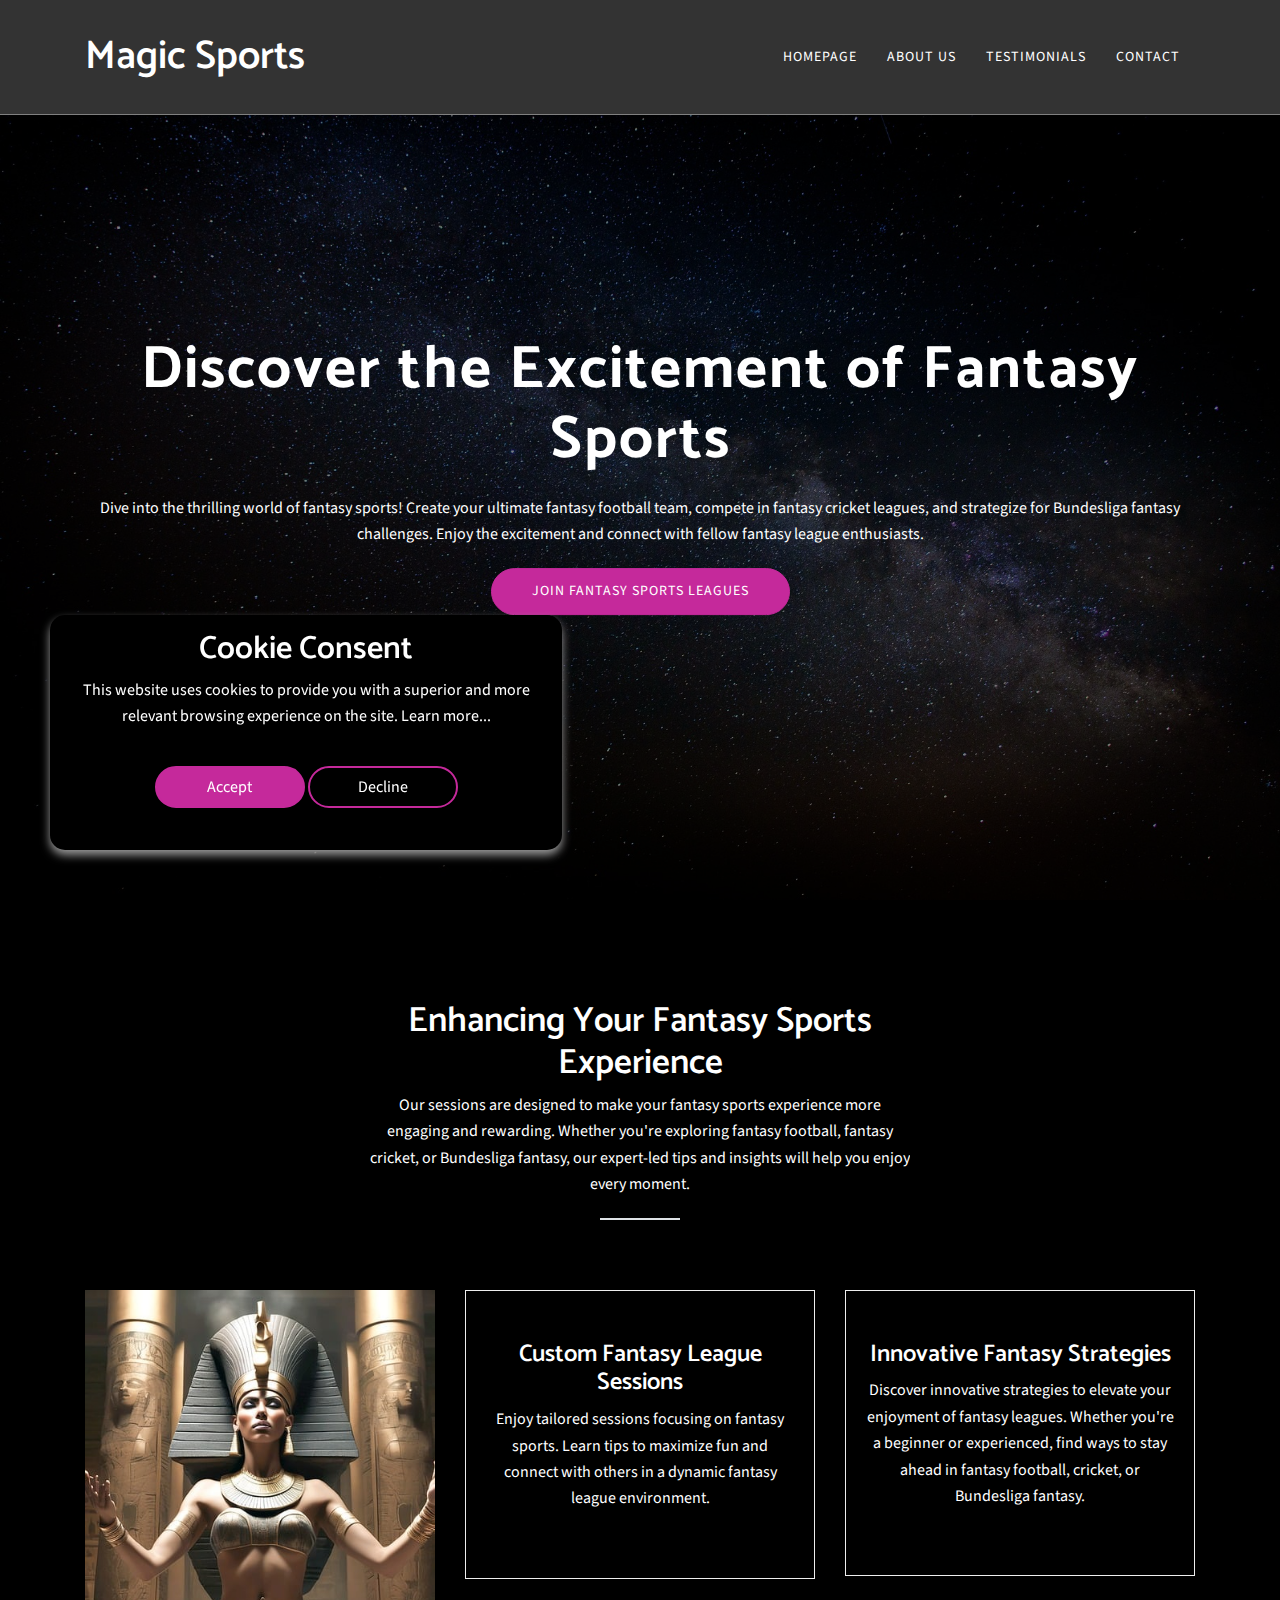
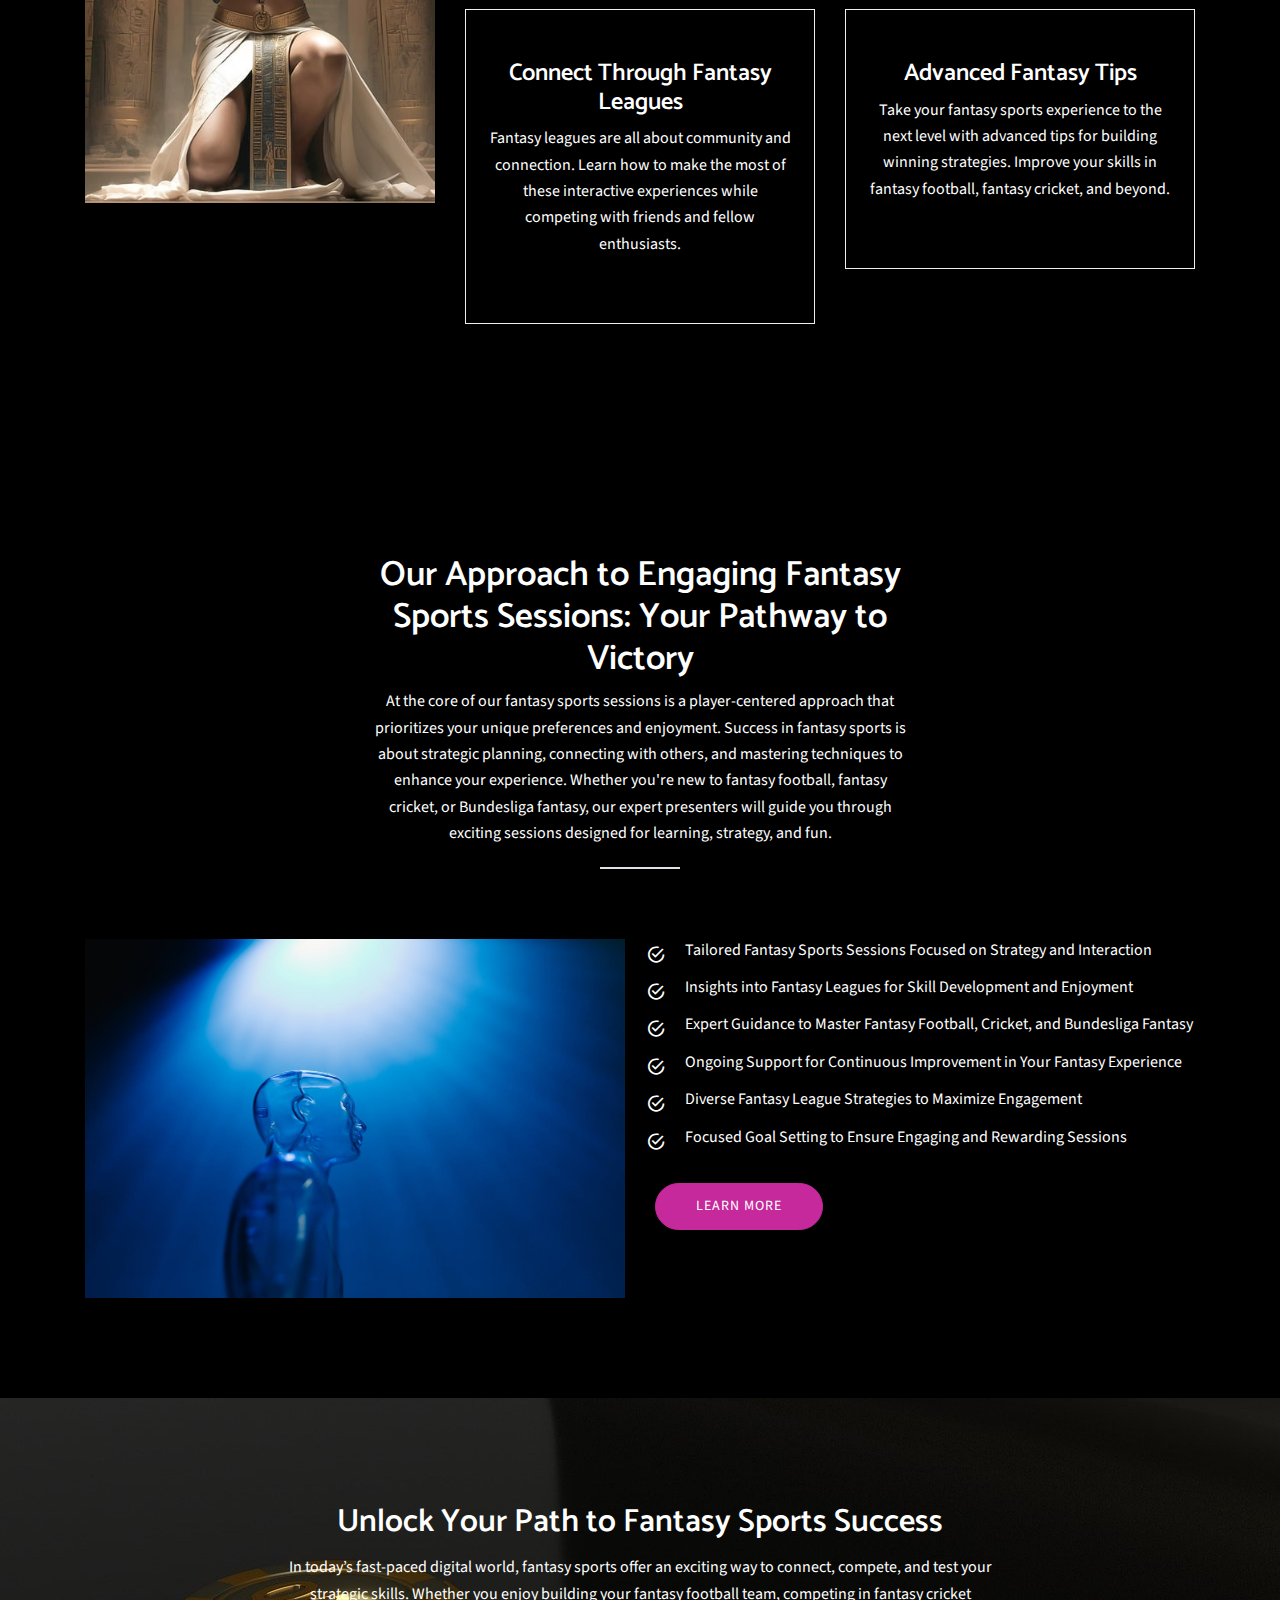
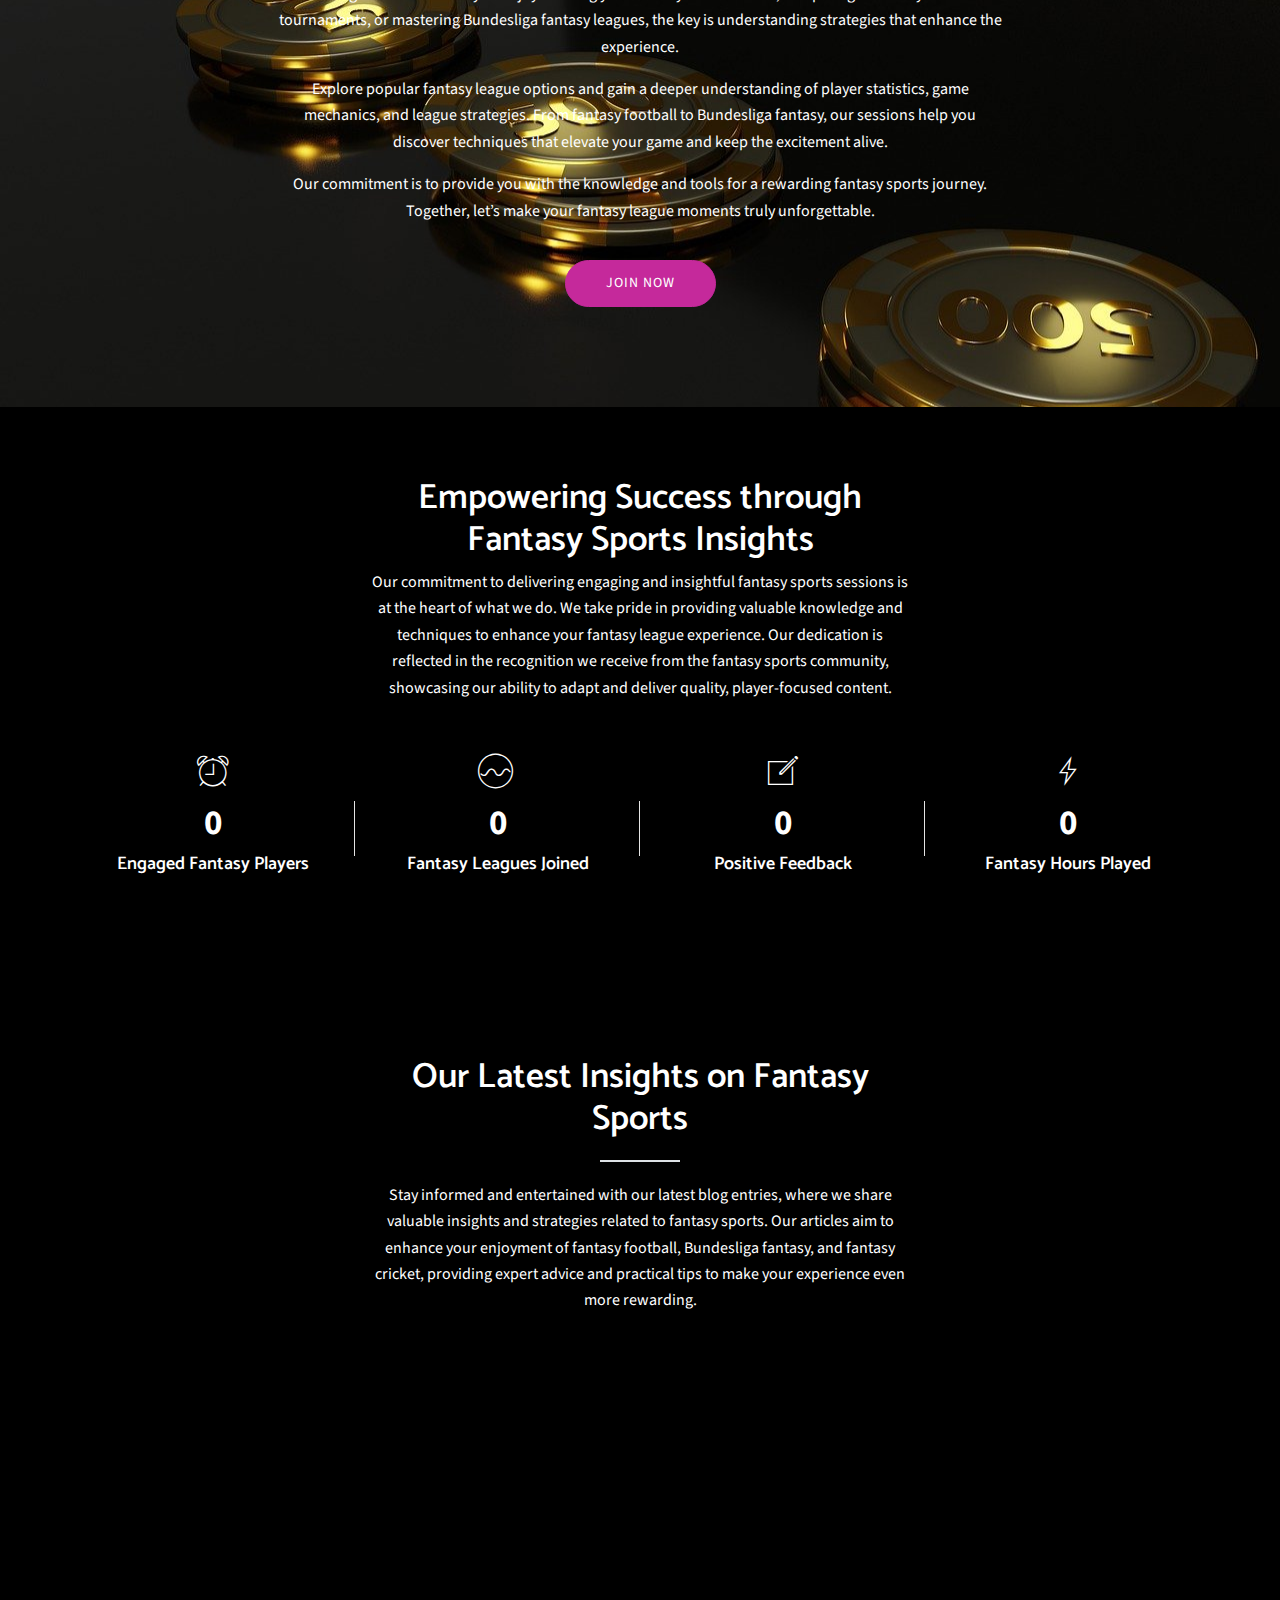
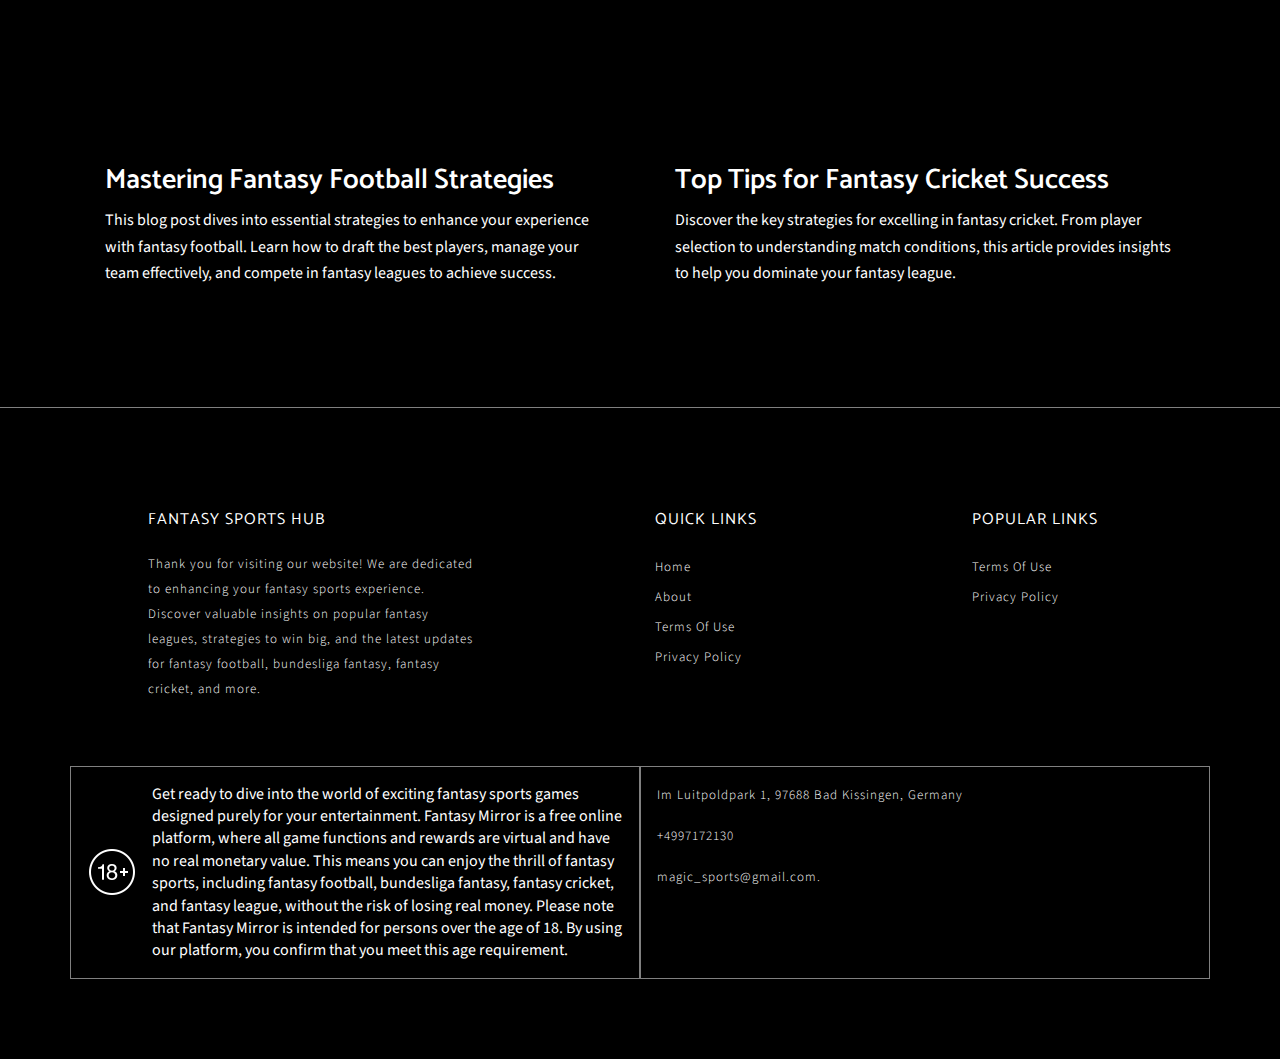
<file: index.html>
<!DOCTYPE html>

<html lang="en">
    <head>
        <!-- Basic Page Needs
  ================================================== -->
        <meta charset="utf-8" />
        <title>Magic Sports</title>

        <!-- Mobile Specific Metas
  ================================================== -->
        <meta http-equiv="X-UA-Compatible" content="IE=edge" />
        <meta
            name="description"
            content="One page parallax responsive HTML Template"
        />
        <meta
            name="viewport"
            content="width=device-width, initial-scale=1.0, maximum-scale=5.0"
        />
        <meta name="author" content="Themefisher" />
        <meta name="generator" content="Themefisher Bingo HTML Template v1.0" />

        <!-- Favicon -->
        <link
            rel="shortcut icon"
            type="image/x-icon"
            href="images/favicon.png"
        />

        <!-- CSS
  ================================================== -->
        <!-- Themefisher Icon font -->
        <link rel="stylesheet" href="plugins/themefisher-font/style.css" />
        <!-- bootstrap.min css -->
        <link rel="stylesheet" href="plugins/bootstrap/bootstrap.min.css" />
        <!-- Lightbox.min css -->
        <link rel="stylesheet" href="plugins/lightbox2/css/lightbox.min.css" />
        <!-- animation css -->
        <link rel="stylesheet" href="plugins/animate/animate.css" />
        <!-- Slick Carousel -->
        <link rel="stylesheet" href="plugins/slick/slick.css" />
        <!-- Main Stylesheet -->
        <link rel="stylesheet" href="css/style.css" />
    </head>
    <body id="body">
        <!--
  Start Preloader
  ==================================== -->
        <div id="preloader">
            <div class="preloader">
                <span></span>
                <span></span>
                <span></span>
                <span></span>
                <span></span>
                <span></span>
            </div>
        </div>
        <!--
  End Preloader
  ==================================== -->

        <!--
Fixed Navigation
==================================== -->
        <header class="navigation fixed-top">
            <div class="container">
                <!-- main nav -->
                <nav class="navbar navbar-expand-lg navbar-light px-0">
                    <!-- logo -->
                    <a class="navbar-brand logo" href="index.html">
                        <h1 style="margin-bottom: 0px; color: #c5299bff">
                            Magic Sports
                        </h1>
                    </a>
                    <!-- /logo -->
                    <button
                        class="navbar-toggler"
                        type="button"
                        data-toggle="collapse"
                        data-target="#navigation"
                        aria-controls="navigation"
                        aria-expanded="false"
                        aria-label="Toggle navigation"
                    >
                        <span class="navbar-toggler-icon"></span>
                    </button>

                    <div class="collapse navbar-collapse" id="navigation">
                        <ul class="navbar-nav ml-auto text-center">
                            <li class="nav-item">
                                <a class="nav-link" href="index.html"
                                    >Homepage</a
                                >
                            </li>

                            <li class="nav-item">
                                <a class="nav-link" href="about.html"
                                    >About Us</a
                                >
                            </li>

                            <li class="nav-item">
                                <a class="nav-link" href="testimonials.html"
                                    >Testimonials</a
                                >
                            </li>
                            <li class="nav-item">
                                <a class="nav-link" href="contact.html"
                                    >Contact</a
                                >
                            </li>
                        </ul>
                    </div>
                </nav>
                <!-- /main nav -->
            </div>
        </header>
        <!--
End Fixed Navigation
==================================== -->

        <div class="hero-slider">
            <div
                class="slider-item th-fullpage hero-area"
                style="background-image: url(images/slider/slider-bg-1.jpg)"
            >
                <div class="container">
                    <div class="row">
                        <div class="col-md-12 text-center">
                            <h1
                                data-duration-in=".3"
                                data-animation-in="fadeInUp"
                                data-delay-in=".1"
                            >
                                Discover the Excitement of Fantasy Sports
                            </h1>
                            <p
                                data-duration-in=".3"
                                data-animation-in="fadeInUp"
                                data-delay-in=".5"
                            >
                                Dive into the thrilling world of fantasy sports!
                                Create your ultimate fantasy football team,
                                compete in fantasy cricket leagues, and
                                strategize for Bundesliga fantasy challenges.
                                Enjoy the excitement and connect with fellow
                                fantasy league enthusiasts.
                            </p>
                            <a
                                data-duration-in=".3"
                                data-animation-in="fadeInUp"
                                data-delay-in=".8"
                                class="btn btn-main"
                                href="service.html"
                                >Join Fantasy Sports Leagues</a
                            >
                        </div>
                    </div>
                </div>
            </div>
            <div
                class="slider-item th-fullpage hero-area"
                style="background-image: url(images/slider/slider-bg-2.jpg)"
            >
                <div class="container">
                    <div class="row">
                        <div class="col-md-12 text-center">
                            <h1
                                data-duration-in=".3"
                                data-animation-in="fadeInDown"
                                data-delay-in=".1"
                            >
                                Master the Art of Fantasy Leagues
                            </h1>
                            <p
                                data-duration-in=".3"
                                data-animation-in="fadeInDown"
                                data-delay-in=".5"
                            >
                                Learn strategies to enhance your experience in
                                fantasy sports. Whether you're building a
                                fantasy football squad, competing in fantasy
                                cricket tournaments, or exploring Bundesliga
                                fantasy leagues, our expert tips will help you
                                dominate the game.
                            </p>
                            <a
                                data-duration-in=".3"
                                data-animation-in="fadeInDown"
                                data-delay-in=".8"
                                class="btn btn-main"
                                href="about.html"
                                >Start Your Fantasy Journey</a
                            >
                        </div>
                    </div>
                </div>
            </div>
        </div>

        <!--
Start About Section
====================================
-->
        <section class="service-2 section">
            <div class="container">
                <div class="row justify-content-center">
                    <div class="col-lg-6">
                        <!-- section title -->
                        <div class="title text-center">
                            <h2>Enhancing Your Fantasy Sports Experience</h2>
                            <p>
                                Our sessions are designed to make your fantasy
                                sports experience more engaging and rewarding.
                                Whether you're exploring fantasy football,
                                fantasy cricket, or Bundesliga fantasy, our
                                expert-led tips and insights will help you enjoy
                                every moment.
                            </p>
                            <div class="border"></div>
                        </div>
                        <!-- /section title -->
                    </div>
                </div>
                <div class="row">
                    <div class="col-md-4 text-center d-none d-md-block">
                        <img
                            loading="lazy"
                            src="images/about/member.jpg"
                            class="img-fluid inline-block"
                            alt=""
                        />
                    </div>
                    <div class="col-md-8">
                        <div class="row text-center">
                            <div class="col-md-6 col-sm-6">
                                <div class="service-item">
                                    <h4>Custom Fantasy League Sessions</h4>
                                    <p>
                                        Enjoy tailored sessions focusing on
                                        fantasy sports. Learn tips to maximize
                                        fun and connect with others in a dynamic
                                        fantasy league environment.
                                    </p>
                                </div>
                            </div>
                            <!-- END COL -->
                            <div class="col-md-6 col-sm-6">
                                <div class="service-item">
                                    <h4>Innovative Fantasy Strategies</h4>
                                    <p>
                                        Discover innovative strategies to
                                        elevate your enjoyment of fantasy
                                        leagues. Whether you're a beginner or
                                        experienced, find ways to stay ahead in
                                        fantasy football, cricket, or Bundesliga
                                        fantasy.
                                    </p>
                                </div>
                            </div>
                            <!-- END COL -->
                            <div class="col-md-6 col-sm-6">
                                <div class="service-item">
                                    <h4>Connect Through Fantasy Leagues</h4>
                                    <p>
                                        Fantasy leagues are all about community
                                        and connection. Learn how to make the
                                        most of these interactive experiences
                                        while competing with friends and fellow
                                        enthusiasts.
                                    </p>
                                </div>
                            </div>
                            <!-- END COL -->
                            <div class="col-md-6 col-sm-6">
                                <div class="service-item">
                                    <h4>Advanced Fantasy Tips</h4>
                                    <p>
                                        Take your fantasy sports experience to
                                        the next level with advanced tips for
                                        building winning strategies. Improve
                                        your skills in fantasy football, fantasy
                                        cricket, and beyond.
                                    </p>
                                </div>
                            </div>
                            <!-- END COL -->
                        </div>
                    </div>
                </div>
                <!-- End row -->
            </div>
            <!-- End container -->
        </section>
        <!-- End section -->

        <section class="about-2 section" id="about">
            <div class="container">
                <div class="row justify-content-center">
                    <!-- section title -->
                    <div class="col-lg-6">
                        <div class="title text-center">
                            <h2>
                                Our Approach to Engaging Fantasy Sports
                                Sessions: Your Pathway to Victory
                            </h2>
                            <p>
                                At the core of our fantasy sports sessions is a
                                player-centered approach that prioritizes your
                                unique preferences and enjoyment. Success in
                                fantasy sports is about strategic planning,
                                connecting with others, and mastering techniques
                                to enhance your experience. Whether you're new
                                to fantasy football, fantasy cricket, or
                                Bundesliga fantasy, our expert presenters will
                                guide you through exciting sessions designed for
                                learning, strategy, and fun.
                            </p>
                            <div class="border"></div>
                        </div>
                    </div>
                    <!-- /section title -->
                </div>

                <div class="row">
                    <div class="col-md-6 mb-4 mb-md-0">
                        <img
                            loading="lazy"
                            src="images/about/approach.jpg"
                            class="img-fluid"
                            alt=""
                        />
                    </div>
                    <div class="col-md-6">
                        <ul class="checklist">
                            <li>
                                Tailored Fantasy Sports Sessions Focused on
                                Strategy and Interaction
                            </li>
                            <li>
                                Insights into Fantasy Leagues for Skill
                                Development and Enjoyment
                            </li>
                            <li>
                                Expert Guidance to Master Fantasy Football,
                                Cricket, and Bundesliga Fantasy
                            </li>
                            <li>
                                Ongoing Support for Continuous Improvement in
                                Your Fantasy Experience
                            </li>
                            <li>
                                Diverse Fantasy League Strategies to Maximize
                                Engagement
                            </li>
                            <li>
                                Focused Goal Setting to Ensure Engaging and
                                Rewarding Sessions
                            </li>
                        </ul>
                        <a href="about.html" class="btn btn-main mt-20"
                            >Learn More</a
                        >
                    </div>
                </div>
                <!-- End row -->
            </div>
            <!-- End container -->
        </section>
        <!-- End section -->

        <!--
        Start Call To Action
        ==================================== -->
        <section class="call-to-action section">
            <div class="container">
                <div class="row justify-content-center">
                    <div class="col-xl-8 col-lg-8 text-center">
                        <h2>Unlock Your Path to Fantasy Sports Success</h2>
                        <p>
                            In today’s fast-paced digital world, fantasy sports
                            offer an exciting way to connect, compete, and test
                            your strategic skills. Whether you enjoy building
                            your fantasy football team, competing in fantasy
                            cricket tournaments, or mastering Bundesliga fantasy
                            leagues, the key is understanding strategies that
                            enhance the experience.
                        </p>
                        <p>
                            Explore popular fantasy league options and gain a
                            deeper understanding of player statistics, game
                            mechanics, and league strategies. From fantasy
                            football to Bundesliga fantasy, our sessions help
                            you discover techniques that elevate your game and
                            keep the excitement alive.
                        </p>
                        <p>
                            Our commitment is to provide you with the knowledge
                            and tools for a rewarding fantasy sports journey.
                            Together, let’s make your fantasy league moments
                            truly unforgettable.
                        </p>
                        <a href="contact.html" class="btn btn-main">Join Now</a>
                    </div>
                </div>
                <!-- End row -->
            </div>
            <!-- End container -->
        </section>
        <!-- End section -->

        <!--
Start Counter Section
====================================
-->
        <section class="counter-wrapper section-sm">
            <div class="container">
                <div class="row justify-content-center">
                    <div class="col-xl-6 col-lg-8 text-center">
                        <div class="title">
                            <h2>
                                Empowering Success through Fantasy Sports
                                Insights
                            </h2>
                            <p>
                                Our commitment to delivering engaging and
                                insightful fantasy sports sessions is at the
                                heart of what we do. We take pride in providing
                                valuable knowledge and techniques to enhance
                                your fantasy league experience. Our dedication
                                is reflected in the recognition we receive from
                                the fantasy sports community, showcasing our
                                ability to adapt and deliver quality,
                                player-focused content.
                            </p>
                        </div>
                    </div>
                </div>
                <div class="row">
                    <!-- first count item -->
                    <div class="col-md-3 col-sm-6 col-xs-6 text-center">
                        <div class="counters-item">
                            <i class="tf-ion-ios-alarm-outline"></i>
                            <div>
                                <span class="counter" data-count="2000">0</span>
                            </div>
                            <h3>Engaged Fantasy Players</h3>
                        </div>
                    </div>
                    <!-- end first count item -->

                    <!-- second count item -->
                    <div class="col-md-3 col-sm-6 col-xs-6 text-center">
                        <div class="counters-item">
                            <i class="tf-ion-ios-analytics-outline"></i>
                            <div>
                                <span class="counter" data-count="150">0</span>
                            </div>
                            <h3>Fantasy Leagues Joined</h3>
                        </div>
                    </div>
                    <!-- end second count item -->

                    <!-- third count item -->
                    <div class="col-md-3 col-sm-6 col-xs-6 text-center">
                        <div class="counters-item">
                            <i class="tf-ion-ios-compose-outline"></i>
                            <div>
                                <span class="counter" data-count="500">0</span>
                            </div>
                            <h3>Positive Feedback</h3>
                        </div>
                    </div>
                    <!-- end third count item -->

                    <!-- fourth count item -->
                    <div class="col-md-3 col-sm-6 col-xs-6 text-center">
                        <div class="counters-item kill-border">
                            <i class="tf-ion-ios-bolt-outline"></i>
                            <div>
                                <span class="counter" data-count="3000">0</span>
                            </div>
                            <h3>Fantasy Hours Played</h3>
                        </div>
                    </div>
                    <!-- end fourth count item -->
                </div>
                <!-- end row -->
            </div>
            <!-- end container -->
        </section>
        <!-- end section -->

        <!--
Start Blog Section
===========================================
-->
        <section class="blog" id="blog">
            <div class="container">
                <div class="row justify-content-center">
                    <!-- section title -->
                    <div class="col-xl-6 col-lg-8">
                        <div class="title text-center">
                            <h2>
                                Our Latest Insights
                                <span class="color">on Fantasy Sports</span>
                            </h2>
                            <div class="border"></div>
                            <p>
                                Stay informed and entertained with our latest
                                blog entries, where we share valuable insights
                                and strategies related to fantasy sports. Our
                                articles aim to enhance your enjoyment of
                                fantasy football, Bundesliga fantasy, and
                                fantasy cricket, providing expert advice and
                                practical tips to make your experience even more
                                rewarding.
                            </p>
                        </div>
                    </div>
                    <!-- /section title -->
                </div>

                <div class="row">
                    <!-- single blog post -->
                    <article class="col-lg-6 col-md-6">
                        <div class="post-item">
                            <div class="media-wrapper">
                                <img
                                    loading="lazy"
                                    src="images/blog/post-1.jpg"
                                    alt="fantasy sports strategies cover image"
                                    class="img-fluid"
                                />
                            </div>

                            <div class="content">
                                <h3>
                                    <a>Mastering Fantasy Football Strategies</a>
                                </h3>
                                <p>
                                    This blog post dives into essential
                                    strategies to enhance your experience with
                                    fantasy football. Learn how to draft the
                                    best players, manage your team effectively,
                                    and compete in fantasy leagues to achieve
                                    success.
                                </p>
                            </div>
                        </div>
                    </article>
                    <!-- /single blog post -->

                    <!-- single blog post -->
                    <article class="col-lg-6 col-md-6">
                        <div class="post-item">
                            <div class="media-wrapper">
                                <img
                                    loading="lazy"
                                    src="images/blog/post-2.jpg"
                                    alt="fantasy cricket tips cover image"
                                    class="img-fluid"
                                />
                            </div>

                            <div class="content">
                                <h3>
                                    <a>Top Tips for Fantasy Cricket Success</a>
                                </h3>
                                <p>
                                    Discover the key strategies for excelling in
                                    fantasy cricket. From player selection to
                                    understanding match conditions, this article
                                    provides insights to help you dominate your
                                    fantasy league.
                                </p>
                            </div>
                        </div>
                    </article>
                    <!-- end single blog post -->
                </div>
                <!-- end row -->
            </div>
            <!-- end container -->
        </section>
        <!-- end section -->

        <footer id="footer" class="bg-one">
            <div class="top-footer">
                <div class="container">
                    <div class="row justify-content-around">
                        <div class="col-lg-4 col-md-6 mb-5 mb-lg-0">
                            <h3>Fantasy Sports Hub</h3>
                            <p>
                                Thank you for visiting our website! We are
                                dedicated to enhancing your fantasy sports
                                experience. Discover valuable insights on
                                popular fantasy leagues, strategies to win big,
                                and the latest updates for fantasy football,
                                bundesliga fantasy, fantasy cricket, and more.
                            </p>
                        </div>
                        <!-- End of .col-sm-3 -->

                        <div class="col-lg-2 col-md-6 mb-5 mb-md-0">
                            <ul>
                                <li>
                                    <h3>Quick Links</h3>
                                </li>
                                <li><a href="index.html">Home</a></li>
                                <li><a href="about.html">About</a></li>
                                <li>
                                    <a href="terms-of-use.html">Terms Of Use</a>
                                </li>
                                <li>
                                    <a href="privacy-policy.html"
                                        >Privacy Policy</a
                                    >
                                </li>
                            </ul>
                        </div>
                        <!-- End of .col-sm-3 -->

                        <div class="col-lg-2 col-md-6 mb-5 mb-md-0">
                            <ul>
                                <li>
                                    <h3>Popular Links</h3>
                                </li>
                                <li>
                                    <a href="terms-of-use.html">Terms Of Use</a>
                                </li>
                                <li>
                                    <a href="privacy-policy.html"
                                        >Privacy Policy</a
                                    >
                                </li>
                            </ul>
                        </div>
                        <!-- End of .col-sm-3 -->

                        <div
                            class="col-lg-6 col-md-6 mb-5 mt-5 mb-md-0 text-left p-3"
                            style="
                                border: 1px solid gray;
                                display: flex;
                                align-items: center;
                                column-gap: 15px;
                            "
                        >
                            <img src="images/age-icon.png" alt="" />
                            <span>
                                Get ready to dive into the world of exciting
                                fantasy sports games designed purely for your
                                entertainment. Fantasy Mirror is a free online
                                platform, where all game functions and rewards
                                are virtual and have no real monetary value.
                                This means you can enjoy the thrill of fantasy
                                sports, including fantasy football, bundesliga
                                fantasy, fantasy cricket, and fantasy league,
                                without the risk of losing real money. Please
                                note that Fantasy Mirror is intended for persons
                                over the age of 18. By using our platform, you
                                confirm that you meet this age requirement.
                            </span>
                        </div>
                        <!-- End of .col-sm-3 -->
                        <div
                            class="col-lg-6 col-md-6 mb-5 mt-5 mb-md-0 text-left p-3"
                            style="
                                border: 1px solid gray;
                                display: flex;
                                flex-direction: column;
                                column-gap: 15px;
                            "
                        >
                            <p>
                                Im Luitpoldpark 1, 97688 Bad Kissingen, Germany
                            </p>
                            <p>+4997172130</p>
                            <p>magic_sports@gmail.com.</p>
                        </div>
                        <!-- End of .col-sm-3 -->
                    </div>
                </div>
                <!-- end container -->
            </div>
        </footer>
        <!-- end footer -->

        <!-- Cookie banner -->
        <div class="cookie-wrapper show">
            <div>
                <i class="bx bx-cookie"></i>
                <h2 style="text-align: center">Cookie Consent</h2>
            </div>

            <div class="data">
                <p>
                    This website uses cookies to provide you with a superior and
                    more relevant browsing experience on the site.
                    <a href="privacy-policy.html">Learn more...</a>
                </p>
            </div>

            <div class="buttons">
                <button class="cookie-button" id="acceptBtn">Accept</button>
                <button class="cookie-button" id="declineBtn">Decline</button>
            </div>
        </div>
        <!-- End Cookie banner -->

        <!-- end Footer Area
========================================== -->
        <!-- 
    Essential Scripts
    =====================================-->

        <!-- Main jQuery -->
        <script src="plugins/jquery/jquery.min.js"></script>

        <!-- Bootstrap4 -->
        <script src="plugins/bootstrap/bootstrap.min.js"></script>
        <!-- Parallax -->
        <script src="plugins/parallax/jquery.parallax-1.1.3.js"></script>
        <!-- lightbox -->
        <script src="plugins/lightbox2/js/lightbox.min.js"></script>
        <!-- Owl Carousel -->
        <script src="plugins/slick/slick.min.js"></script>
        <!-- filter -->
        <script src="plugins/filterizr/jquery.filterizr.min.js"></script>
        <!-- Smooth Scroll js -->
        <script src="plugins/smooth-scroll/smooth-scroll.min.js"></script>

        <!-- Custom js -->
        <script src="js/script.js"></script>
        <script src="js/cookiebanner.js"></script>
    </body>
</html>
</file>
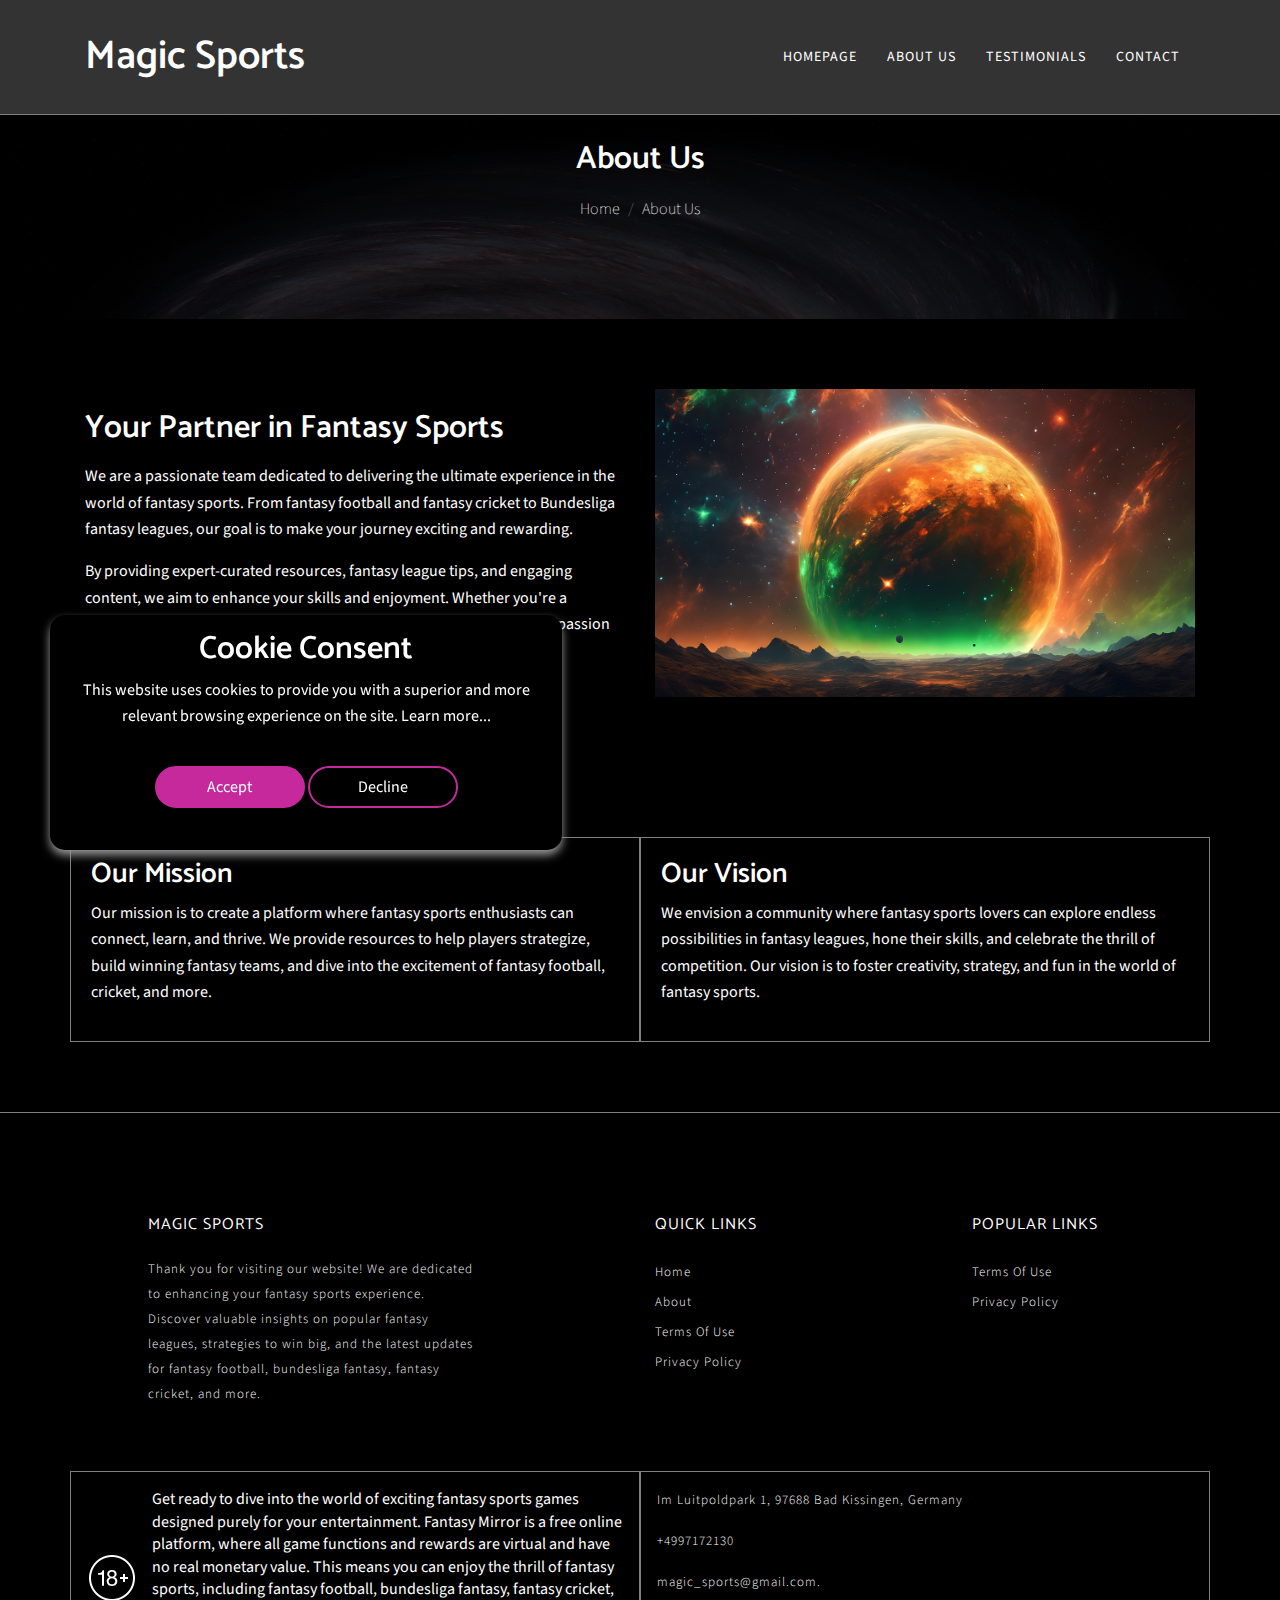
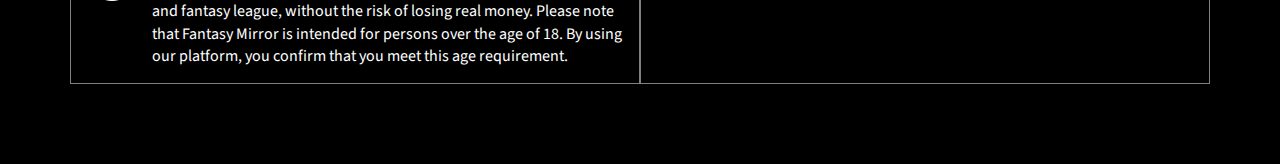
<file: about.html>
<!DOCTYPE html>

<html lang="en">
    <head>
        <!-- Basic Page Needs
  ================================================== -->
        <meta charset="utf-8" />
        <title>Magic Sports</title>

        <!-- Mobile Specific Metas
  ================================================== -->
        <meta http-equiv="X-UA-Compatible" content="IE=edge" />
        <meta
            name="description"
            content="One page parallax responsive HTML Template"
        />
        <meta
            name="viewport"
            content="width=device-width, initial-scale=1.0, maximum-scale=5.0"
        />
        <meta name="author" content="Themefisher" />
        <meta name="generator" content="Themefisher Bingo HTML Template v1.0" />

        <!-- Favicon -->
        <link
            rel="shortcut icon"
            type="image/x-icon"
            href="images/favicon.png"
        />

        <!-- CSS
  ================================================== -->
        <!-- Themefisher Icon font -->
        <link rel="stylesheet" href="plugins/themefisher-font/style.css" />
        <!-- bootstrap.min css -->
        <link rel="stylesheet" href="plugins/bootstrap/bootstrap.min.css" />
        <!-- Lightbox.min css -->
        <link rel="stylesheet" href="plugins/lightbox2/css/lightbox.min.css" />
        <!-- animation css -->
        <link rel="stylesheet" href="plugins/animate/animate.css" />
        <!-- Slick Carousel -->
        <link rel="stylesheet" href="plugins/slick/slick.css" />
        <!-- Main Stylesheet -->
        <link rel="stylesheet" href="css/style.css" />
    </head>
    <body id="body">
        <!--
  Start Preloader
  ==================================== -->
        <div id="preloader">
            <div class="preloader">
                <span></span>
                <span></span>
                <span></span>
                <span></span>
                <span></span>
                <span></span>
            </div>
        </div>
        <!--
  End Preloader
  ==================================== -->

        <!--
Fixed Navigation
==================================== -->
        <header class="navigation fixed-top">
            <div class="container">
                <!-- main nav -->
                <nav class="navbar navbar-expand-lg navbar-light px-0">
                    <!-- logo -->
                    <a class="navbar-brand logo" href="index.html">
                        <h1 style="margin-bottom: 0px; color: #c5299bff">
                            Magic Sports
                        </h1>
                    </a>
                    <!-- /logo -->
                    <button
                        class="navbar-toggler"
                        type="button"
                        data-toggle="collapse"
                        data-target="#navigation"
                        aria-controls="navigation"
                        aria-expanded="false"
                        aria-label="Toggle navigation"
                    >
                        <span class="navbar-toggler-icon"></span>
                    </button>

                    <div class="collapse navbar-collapse" id="navigation">
                        <ul class="navbar-nav ml-auto text-center">
                            <li class="nav-item">
                                <a class="nav-link" href="index.html"
                                    >Homepage</a
                                >
                            </li>

                            <li class="nav-item">
                                <a class="nav-link" href="about.html"
                                    >About Us</a
                                >
                            </li>

                            <li class="nav-item">
                                <a class="nav-link" href="testimonials.html"
                                    >Testimonials</a
                                >
                            </li>
                            <li class="nav-item">
                                <a class="nav-link" href="contact.html"
                                    >Contact</a
                                >
                            </li>
                        </ul>
                    </div>
                </nav>
                <!-- /main nav -->
            </div>
        </header>
        <!--
End Fixed Navigation
==================================== -->

        <section class="single-page-header">
            <div class="container">
                <div class="row">
                    <div class="col-md-12">
                        <h2>About Us</h2>
                        <ol
                            class="breadcrumb header-bradcrumb justify-content-center"
                        >
                            <li class="breadcrumb-item">
                                <a href="index.html" class="text-white">Home</a>
                            </li>
                            <li
                                class="breadcrumb-item active"
                                aria-current="page"
                            >
                                About Us
                            </li>
                        </ol>
                    </div>
                </div>
            </div>
        </section>

        <section class="about-shot-info section-sm">
            <div class="container">
                <div class="row">
                    <div class="col-lg-6 mt-20">
                        <h2 class="mb-3">Your Partner in Fantasy Sports</h2>
                        <p>
                            We are a passionate team dedicated to delivering the
                            ultimate experience in the world of fantasy sports.
                            From fantasy football and fantasy cricket to
                            Bundesliga fantasy leagues, our goal is to make your
                            journey exciting and rewarding.
                        </p>
                        <p>
                            By providing expert-curated resources, fantasy
                            league tips, and engaging content, we aim to enhance
                            your skills and enjoyment. Whether you're a seasoned
                            player or new to fantasy sports, we are here to
                            support your passion every step of the way.
                        </p>
                    </div>
                    <div class="col-lg-6 mt-4 mt-lg-0">
                        <img
                            loading="lazy"
                            class="img-fluid"
                            src="images/company/company-image.jpg"
                            alt="Fantasy Sports Session"
                        />
                    </div>
                </div>
            </div>
        </section>

        <section class="company-mission section-sm bg-gray">
            <div class="container">
                <div class="row">
                    <div
                        class="col-md-6"
                        style="padding: 20px; border: 1px solid gray"
                    >
                        <h3>Our Mission</h3>
                        <p>
                            Our mission is to create a platform where fantasy
                            sports enthusiasts can connect, learn, and thrive.
                            We provide resources to help players strategize,
                            build winning fantasy teams, and dive into the
                            excitement of fantasy football, cricket, and more.
                        </p>
                    </div>
                    <div
                        class="col-md-6 mt-5 mt-md-0"
                        style="padding: 20px; border: 1px solid gray"
                    >
                        <h3>Our Vision</h3>
                        <p>
                            We envision a community where fantasy sports lovers
                            can explore endless possibilities in fantasy
                            leagues, hone their skills, and celebrate the thrill
                            of competition. Our vision is to foster creativity,
                            strategy, and fun in the world of fantasy sports.
                        </p>
                    </div>
                </div>
            </div>
        </section>

        <footer id="footer" class="bg-one">
            <div class="top-footer">
                <div class="container">
                    <div class="row justify-content-around">
                        <div class="col-lg-4 col-md-6 mb-5 mb-lg-0">
                            <h3>Magic Sports</h3>
                            <p>
                                Thank you for visiting our website! We are
                                dedicated to enhancing your fantasy sports
                                experience. Discover valuable insights on
                                popular fantasy leagues, strategies to win big,
                                and the latest updates for fantasy football,
                                bundesliga fantasy, fantasy cricket, and more.
                            </p>
                        </div>
                        <!-- End of .col-sm-3 -->

                        <div class="col-lg-2 col-md-6 mb-5 mb-md-0">
                            <ul>
                                <li>
                                    <h3>Quick Links</h3>
                                </li>
                                <li><a href="index.html">Home</a></li>
                                <li><a href="about.html">About</a></li>
                                <li>
                                    <a href="terms-of-use.html">Terms Of Use</a>
                                </li>
                                <li>
                                    <a href="privacy-policy.html"
                                        >Privacy Policy</a
                                    >
                                </li>
                            </ul>
                        </div>
                        <!-- End of .col-sm-3 -->

                        <div class="col-lg-2 col-md-6 mb-5 mb-md-0">
                            <ul>
                                <li>
                                    <h3>Popular Links</h3>
                                </li>
                                <li>
                                    <a href="terms-of-use.html">Terms Of Use</a>
                                </li>
                                <li>
                                    <a href="privacy-policy.html"
                                        >Privacy Policy</a
                                    >
                                </li>
                            </ul>
                        </div>
                        <!-- End of .col-sm-3 -->

                        <div
                            class="col-lg-6 col-md-6 mb-5 mt-5 mb-md-0 text-left p-3"
                            style="
                                border: 1px solid gray;
                                display: flex;
                                align-items: center;
                                column-gap: 15px;
                            "
                        >
                            <img src="images/age-icon.png" alt="" />
                            <span>
                                Get ready to dive into the world of exciting
                                fantasy sports games designed purely for your
                                entertainment. Fantasy Mirror is a free online
                                platform, where all game functions and rewards
                                are virtual and have no real monetary value.
                                This means you can enjoy the thrill of fantasy
                                sports, including fantasy football, bundesliga
                                fantasy, fantasy cricket, and fantasy league,
                                without the risk of losing real money. Please
                                note that Fantasy Mirror is intended for persons
                                over the age of 18. By using our platform, you
                                confirm that you meet this age requirement.
                            </span>
                        </div>
                        <!-- End of .col-sm-3 -->
                        <div
                            class="col-lg-6 col-md-6 mb-5 mt-5 mb-md-0 text-left p-3"
                            style="
                                border: 1px solid gray;
                                display: flex;
                                flex-direction: column;
                                column-gap: 15px;
                            "
                        >
                            <p>
                                Im Luitpoldpark 1, 97688 Bad Kissingen, Germany
                            </p>
                            <p>+4997172130</p>
                            <p>magic_sports@gmail.com.</p>
                        </div>
                        <!-- End of .col-sm-3 -->
                    </div>
                </div>
                <!-- end container -->
            </div>
        </footer>
        <!-- end footer -->

        <!-- Cookie banner -->
        <div class="cookie-wrapper show">
            <div>
                <i class="bx bx-cookie"></i>
                <h2 style="text-align: center">Cookie Consent</h2>
            </div>

            <div class="data">
                <p>
                    This website uses cookies to provide you with a superior and
                    more relevant browsing experience on the site.
                    <a href="privacy-policy.html">Learn more...</a>
                </p>
            </div>

            <div class="buttons">
                <button class="cookie-button" id="acceptBtn">Accept</button>
                <button class="cookie-button" id="declineBtn">Decline</button>
            </div>
        </div>
        <!-- End Cookie banner -->

        <!-- end Footer Area
========================================== -->
        <!-- 
    Essential Scripts
    =====================================-->

        <!-- Main jQuery -->
        <script src="plugins/jquery/jquery.min.js"></script>

        <!-- Bootstrap4 -->
        <script src="plugins/bootstrap/bootstrap.min.js"></script>
        <!-- Parallax -->
        <script src="plugins/parallax/jquery.parallax-1.1.3.js"></script>
        <!-- lightbox -->
        <script src="plugins/lightbox2/js/lightbox.min.js"></script>
        <!-- Owl Carousel -->
        <script src="plugins/slick/slick.min.js"></script>
        <!-- filter -->
        <script src="plugins/filterizr/jquery.filterizr.min.js"></script>
        <!-- Smooth Scroll js -->
        <script src="plugins/smooth-scroll/smooth-scroll.min.js"></script>

        <!-- Custom js -->
        <script src="js/script.js"></script>
        <script src="js/cookiebanner.js"></script>
    </body>
</html>
</file>
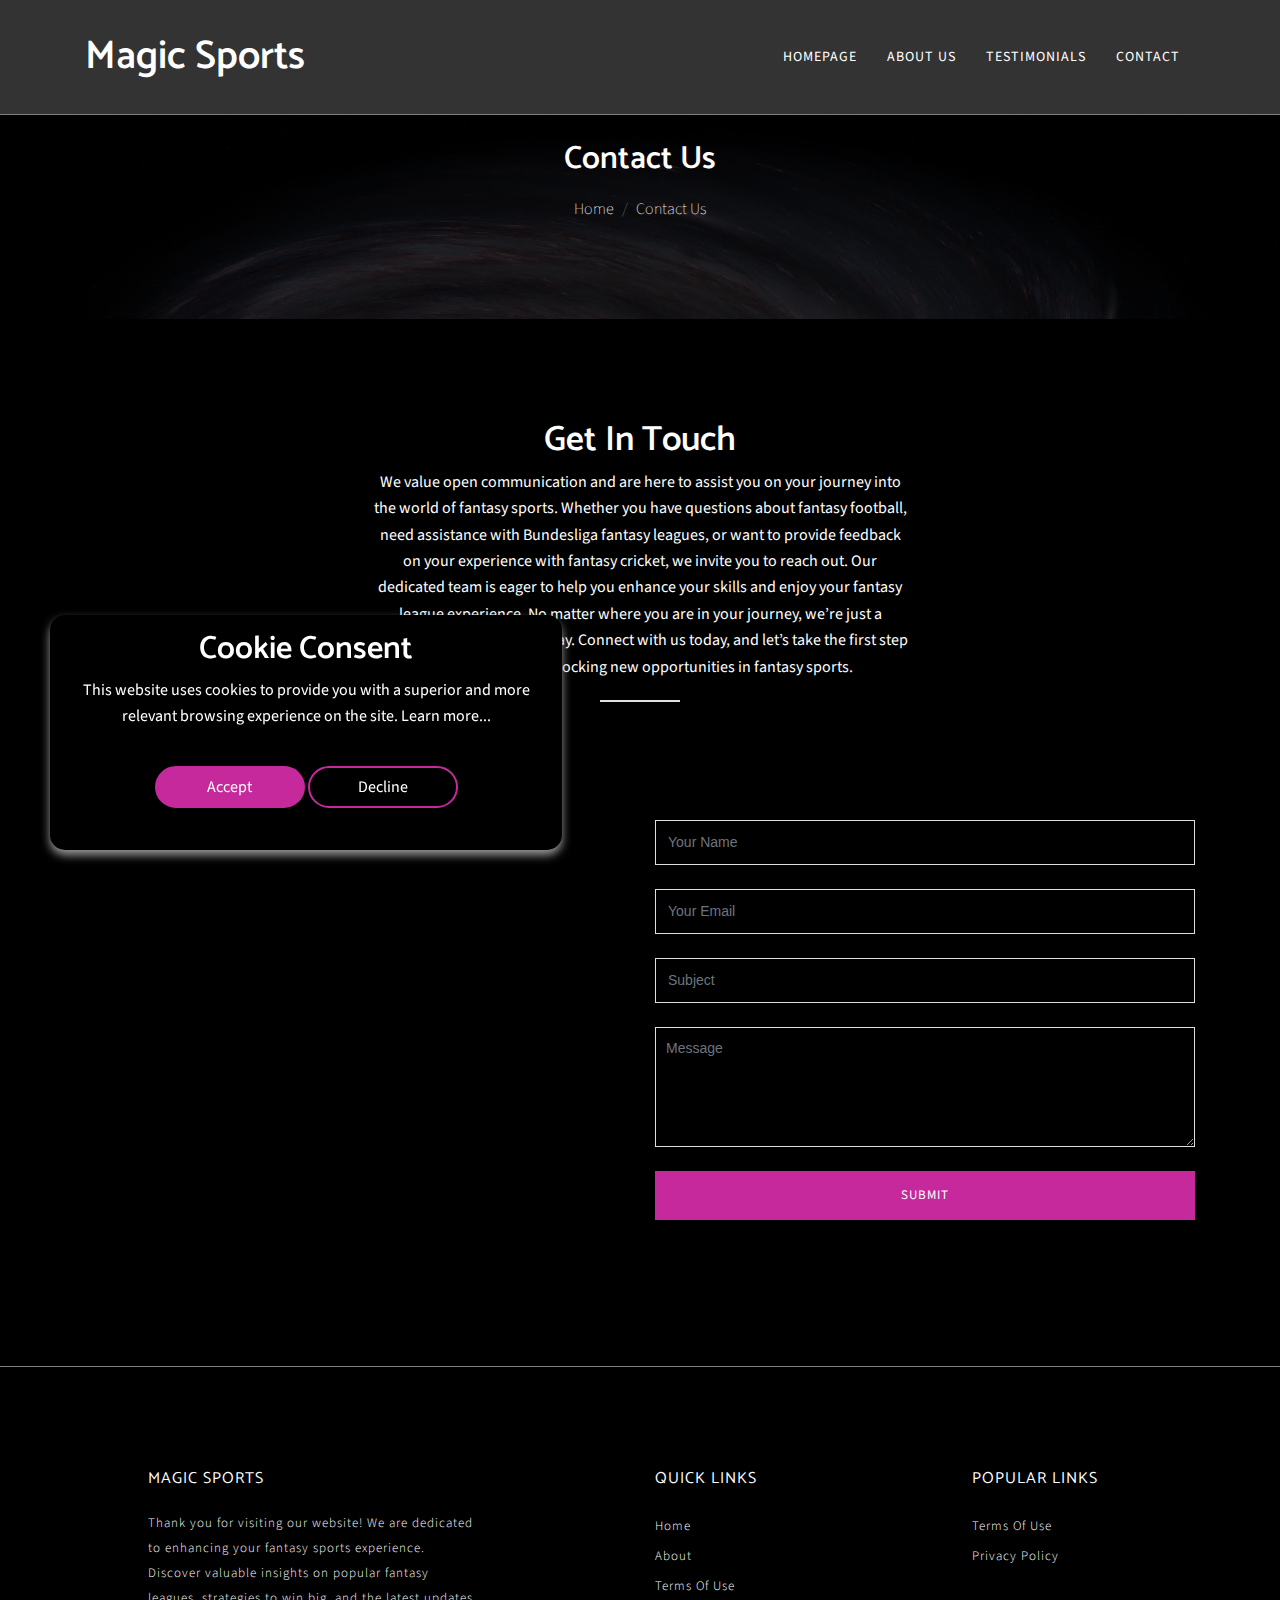
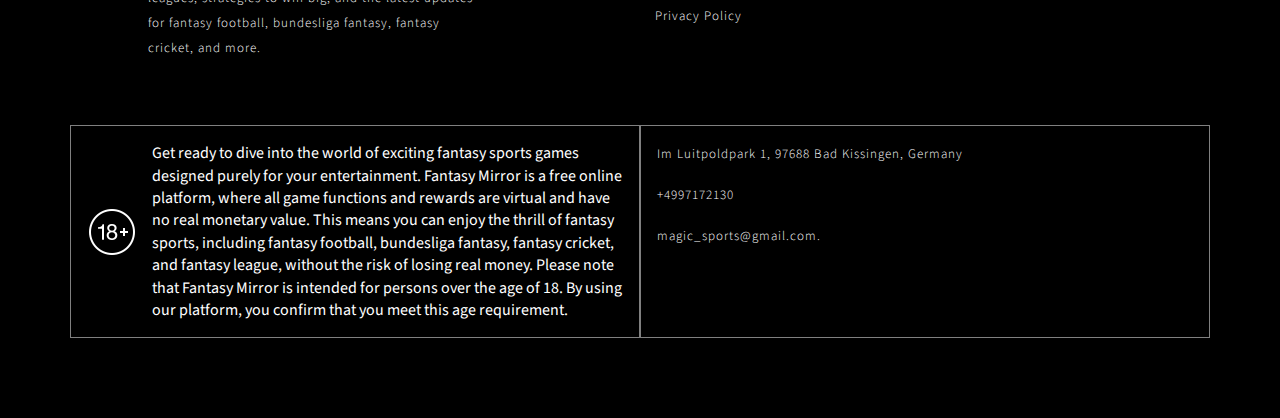
<file: contact.html>
<!DOCTYPE html>

<html lang="en">
    <head>
        <!-- Basic Page Needs
  ================================================== -->
        <meta charset="utf-8" />
        <title>Magic Sports</title>

        <!-- Mobile Specific Metas
  ================================================== -->
        <meta http-equiv="X-UA-Compatible" content="IE=edge" />
        <meta
            name="description"
            content="One page parallax responsive HTML Template"
        />
        <meta
            name="viewport"
            content="width=device-width, initial-scale=1.0, maximum-scale=5.0"
        />
        <meta name="author" content="Themefisher" />
        <meta name="generator" content="Themefisher Bingo HTML Template v1.0" />

        <!-- Favicon -->
        <link
            rel="shortcut icon"
            type="image/x-icon"
            href="images/favicon.png"
        />

        <!-- CSS
  ================================================== -->
        <!-- Themefisher Icon font -->
        <link rel="stylesheet" href="plugins/themefisher-font/style.css" />
        <!-- bootstrap.min css -->
        <link rel="stylesheet" href="plugins/bootstrap/bootstrap.min.css" />
        <!-- Lightbox.min css -->
        <link rel="stylesheet" href="plugins/lightbox2/css/lightbox.min.css" />
        <!-- animation css -->
        <link rel="stylesheet" href="plugins/animate/animate.css" />
        <!-- Slick Carousel -->
        <link rel="stylesheet" href="plugins/slick/slick.css" />
        <!-- Main Stylesheet -->
        <link rel="stylesheet" href="css/style.css" />
    </head>
    <body id="body">
        <!--
  Start Preloader
  ==================================== -->
        <div id="preloader">
            <div class="preloader">
                <span></span>
                <span></span>
                <span></span>
                <span></span>
                <span></span>
                <span></span>
            </div>
        </div>
        <!--
  End Preloader
  ==================================== -->

        <!--
Fixed Navigation
==================================== -->
        <header class="navigation fixed-top">
            <div class="container">
                <!-- main nav -->
                <nav class="navbar navbar-expand-lg navbar-light px-0">
                    <!-- logo -->
                    <a class="navbar-brand logo" href="index.html">
                        <h1 style="margin-bottom: 0px; color: #c5299bff">
                            Magic Sports
                        </h1>
                    </a>
                    <!-- /logo -->
                    <button
                        class="navbar-toggler"
                        type="button"
                        data-toggle="collapse"
                        data-target="#navigation"
                        aria-controls="navigation"
                        aria-expanded="false"
                        aria-label="Toggle navigation"
                    >
                        <span class="navbar-toggler-icon"></span>
                    </button>

                    <div class="collapse navbar-collapse" id="navigation">
                        <ul class="navbar-nav ml-auto text-center">
                            <li class="nav-item">
                                <a class="nav-link" href="index.html"
                                    >Homepage</a
                                >
                            </li>

                            <li class="nav-item">
                                <a class="nav-link" href="about.html"
                                    >About Us</a
                                >
                            </li>

                            <li class="nav-item">
                                <a class="nav-link" href="testimonials.html"
                                    >Testimonials</a
                                >
                            </li>
                            <li class="nav-item">
                                <a class="nav-link" href="contact.html"
                                    >Contact</a
                                >
                            </li>
                        </ul>
                    </div>
                </nav>
                <!-- /main nav -->
            </div>
        </header>
        <!--
End Fixed Navigation
==================================== -->

        <section class="single-page-header">
            <div class="container">
                <div class="row">
                    <div class="col-md-12">
                        <h2>Contact Us</h2>
                        <ol
                            class="breadcrumb header-bradcrumb justify-content-center"
                        >
                            <li class="breadcrumb-item">
                                <a href="index.html" class="text-white">Home</a>
                            </li>
                            <li
                                class="breadcrumb-item active"
                                aria-current="page"
                            >
                                Contact Us
                            </li>
                        </ol>
                    </div>
                </div>
            </div>
        </section>

        <!--Start Contact Us
=========================================== -->
        <section class="contact-us" id="contact">
            <div class="container">
                <div class="row justify-content-center">
                    <!-- section title -->
                    <div class="col-xl-6 col-lg-8">
                        <div class="title text-center">
                            <h2>Get In Touch</h2>
                            <p>
                                We value open communication and are here to
                                assist you on your journey into the world of
                                fantasy sports. Whether you have questions about
                                fantasy football, need assistance with
                                Bundesliga fantasy leagues, or want to provide
                                feedback on your experience with fantasy
                                cricket, we invite you to reach out. Our
                                dedicated team is eager to help you enhance your
                                skills and enjoy your fantasy league experience.
                                No matter where you are in your journey, we’re
                                just a message or a phone call away. Connect
                                with us today, and let’s take the first step
                                together toward unlocking new opportunities in
                                fantasy sports.
                            </p>
                            <div class="border"></div>
                        </div>
                    </div>
                    <!-- /section title -->
                </div>
                <div class="row">
                    <!-- Contact Details -->
                    <div class="contact-form col-md-6 mt-5">
                        <iframe
                            src="https://www.google.com/maps/embed?pb=!1m18!1m12!1m3!1d5902.172513267848!2d10.073193074235775!3d50.19343608429213!2m3!1f0!2f0!3f0!3m2!1i1024!2i768!4f13.1!3m3!1m2!1s0x47a2e326ba0edb59%3A0x8a0efb84ec68050d!2sCasino%20Bad%20Kissingen!5e0!3m2!1suk!2sua!4v1737220836124!5m2!1suk!2sua"
                            width="100%"
                            height="450"
                            style="border: 0"
                            allowfullscreen=""
                            loading="lazy"
                            referrerpolicy="no-referrer-when-downgrade"
                        ></iframe>
                    </div>

                    <!-- Contact Form -->
                    <div class="contact-form col-md-6 mt-5">
                        <form id="contact-form" method="post" role="form">
                            <div class="form-group mb-4">
                                <input
                                    type="text"
                                    placeholder="Your Name"
                                    class="form-control"
                                    name="name"
                                    id="name"
                                    required
                                />
                            </div>

                            <div class="form-group mb-4">
                                <input
                                    type="email"
                                    placeholder="Your Email"
                                    class="form-control"
                                    name="email"
                                    id="email"
                                    required
                                />
                                <div
                                    id="result"
                                    style="
                                        color: red !important;
                                        font-size: 12px;
                                    "
                                ></div>
                            </div>

                            <div class="form-group mb-4">
                                <input
                                    type="text"
                                    placeholder="Subject"
                                    class="form-control"
                                    name="subject"
                                    id="subject"
                                    required
                                />
                            </div>

                            <div class="form-group mb-4">
                                <textarea
                                    rows="6"
                                    placeholder="Message"
                                    class="form-control"
                                    name="message"
                                    id="message"
                                    required
                                ></textarea>
                            </div>
                            <div id="cf-submit">
                                <input
                                    type="submit"
                                    id="contact-submit"
                                    class="btn btn-transparent"
                                    value="Submit"
                                    onclick="sendForm()"
                                />
                            </div>
                        </form>
                    </div>
                    <!-- ./End Contact Form -->
                </div>
                <!-- end row -->
            </div>
            <!-- end container -->
        </section>
        <!-- end section -->

        <footer id="footer" class="bg-one">
            <div class="top-footer">
                <div class="container">
                    <div class="row justify-content-around">
                        <div class="col-lg-4 col-md-6 mb-5 mb-lg-0">
                            <h3>Magic Sports</h3>
                            <p>
                                Thank you for visiting our website! We are
                                dedicated to enhancing your fantasy sports
                                experience. Discover valuable insights on
                                popular fantasy leagues, strategies to win big,
                                and the latest updates for fantasy football,
                                bundesliga fantasy, fantasy cricket, and more.
                            </p>
                        </div>
                        <!-- End of .col-sm-3 -->

                        <div class="col-lg-2 col-md-6 mb-5 mb-md-0">
                            <ul>
                                <li>
                                    <h3>Quick Links</h3>
                                </li>
                                <li><a href="index.html">Home</a></li>
                                <li><a href="about.html">About</a></li>
                                <li>
                                    <a href="terms-of-use.html">Terms Of Use</a>
                                </li>
                                <li>
                                    <a href="privacy-policy.html"
                                        >Privacy Policy</a
                                    >
                                </li>
                            </ul>
                        </div>
                        <!-- End of .col-sm-3 -->

                        <div class="col-lg-2 col-md-6 mb-5 mb-md-0">
                            <ul>
                                <li>
                                    <h3>Popular Links</h3>
                                </li>
                                <li>
                                    <a href="terms-of-use.html">Terms Of Use</a>
                                </li>
                                <li>
                                    <a href="privacy-policy.html"
                                        >Privacy Policy</a
                                    >
                                </li>
                            </ul>
                        </div>
                        <!-- End of .col-sm-3 -->

                        <div
                            class="col-lg-6 col-md-6 mb-5 mt-5 mb-md-0 text-left p-3"
                            style="
                                border: 1px solid gray;
                                display: flex;
                                align-items: center;
                                column-gap: 15px;
                            "
                        >
                            <img src="images/age-icon.png" alt="" />
                            <span>
                                Get ready to dive into the world of exciting
                                fantasy sports games designed purely for your
                                entertainment. Fantasy Mirror is a free online
                                platform, where all game functions and rewards
                                are virtual and have no real monetary value.
                                This means you can enjoy the thrill of fantasy
                                sports, including fantasy football, bundesliga
                                fantasy, fantasy cricket, and fantasy league,
                                without the risk of losing real money. Please
                                note that Fantasy Mirror is intended for persons
                                over the age of 18. By using our platform, you
                                confirm that you meet this age requirement.
                            </span>
                        </div>
                        <!-- End of .col-sm-3 -->
                        <div
                            class="col-lg-6 col-md-6 mb-5 mt-5 mb-md-0 text-left p-3"
                            style="
                                border: 1px solid gray;
                                display: flex;
                                flex-direction: column;
                                column-gap: 15px;
                            "
                        >
                            <p>
                                Im Luitpoldpark 1, 97688 Bad Kissingen, Germany
                            </p>
                            <p>+4997172130</p>
                            <p>magic_sports@gmail.com.</p>
                        </div>
                        <!-- End of .col-sm-3 -->
                    </div>
                </div>
                <!-- end container -->
            </div>
        </footer>
        <!-- end footer -->

        <!-- Cookie banner -->
        <div class="cookie-wrapper show">
            <div>
                <i class="bx bx-cookie"></i>
                <h2 style="text-align: center">Cookie Consent</h2>
            </div>

            <div class="data">
                <p>
                    This website uses cookies to provide you with a superior and
                    more relevant browsing experience on the site.
                    <a href="privacy-policy.html">Learn more...</a>
                </p>
            </div>

            <div class="buttons">
                <button class="cookie-button" id="acceptBtn">Accept</button>
                <button class="cookie-button" id="declineBtn">Decline</button>
            </div>
        </div>
        <!-- End Cookie banner -->

        <!-- end Footer Area
========================================== -->
        <!-- 
    Essential Scripts
    =====================================-->
        <!-- Main jQuery -->
        <script src="plugins/jquery/jquery.min.js"></script>

        <!-- Bootstrap4 -->
        <script src="plugins/bootstrap/bootstrap.min.js"></script>
        <!-- Parallax -->
        <script src="plugins/parallax/jquery.parallax-1.1.3.js"></script>
        <!-- lightbox -->
        <script src="plugins/lightbox2/js/lightbox.min.js"></script>
        <!-- Owl Carousel -->
        <script src="plugins/slick/slick.min.js"></script>
        <!-- filter -->
        <script src="plugins/filterizr/jquery.filterizr.min.js"></script>
        <!-- Smooth Scroll js -->
        <script src="plugins/smooth-scroll/smooth-scroll.min.js"></script>

        <!-- Custom js -->
        <script src="js/script.js"></script>
        <script src="js/cookiebanner.js"></script>
        <script src="js/contact-form.js"></script>
    </body>
</html>
</file>
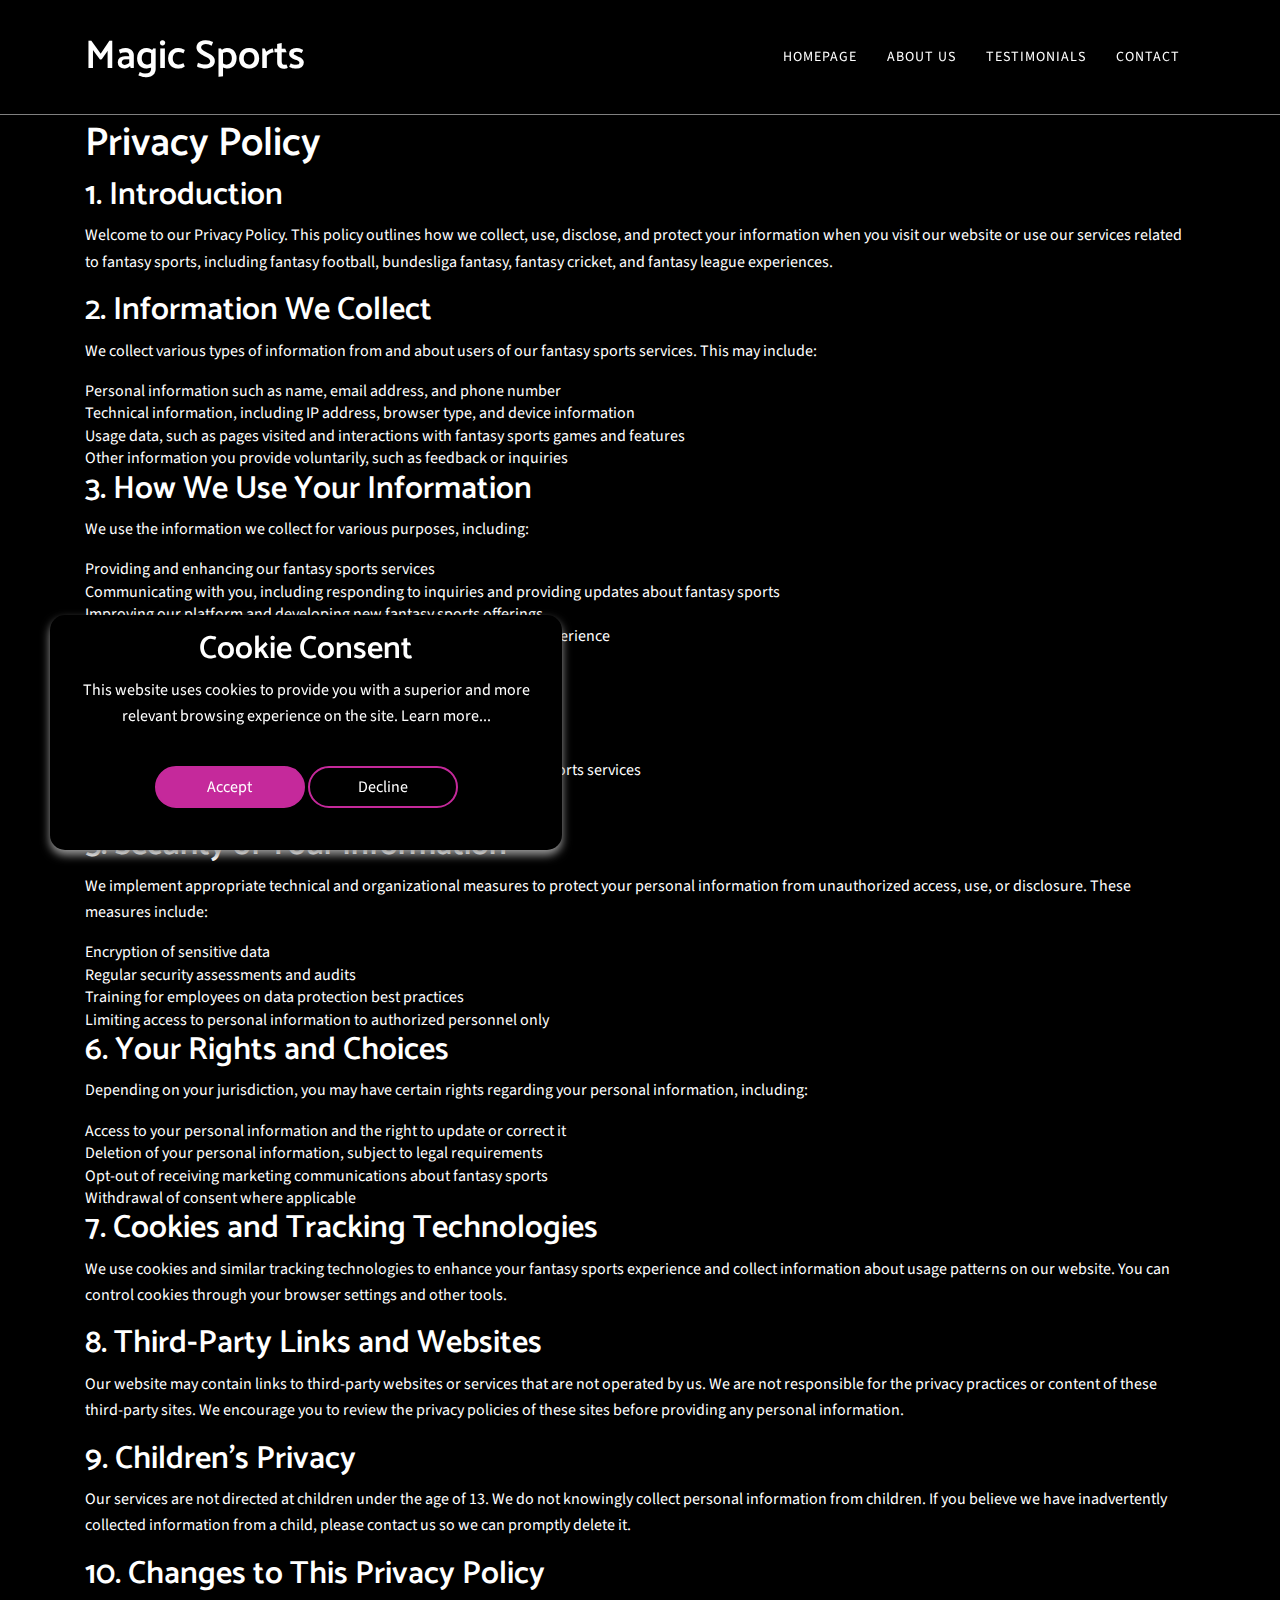
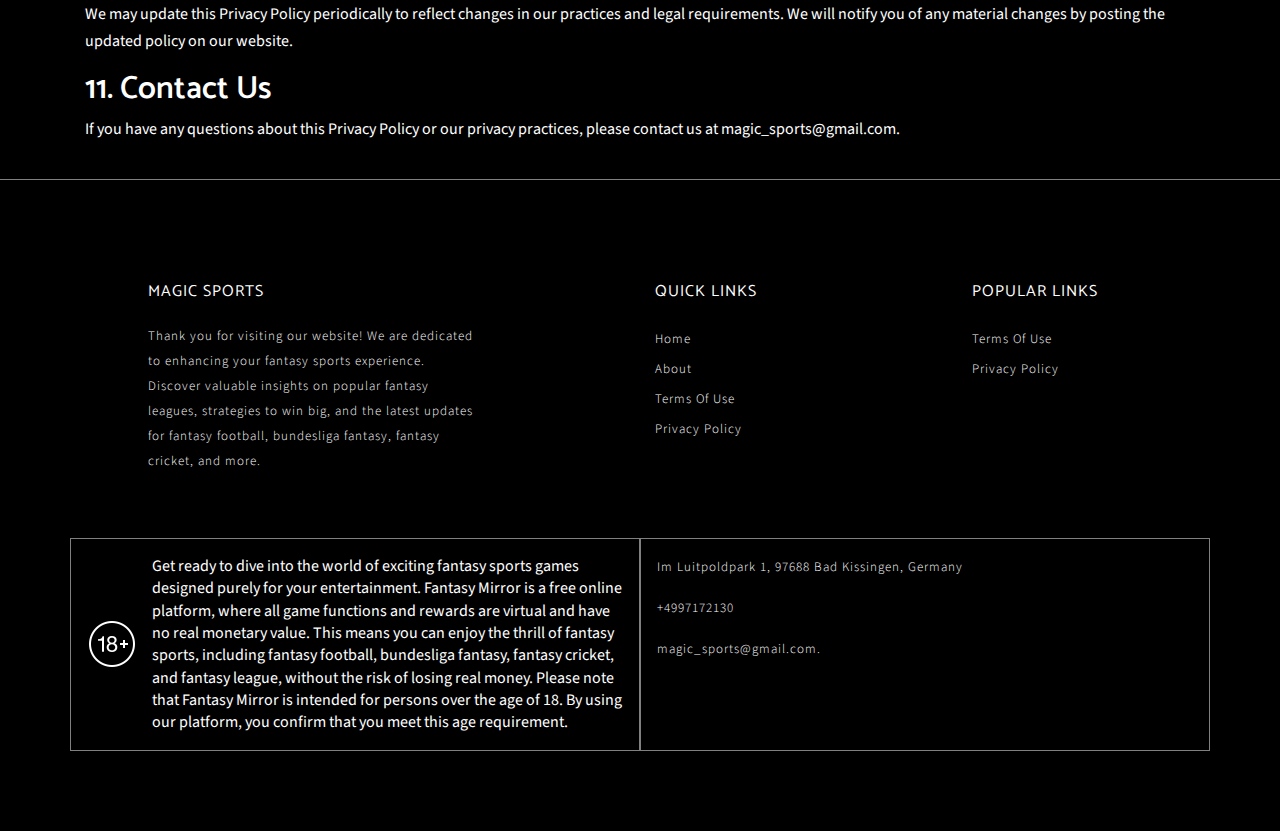
<file: privacy-policy.html>
<!DOCTYPE html>

<html lang="en">
    <head>
        <!-- Basic Page Needs
  ================================================== -->
        <meta charset="utf-8" />
        <title>Magic Sports</title>

        <!-- Mobile Specific Metas
  ================================================== -->
        <meta http-equiv="X-UA-Compatible" content="IE=edge" />
        <meta
            name="description"
            content="One page parallax responsive HTML Template"
        />
        <meta
            name="viewport"
            content="width=device-width, initial-scale=1.0, maximum-scale=5.0"
        />
        <meta name="author" content="Themefisher" />
        <meta name="generator" content="Themefisher Bingo HTML Template v1.0" />

        <!-- Favicon -->
        <link
            rel="shortcut icon"
            type="image/x-icon"
            href="images/favicon.png"
        />

        <!-- CSS
  ================================================== -->
        <!-- Themefisher Icon font -->
        <link rel="stylesheet" href="plugins/themefisher-font/style.css" />
        <!-- bootstrap.min css -->
        <link rel="stylesheet" href="plugins/bootstrap/bootstrap.min.css" />
        <!-- Lightbox.min css -->
        <link rel="stylesheet" href="plugins/lightbox2/css/lightbox.min.css" />
        <!-- animation css -->
        <link rel="stylesheet" href="plugins/animate/animate.css" />
        <!-- Slick Carousel -->
        <link rel="stylesheet" href="plugins/slick/slick.css" />
        <!-- Main Stylesheet -->
        <link rel="stylesheet" href="css/style.css" />
    </head>
    <body id="body">
        <!--
  Start Preloader
  ==================================== -->
        <div id="preloader">
            <div class="preloader">
                <span></span>
                <span></span>
                <span></span>
                <span></span>
                <span></span>
                <span></span>
            </div>
        </div>
        <!--
  End Preloader
  ==================================== -->

        <!--
Fixed Navigation
==================================== -->
        <header class="navigation fixed-top sticky-header">
            <div class="container">
                <!-- main nav -->
                <nav class="navbar navbar-expand-lg navbar-light px-0">
                    <!-- logo -->
                    <a class="navbar-brand logo" href="index.html">
                        <h1 style="margin-bottom: 0px; color: #c5299bff">
                            Magic Sports
                        </h1>
                    </a>
                    <!-- /logo -->
                    <button
                        class="navbar-toggler"
                        type="button"
                        data-toggle="collapse"
                        data-target="#navigation"
                        aria-controls="navigation"
                        aria-expanded="false"
                        aria-label="Toggle navigation"
                    >
                        <span class="navbar-toggler-icon"></span>
                    </button>

                    <div class="collapse navbar-collapse" id="navigation">
                        <ul class="navbar-nav ml-auto text-center">
                            <li class="nav-item">
                                <a class="nav-link" href="index.html"
                                    >Homepage</a
                                >
                            </li>

                            <li class="nav-item">
                                <a class="nav-link" href="about.html"
                                    >About Us</a
                                >
                            </li>

                            <li class="nav-item">
                                <a class="nav-link" href="testimonials.html"
                                    >Testimonials</a
                                >
                            </li>
                            <li class="nav-item">
                                <a class="nav-link" href="contact.html"
                                    >Contact</a
                                >
                            </li>
                        </ul>
                    </div>
                </nav>
                <!-- /main nav -->
            </div>
        </header>
        <!--
End Fixed Navigation
==================================== -->
        <main>
            <article
                class="container additional-wrapper"
                style="margin-top: 100px"
            >
                <div class="page__content" style="padding: 20px 0px">
                    <h1>Privacy Policy</h1>

                    <h2>1. Introduction</h2>
                    <p>
                        Welcome to our Privacy Policy. This policy outlines how
                        we collect, use, disclose, and protect your information
                        when you visit our website or use our services related
                        to fantasy sports, including fantasy football,
                        bundesliga fantasy, fantasy cricket, and fantasy league
                        experiences.
                    </p>

                    <h2>2. Information We Collect</h2>
                    <p>
                        We collect various types of information from and about
                        users of our fantasy sports services. This may include:
                    </p>
                    <ul>
                        <li>
                            Personal information such as name, email address,
                            and phone number
                        </li>
                        <li>
                            Technical information, including IP address, browser
                            type, and device information
                        </li>
                        <li>
                            Usage data, such as pages visited and interactions
                            with fantasy sports games and features
                        </li>
                        <li>
                            Other information you provide voluntarily, such as
                            feedback or inquiries
                        </li>
                    </ul>

                    <h2>3. How We Use Your Information</h2>
                    <p>
                        We use the information we collect for various purposes,
                        including:
                    </p>
                    <ul>
                        <li>
                            Providing and enhancing our fantasy sports services
                        </li>
                        <li>
                            Communicating with you, including responding to
                            inquiries and providing updates about fantasy sports
                        </li>
                        <li>
                            Improving our platform and developing new fantasy
                            sports offerings
                        </li>
                        <li>
                            Analyzing trends and user behavior to optimize your
                            fantasy sports experience
                        </li>
                        <li>
                            Complying with applicable legal and regulatory
                            requirements
                        </li>
                    </ul>

                    <h2>4. Disclosure of Your Information</h2>
                    <p>We may disclose your information to:</p>
                    <ul>
                        <li>
                            Third-party service providers who assist us in
                            delivering our fantasy sports services
                        </li>
                        <li>Regulatory authorities as required by law</li>
                        <li>
                            Other parties with your consent or as permitted by
                            applicable law
                        </li>
                    </ul>

                    <h2>5. Security of Your Information</h2>
                    <p>
                        We implement appropriate technical and organizational
                        measures to protect your personal information from
                        unauthorized access, use, or disclosure. These measures
                        include:
                    </p>
                    <ul>
                        <li>Encryption of sensitive data</li>
                        <li>Regular security assessments and audits</li>
                        <li>
                            Training for employees on data protection best
                            practices
                        </li>
                        <li>
                            Limiting access to personal information to
                            authorized personnel only
                        </li>
                    </ul>

                    <h2>6. Your Rights and Choices</h2>
                    <p>
                        Depending on your jurisdiction, you may have certain
                        rights regarding your personal information, including:
                    </p>
                    <ul>
                        <li>
                            Access to your personal information and the right to
                            update or correct it
                        </li>
                        <li>
                            Deletion of your personal information, subject to
                            legal requirements
                        </li>
                        <li>
                            Opt-out of receiving marketing communications about
                            fantasy sports
                        </li>
                        <li>Withdrawal of consent where applicable</li>
                    </ul>

                    <h2>7. Cookies and Tracking Technologies</h2>
                    <p>
                        We use cookies and similar tracking technologies to
                        enhance your fantasy sports experience and collect
                        information about usage patterns on our website. You can
                        control cookies through your browser settings and other
                        tools.
                    </p>

                    <h2>8. Third-Party Links and Websites</h2>
                    <p>
                        Our website may contain links to third-party websites or
                        services that are not operated by us. We are not
                        responsible for the privacy practices or content of
                        these third-party sites. We encourage you to review the
                        privacy policies of these sites before providing any
                        personal information.
                    </p>

                    <h2>9. Children's Privacy</h2>
                    <p>
                        Our services are not directed at children under the age
                        of 13. We do not knowingly collect personal information
                        from children. If you believe we have inadvertently
                        collected information from a child, please contact us so
                        we can promptly delete it.
                    </p>

                    <h2>10. Changes to This Privacy Policy</h2>
                    <p>
                        We may update this Privacy Policy periodically to
                        reflect changes in our practices and legal requirements.
                        We will notify you of any material changes by posting
                        the updated policy on our website.
                    </p>

                    <h2>11. Contact Us</h2>
                    <p>
                        If you have any questions about this Privacy Policy or
                        our privacy practices, please contact us at
                        <a href="mailto:magic_sports@gmail.com"
                            >magic_sports@gmail.com</a
                        >.
                    </p>
                </div>
            </article>
        </main>

        <footer id="footer" class="bg-one">
            <div class="top-footer">
                <div class="container">
                    <div class="row justify-content-around">
                        <div class="col-lg-4 col-md-6 mb-5 mb-lg-0">
                            <h3>Magic Sports</h3>
                            <p>
                                Thank you for visiting our website! We are
                                dedicated to enhancing your fantasy sports
                                experience. Discover valuable insights on
                                popular fantasy leagues, strategies to win big,
                                and the latest updates for fantasy football,
                                bundesliga fantasy, fantasy cricket, and more.
                            </p>
                        </div>
                        <!-- End of .col-sm-3 -->

                        <div class="col-lg-2 col-md-6 mb-5 mb-md-0">
                            <ul>
                                <li>
                                    <h3>Quick Links</h3>
                                </li>
                                <li><a href="index.html">Home</a></li>
                                <li><a href="about.html">About</a></li>
                                <li>
                                    <a href="terms-of-use.html">Terms Of Use</a>
                                </li>
                                <li>
                                    <a href="privacy-policy.html"
                                        >Privacy Policy</a
                                    >
                                </li>
                            </ul>
                        </div>
                        <!-- End of .col-sm-3 -->

                        <div class="col-lg-2 col-md-6 mb-5 mb-md-0">
                            <ul>
                                <li>
                                    <h3>Popular Links</h3>
                                </li>
                                <li>
                                    <a href="terms-of-use.html">Terms Of Use</a>
                                </li>
                                <li>
                                    <a href="privacy-policy.html"
                                        >Privacy Policy</a
                                    >
                                </li>
                            </ul>
                        </div>
                        <!-- End of .col-sm-3 -->

                        <div
                            class="col-lg-6 col-md-6 mb-5 mt-5 mb-md-0 text-left p-3"
                            style="
                                border: 1px solid gray;
                                display: flex;
                                align-items: center;
                                column-gap: 15px;
                            "
                        >
                            <img src="images/age-icon.png" alt="" />
                            <span>
                                Get ready to dive into the world of exciting
                                fantasy sports games designed purely for your
                                entertainment. Fantasy Mirror is a free online
                                platform, where all game functions and rewards
                                are virtual and have no real monetary value.
                                This means you can enjoy the thrill of fantasy
                                sports, including fantasy football, bundesliga
                                fantasy, fantasy cricket, and fantasy league,
                                without the risk of losing real money. Please
                                note that Fantasy Mirror is intended for persons
                                over the age of 18. By using our platform, you
                                confirm that you meet this age requirement.
                            </span>
                        </div>
                        <!-- End of .col-sm-3 -->
                        <div
                            class="col-lg-6 col-md-6 mb-5 mt-5 mb-md-0 text-left p-3"
                            style="
                                border: 1px solid gray;
                                display: flex;
                                flex-direction: column;
                                column-gap: 15px;
                            "
                        >
                            <p>
                                Im Luitpoldpark 1, 97688 Bad Kissingen, Germany
                            </p>
                            <p>+4997172130</p>
                            <p>magic_sports@gmail.com.</p>
                        </div>
                        <!-- End of .col-sm-3 -->
                    </div>
                </div>
                <!-- end container -->
            </div>
        </footer>
        <!-- end footer -->

        <!-- Cookie banner -->
        <div class="cookie-wrapper show">
            <div>
                <i class="bx bx-cookie"></i>
                <h2 style="text-align: center">Cookie Consent</h2>
            </div>

            <div class="data">
                <p>
                    This website uses cookies to provide you with a superior and
                    more relevant browsing experience on the site.
                    <a href="privacy-policy.html">Learn more...</a>
                </p>
            </div>

            <div class="buttons">
                <button class="cookie-button" id="acceptBtn">Accept</button>
                <button class="cookie-button" id="declineBtn">Decline</button>
            </div>
        </div>
        <!-- End Cookie banner -->

        <!-- end Footer Area
========================================== -->
        <!-- 
    Essential Scripts
    =====================================-->
        <!-- Main jQuery -->
        <script src="plugins/jquery/jquery.min.js"></script>

        <!-- Bootstrap4 -->
        <script src="plugins/bootstrap/bootstrap.min.js"></script>
        <!-- Parallax -->
        <script src="plugins/parallax/jquery.parallax-1.1.3.js"></script>
        <!-- lightbox -->
        <script src="plugins/lightbox2/js/lightbox.min.js"></script>
        <!-- Owl Carousel -->
        <script src="plugins/slick/slick.min.js"></script>
        <!-- filter -->
        <script src="plugins/filterizr/jquery.filterizr.min.js"></script>
        <!-- Smooth Scroll js -->
        <script src="plugins/smooth-scroll/smooth-scroll.min.js"></script>

        <!-- Custom js -->
        <script src="js/script.js"></script>
        <script src="js/cookiebanner.js"></script>
    </body>
</html>
</file>
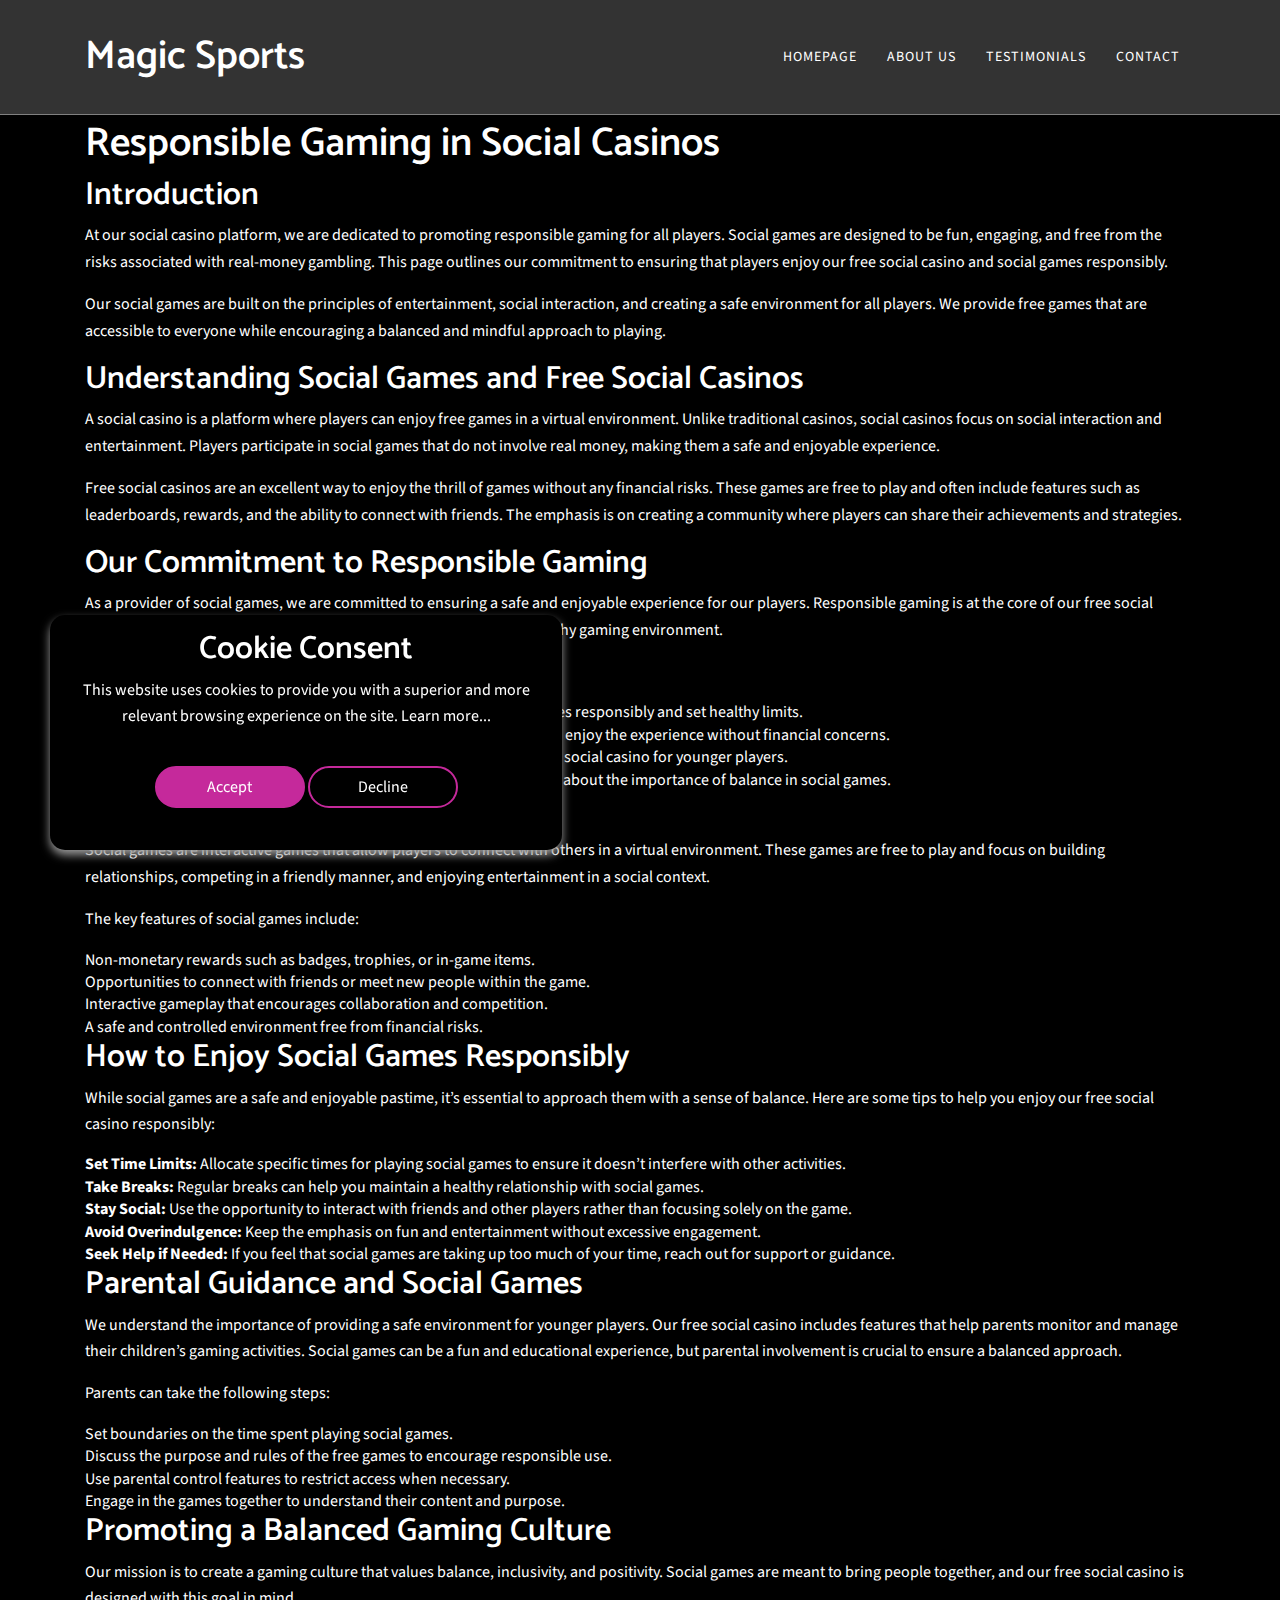
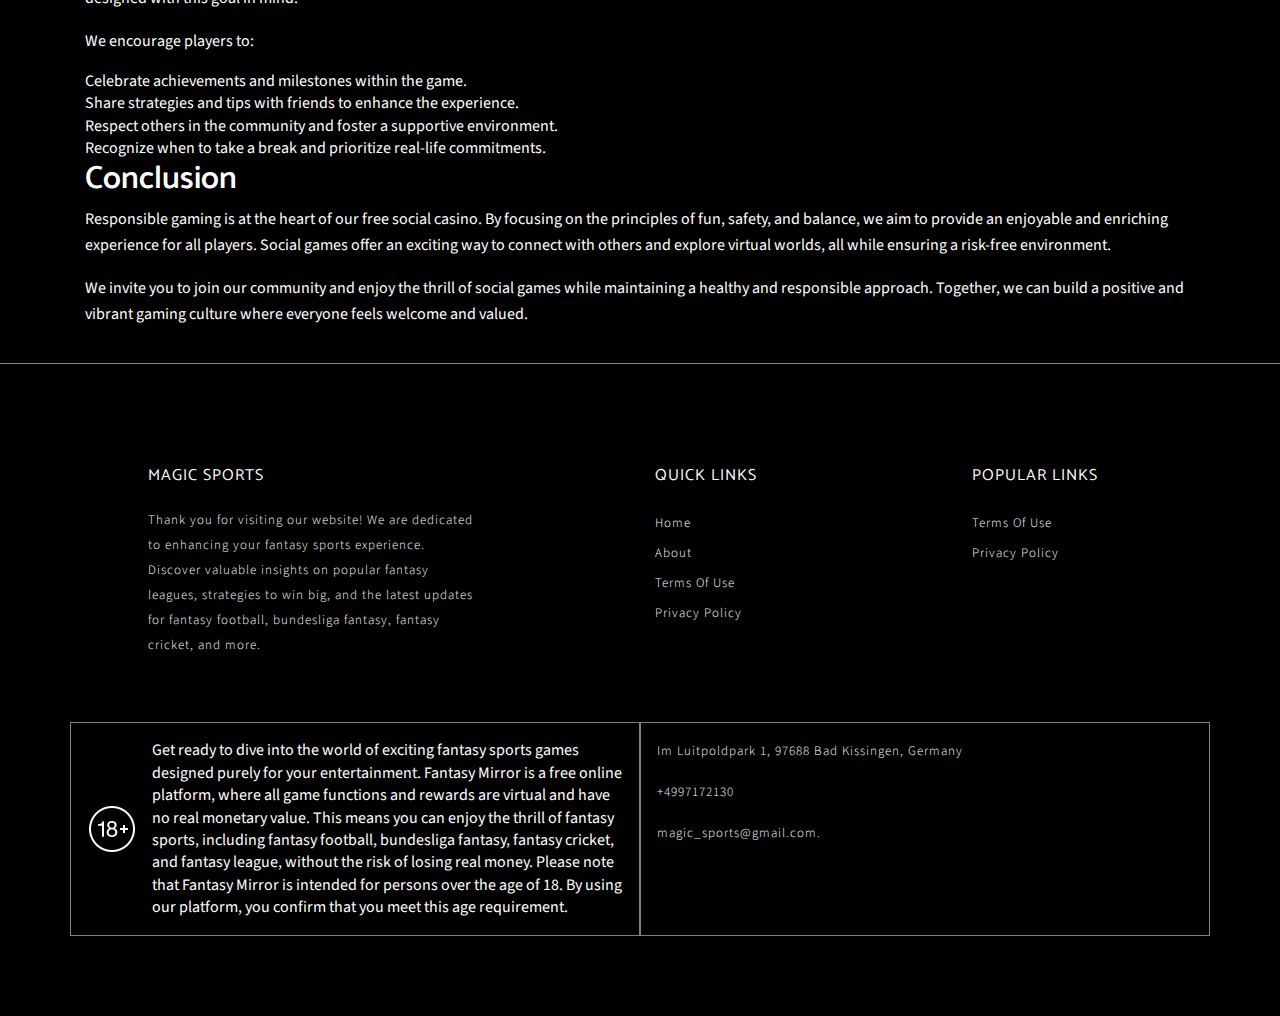
<file: responsible-gaming.html>
<!DOCTYPE html>

<html lang="en">
    <head>
        <!-- Basic Page Needs
  ================================================== -->
        <meta charset="utf-8" />
        <title>Magic Sports</title>

        <!-- Mobile Specific Metas
  ================================================== -->
        <meta http-equiv="X-UA-Compatible" content="IE=edge" />
        <meta
            name="description"
            content="One page parallax responsive HTML Template"
        />
        <meta
            name="viewport"
            content="width=device-width, initial-scale=1.0, maximum-scale=5.0"
        />
        <meta name="author" content="Themefisher" />
        <meta name="generator" content="Themefisher Bingo HTML Template v1.0" />

        <!-- Favicon -->
        <link
            rel="shortcut icon"
            type="image/x-icon"
            href="images/favicon.png"
        />

        <!-- CSS
  ================================================== -->
        <!-- Themefisher Icon font -->
        <link rel="stylesheet" href="plugins/themefisher-font/style.css" />
        <!-- bootstrap.min css -->
        <link rel="stylesheet" href="plugins/bootstrap/bootstrap.min.css" />
        <!-- Lightbox.min css -->
        <link rel="stylesheet" href="plugins/lightbox2/css/lightbox.min.css" />
        <!-- animation css -->
        <link rel="stylesheet" href="plugins/animate/animate.css" />
        <!-- Slick Carousel -->
        <link rel="stylesheet" href="plugins/slick/slick.css" />
        <!-- Main Stylesheet -->
        <link rel="stylesheet" href="css/style.css" />
    </head>
    <body id="body">
        <!--
  Start Preloader
  ==================================== -->
        <div id="preloader">
            <div class="preloader">
                <span></span>
                <span></span>
                <span></span>
                <span></span>
                <span></span>
                <span></span>
            </div>
        </div>
        <!--
  End Preloader
  ==================================== -->

        <!--
Fixed Navigation
==================================== -->
        <header class="navigation fixed-top">
            <div class="container">
                <!-- main nav -->
                <nav class="navbar navbar-expand-lg navbar-light px-0">
                    <!-- logo -->
                    <a class="navbar-brand logo" href="index.html">
                        <h1 style="margin-bottom: 0px; color: #c5299bff">
                            Magic Sports
                        </h1>
                    </a>
                    <!-- /logo -->
                    <button
                        class="navbar-toggler"
                        type="button"
                        data-toggle="collapse"
                        data-target="#navigation"
                        aria-controls="navigation"
                        aria-expanded="false"
                        aria-label="Toggle navigation"
                    >
                        <span class="navbar-toggler-icon"></span>
                    </button>

                    <div class="collapse navbar-collapse" id="navigation">
                        <ul class="navbar-nav ml-auto text-center">
                            <li class="nav-item">
                                <a class="nav-link" href="index.html"
                                    >Homepage</a
                                >
                            </li>

                            <li class="nav-item">
                                <a class="nav-link" href="about.html"
                                    >About Us</a
                                >
                            </li>

                            <li class="nav-item">
                                <a class="nav-link" href="testimonials.html"
                                    >Testimonials</a
                                >
                            </li>
                            <li class="nav-item">
                                <a class="nav-link" href="contact.html"
                                    >Contact</a
                                >
                            </li>
                        </ul>
                    </div>
                </nav>
                <!-- /main nav -->
            </div>
        </header>
        <!--
End Fixed Navigation
==================================== -->
        <main>
            <article
                class="container additional-wrapper"
                style="margin-top: 100px"
            >
                <div class="page__content" style="padding: 20px 0px">
                    <h1>Responsible Gaming in Social Casinos</h1>
                    <h2>Introduction</h2>
                    <p>
                        At our social casino platform, we are dedicated to
                        promoting responsible gaming for all players. Social
                        games are designed to be fun, engaging, and free from
                        the risks associated with real-money gambling. This page
                        outlines our commitment to ensuring that players enjoy
                        our free social casino and social games responsibly.
                    </p>
                    <p>
                        Our social games are built on the principles of
                        entertainment, social interaction, and creating a safe
                        environment for all players. We provide free games that
                        are accessible to everyone while encouraging a balanced
                        and mindful approach to playing.
                    </p>

                    <h2>Understanding Social Games and Free Social Casinos</h2>
                    <p>
                        A social casino is a platform where players can enjoy
                        free games in a virtual environment. Unlike traditional
                        casinos, social casinos focus on social interaction and
                        entertainment. Players participate in social games that
                        do not involve real money, making them a safe and
                        enjoyable experience.
                    </p>
                    <p>
                        Free social casinos are an excellent way to enjoy the
                        thrill of games without any financial risks. These games
                        are free to play and often include features such as
                        leaderboards, rewards, and the ability to connect with
                        friends. The emphasis is on creating a community where
                        players can share their achievements and strategies.
                    </p>

                    <h2>Our Commitment to Responsible Gaming</h2>
                    <p>
                        As a provider of social games, we are committed to
                        ensuring a safe and enjoyable experience for our
                        players. Responsible gaming is at the core of our free
                        social casino, and we have implemented several measures
                        to promote a healthy gaming environment.
                    </p>
                    <p>
                        Here are some of the steps we take to encourage
                        responsible gaming:
                    </p>
                    <ul>
                        <li>
                            <strong>Clear Guidelines:</strong> We provide
                            guidelines on how to play our social games
                            responsibly and set healthy limits.
                        </li>
                        <li>
                            <strong>Free Play Only:</strong> All our games are
                            free games, ensuring that players can enjoy the
                            experience without financial concerns.
                        </li>
                        <li>
                            <strong>Parental Controls:</strong> We offer tools
                            to help parents manage access to our social casino
                            for younger players.
                        </li>
                        <li>
                            <strong>Awareness Campaigns:</strong> We regularly
                            run campaigns to educate players about the
                            importance of balance in social games.
                        </li>
                    </ul>

                    <h2>What Are Social Games?</h2>
                    <p>
                        Social games are interactive games that allow players to
                        connect with others in a virtual environment. These
                        games are free to play and focus on building
                        relationships, competing in a friendly manner, and
                        enjoying entertainment in a social context.
                    </p>
                    <p>The key features of social games include:</p>
                    <ul>
                        <li>
                            Non-monetary rewards such as badges, trophies, or
                            in-game items.
                        </li>
                        <li>
                            Opportunities to connect with friends or meet new
                            people within the game.
                        </li>
                        <li>
                            Interactive gameplay that encourages collaboration
                            and competition.
                        </li>
                        <li>
                            A safe and controlled environment free from
                            financial risks.
                        </li>
                    </ul>

                    <h2>How to Enjoy Social Games Responsibly</h2>
                    <p>
                        While social games are a safe and enjoyable pastime,
                        it’s essential to approach them with a sense of balance.
                        Here are some tips to help you enjoy our free social
                        casino responsibly:
                    </p>
                    <ol>
                        <li>
                            <strong>Set Time Limits:</strong> Allocate specific
                            times for playing social games to ensure it doesn’t
                            interfere with other activities.
                        </li>
                        <li>
                            <strong>Take Breaks:</strong> Regular breaks can
                            help you maintain a healthy relationship with social
                            games.
                        </li>
                        <li>
                            <strong>Stay Social:</strong> Use the opportunity to
                            interact with friends and other players rather than
                            focusing solely on the game.
                        </li>
                        <li>
                            <strong>Avoid Overindulgence:</strong> Keep the
                            emphasis on fun and entertainment without excessive
                            engagement.
                        </li>
                        <li>
                            <strong>Seek Help if Needed:</strong> If you feel
                            that social games are taking up too much of your
                            time, reach out for support or guidance.
                        </li>
                    </ol>

                    <h2>Parental Guidance and Social Games</h2>
                    <p>
                        We understand the importance of providing a safe
                        environment for younger players. Our free social casino
                        includes features that help parents monitor and manage
                        their children’s gaming activities. Social games can be
                        a fun and educational experience, but parental
                        involvement is crucial to ensure a balanced approach.
                    </p>
                    <p>Parents can take the following steps:</p>
                    <ul>
                        <li>
                            Set boundaries on the time spent playing social
                            games.
                        </li>
                        <li>
                            Discuss the purpose and rules of the free games to
                            encourage responsible use.
                        </li>
                        <li>
                            Use parental control features to restrict access
                            when necessary.
                        </li>
                        <li>
                            Engage in the games together to understand their
                            content and purpose.
                        </li>
                    </ul>

                    <h2>Promoting a Balanced Gaming Culture</h2>
                    <p>
                        Our mission is to create a gaming culture that values
                        balance, inclusivity, and positivity. Social games are
                        meant to bring people together, and our free social
                        casino is designed with this goal in mind.
                    </p>
                    <p>We encourage players to:</p>
                    <ul>
                        <li>
                            Celebrate achievements and milestones within the
                            game.
                        </li>
                        <li>
                            Share strategies and tips with friends to enhance
                            the experience.
                        </li>
                        <li>
                            Respect others in the community and foster a
                            supportive environment.
                        </li>
                        <li>
                            Recognize when to take a break and prioritize
                            real-life commitments.
                        </li>
                    </ul>

                    <h2>Conclusion</h2>
                    <p>
                        Responsible gaming is at the heart of our free social
                        casino. By focusing on the principles of fun, safety,
                        and balance, we aim to provide an enjoyable and
                        enriching experience for all players. Social games offer
                        an exciting way to connect with others and explore
                        virtual worlds, all while ensuring a risk-free
                        environment.
                    </p>
                    <p>
                        We invite you to join our community and enjoy the thrill
                        of social games while maintaining a healthy and
                        responsible approach. Together, we can build a positive
                        and vibrant gaming culture where everyone feels welcome
                        and valued.
                    </p>
                </div>
            </article>
        </main>

        <footer id="footer" class="bg-one">
            <div class="top-footer">
                <div class="container">
                    <div class="row justify-content-around">
                        <div class="col-lg-4 col-md-6 mb-5 mb-lg-0">
                            <h3>Magic Sports</h3>
                            <p>
                                Thank you for visiting our website! We are
                                dedicated to enhancing your fantasy sports
                                experience. Discover valuable insights on
                                popular fantasy leagues, strategies to win big,
                                and the latest updates for fantasy football,
                                bundesliga fantasy, fantasy cricket, and more.
                            </p>
                        </div>
                        <!-- End of .col-sm-3 -->

                        <div class="col-lg-2 col-md-6 mb-5 mb-md-0">
                            <ul>
                                <li>
                                    <h3>Quick Links</h3>
                                </li>
                                <li><a href="index.html">Home</a></li>
                                <li><a href="about.html">About</a></li>
                                <li>
                                    <a href="terms-of-use.html">Terms Of Use</a>
                                </li>
                                <li>
                                    <a href="privacy-policy.html"
                                        >Privacy Policy</a
                                    >
                                </li>
                            </ul>
                        </div>
                        <!-- End of .col-sm-3 -->

                        <div class="col-lg-2 col-md-6 mb-5 mb-md-0">
                            <ul>
                                <li>
                                    <h3>Popular Links</h3>
                                </li>
                                <li>
                                    <a href="terms-of-use.html">Terms Of Use</a>
                                </li>
                                <li>
                                    <a href="privacy-policy.html"
                                        >Privacy Policy</a
                                    >
                                </li>
                            </ul>
                        </div>
                        <!-- End of .col-sm-3 -->

                        <div
                            class="col-lg-6 col-md-6 mb-5 mt-5 mb-md-0 text-left p-3"
                            style="
                                border: 1px solid gray;
                                display: flex;
                                align-items: center;
                                column-gap: 15px;
                            "
                        >
                            <img src="images/age-icon.png" alt="" />
                            <span>
                                Get ready to dive into the world of exciting
                                fantasy sports games designed purely for your
                                entertainment. Fantasy Mirror is a free online
                                platform, where all game functions and rewards
                                are virtual and have no real monetary value.
                                This means you can enjoy the thrill of fantasy
                                sports, including fantasy football, bundesliga
                                fantasy, fantasy cricket, and fantasy league,
                                without the risk of losing real money. Please
                                note that Fantasy Mirror is intended for persons
                                over the age of 18. By using our platform, you
                                confirm that you meet this age requirement.
                            </span>
                        </div>
                        <!-- End of .col-sm-3 -->
                        <div
                            class="col-lg-6 col-md-6 mb-5 mt-5 mb-md-0 text-left p-3"
                            style="
                                border: 1px solid gray;
                                display: flex;
                                flex-direction: column;
                                column-gap: 15px;
                            "
                        >
                            <p>
                                Im Luitpoldpark 1, 97688 Bad Kissingen, Germany
                            </p>
                            <p>+4997172130</p>
                            <p>magic_sports@gmail.com.</p>
                        </div>
                        <!-- End of .col-sm-3 -->
                    </div>
                </div>
                <!-- end container -->
            </div>
        </footer>
        <!-- end footer -->

        <!-- Cookie banner -->
        <div class="cookie-wrapper show">
            <div>
                <i class="bx bx-cookie"></i>
                <h2 style="text-align: center">Cookie Consent</h2>
            </div>

            <div class="data">
                <p>
                    This website uses cookies to provide you with a superior and
                    more relevant browsing experience on the site.
                    <a href="privacy-policy.html">Learn more...</a>
                </p>
            </div>

            <div class="buttons">
                <button class="cookie-button" id="acceptBtn">Accept</button>
                <button class="cookie-button" id="declineBtn">Decline</button>
            </div>
        </div>
        <!-- End Cookie banner -->

        <!-- end Footer Area
========================================== -->
        <!-- 
    Essential Scripts
    =====================================-->

        <!-- Main jQuery -->
        <script src="plugins/jquery/jquery.min.js"></script>

        <!-- Bootstrap4 -->
        <script src="plugins/bootstrap/bootstrap.min.js"></script>
        <!-- Parallax -->
        <script src="plugins/parallax/jquery.parallax-1.1.3.js"></script>
        <!-- lightbox -->
        <script src="plugins/lightbox2/js/lightbox.min.js"></script>
        <!-- Owl Carousel -->
        <script src="plugins/slick/slick.min.js"></script>
        <!-- filter -->
        <script src="plugins/filterizr/jquery.filterizr.min.js"></script>
        <!-- Smooth Scroll js -->
        <script src="plugins/smooth-scroll/smooth-scroll.min.js"></script>

        <!-- Custom js -->
        <script src="js/script.js"></script>
        <script src="js/cookiebanner.js"></script>
    </body>
</html>
</file>
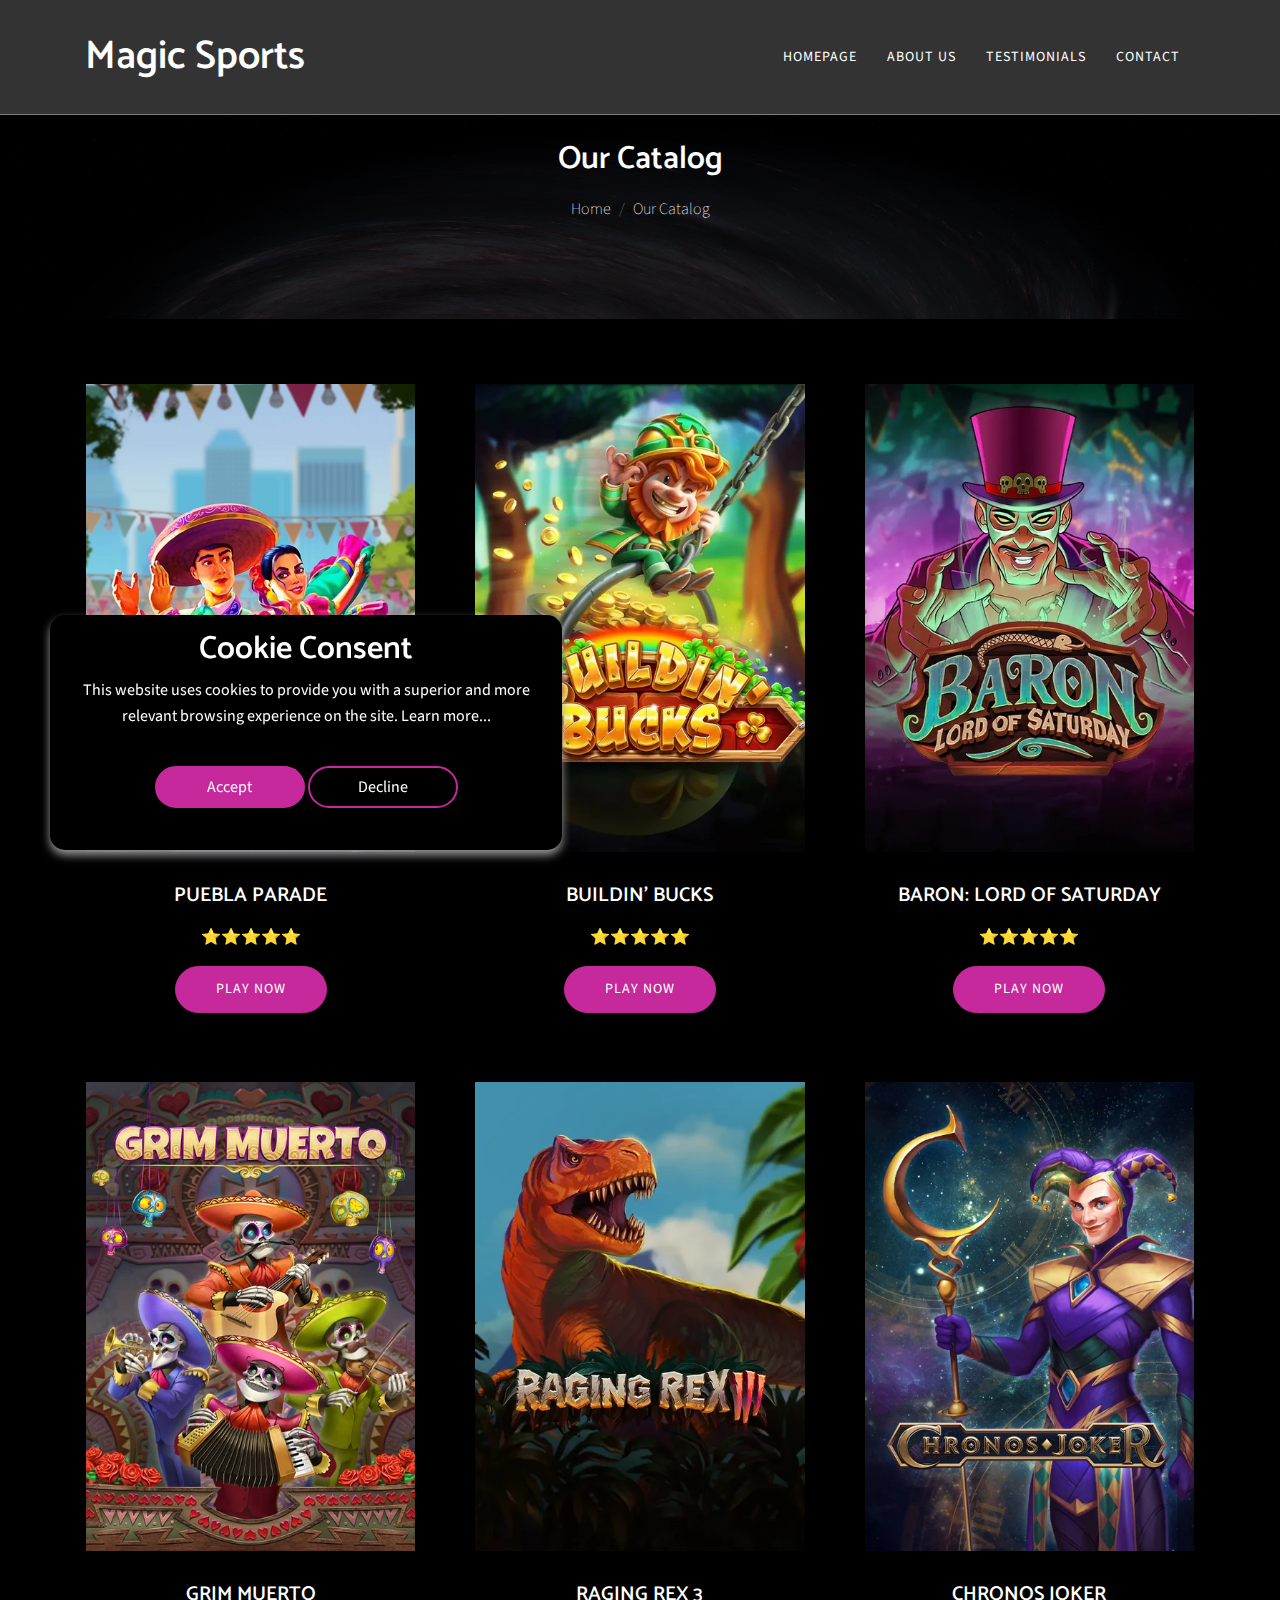
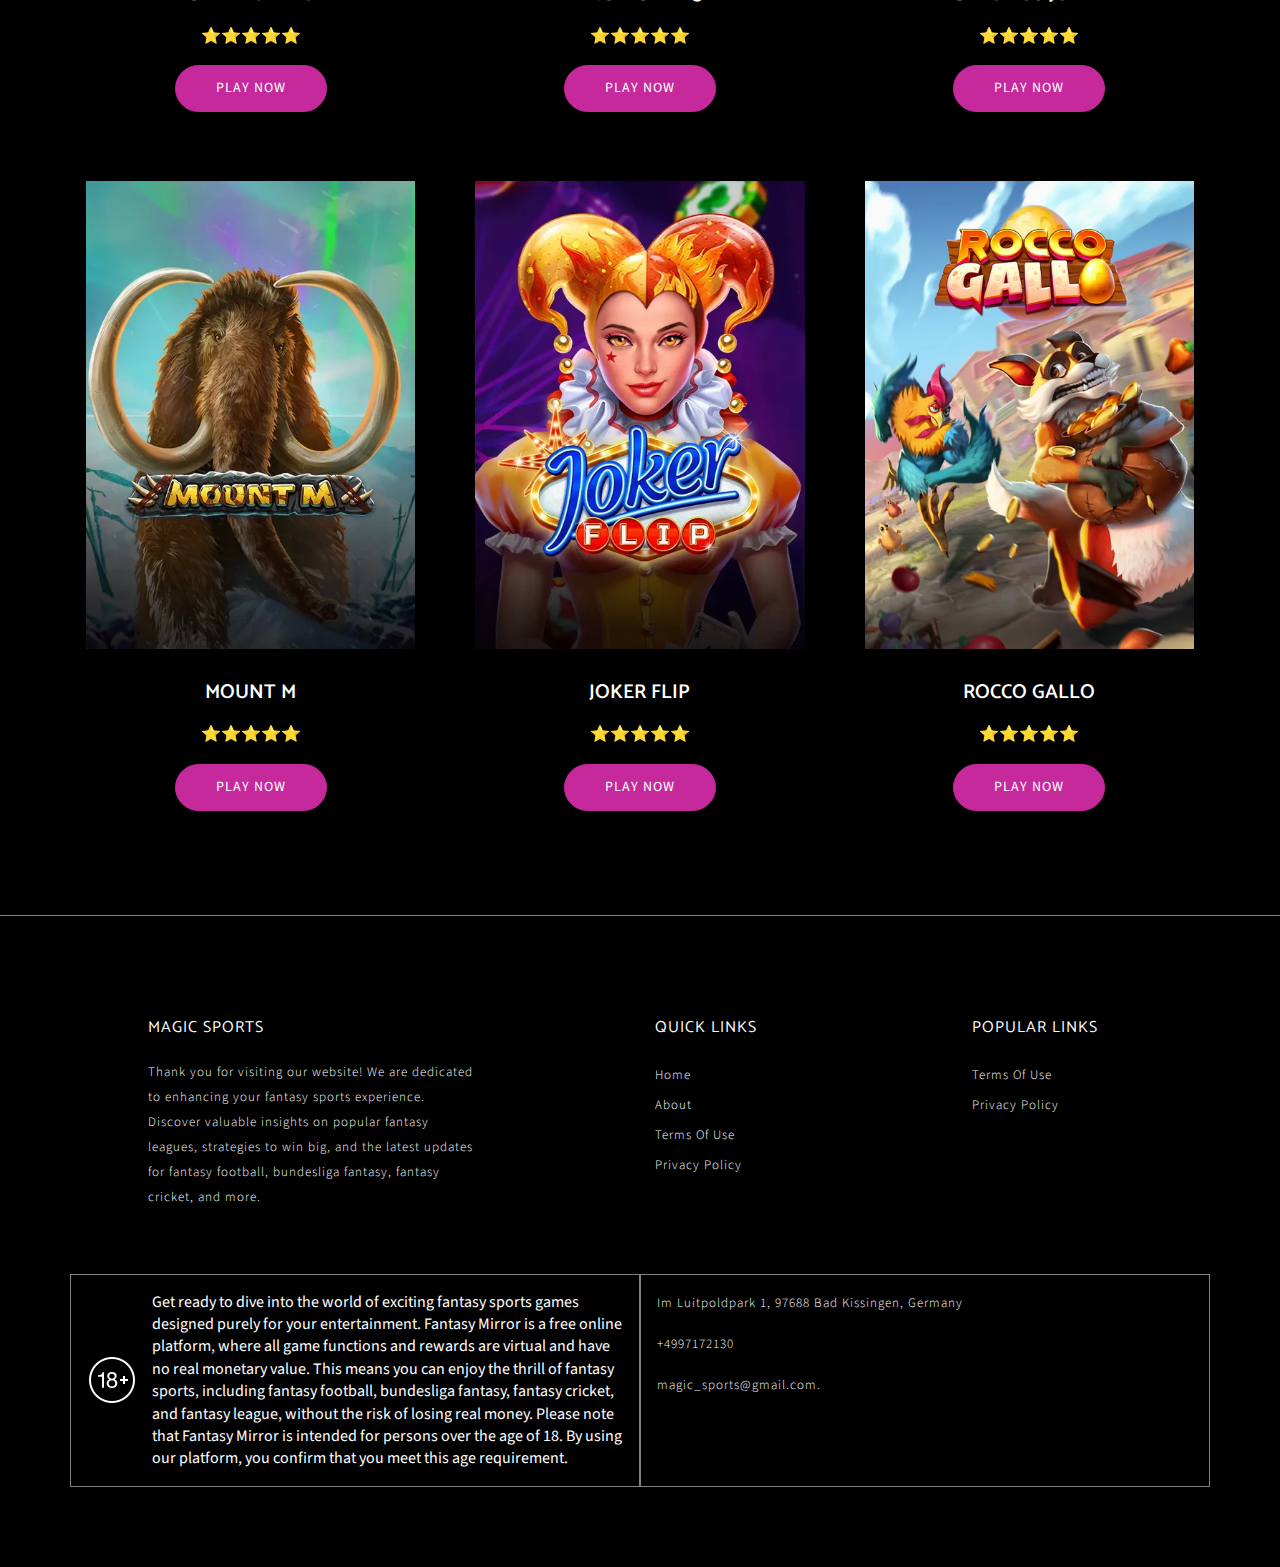
<file: service.html>
<!DOCTYPE html>

<html lang="en">
    <head>
        <!-- Basic Page Needs
  ================================================== -->
        <meta charset="utf-8" />
        <title>Magic Sports</title>

        <!-- Mobile Specific Metas
  ================================================== -->
        <meta http-equiv="X-UA-Compatible" content="IE=edge" />
        <meta
            name="description"
            content="One page parallax responsive HTML Template"
        />
        <meta
            name="viewport"
            content="width=device-width, initial-scale=1.0, maximum-scale=5.0"
        />
        <meta name="author" content="Themefisher" />
        <meta name="generator" content="Themefisher Bingo HTML Template v1.0" />

        <!-- Favicon -->
        <link
            rel="shortcut icon"
            type="image/x-icon"
            href="images/favicon.png"
        />

        <!-- CSS
  ================================================== -->
        <!-- Themefisher Icon font -->
        <link rel="stylesheet" href="plugins/themefisher-font/style.css" />
        <!-- bootstrap.min css -->
        <link rel="stylesheet" href="plugins/bootstrap/bootstrap.min.css" />
        <!-- Lightbox.min css -->
        <link rel="stylesheet" href="plugins/lightbox2/css/lightbox.min.css" />
        <!-- animation css -->
        <link rel="stylesheet" href="plugins/animate/animate.css" />
        <!-- Slick Carousel -->
        <link rel="stylesheet" href="plugins/slick/slick.css" />
        <!-- Main Stylesheet -->
        <link rel="stylesheet" href="css/style.css" />
    </head>
    <body id="body">
        <!--
  Start Preloader
  ==================================== -->
        <div id="preloader">
            <div class="preloader">
                <span></span>
                <span></span>
                <span></span>
                <span></span>
                <span></span>
                <span></span>
            </div>
        </div>
        <!--
  End Preloader
  ==================================== -->

        <!--
Fixed Navigation
==================================== -->
        <header class="navigation fixed-top">
            <div class="container">
                <!-- main nav -->
                <nav class="navbar navbar-expand-lg navbar-light px-0">
                    <!-- logo -->
                    <a class="navbar-brand logo" href="index.html">
                        <h1 style="margin-bottom: 0px; color: #c5299bff">
                            Magic Sports
                        </h1>
                    </a>
                    <!-- /logo -->
                    <button
                        class="navbar-toggler"
                        type="button"
                        data-toggle="collapse"
                        data-target="#navigation"
                        aria-controls="navigation"
                        aria-expanded="false"
                        aria-label="Toggle navigation"
                    >
                        <span class="navbar-toggler-icon"></span>
                    </button>

                    <div class="collapse navbar-collapse" id="navigation">
                        <ul class="navbar-nav ml-auto text-center">
                            <li class="nav-item">
                                <a class="nav-link" href="index.html"
                                    >Homepage</a
                                >
                            </li>

                            <li class="nav-item">
                                <a class="nav-link" href="about.html"
                                    >About Us</a
                                >
                            </li>

                            <li class="nav-item">
                                <a class="nav-link" href="testimonials.html"
                                    >Testimonials</a
                                >
                            </li>
                            <li class="nav-item">
                                <a class="nav-link" href="contact.html"
                                    >Contact</a
                                >
                            </li>
                        </ul>
                    </div>
                </nav>
                <!-- /main nav -->
            </div>
        </header>
        <!--
End Fixed Navigation
==================================== -->

        <section class="single-page-header">
            <div class="container">
                <div class="row">
                    <div class="col-md-12">
                        <h2>Our Catalog</h2>
                        <ol
                            class="breadcrumb header-bradcrumb justify-content-center"
                        >
                            <li class="breadcrumb-item">
                                <a href="index.html" class="text-white">Home</a>
                            </li>
                            <li
                                class="breadcrumb-item active"
                                aria-current="page"
                            >
                                Our Catalog
                            </li>
                        </ol>
                    </div>
                </div>
            </div>
        </section>

        <!-- Blog Start -->
        <div id="blog" class="container-xxl">
            <div class="container" style="padding: 50px 1px">
                <div class="row g-4">
                    <div
                        class="col-md-4 col-sm-12 wow fadeInUp blog-li"
                        data-wow-delay="0.1s"
                    >
                        <div
                            class="rounded overflow-hidden"
                            style="
                                background-color: #000;
                                padding: 15px 15px 30px;
                            "
                        >
                            <div class="position-relative">
                                <img
                                    class="img-fluid"
                                    src="images/about-5.jpg"
                                    alt=""
                                />
                            </div>
                            <div class="text-center p-4 mt-2">
                                <h5 class="mb-3">PUEBLA PARADE</h5>
                                <p>⭐⭐⭐⭐⭐</p>
                                <button
                                    type="button"
                                    class="btn btn-outline-primary"
                                    id="triggerImage5"
                                >
                                    Play Now
                                </button>
                                <div
                                    class="iframe-container"
                                    id="iframeContainer5"
                                >
                                    <div class="iframe-content">
                                        <button
                                            class="close-btn"
                                            id="closeBtn5"
                                        >
                                            X
                                        </button>
                                        <iframe
                                            class="iframe"
                                            frameborder="0"
                                            scrolling="auto"
                                            allowfullscreen=""
                                            loading="lazy"
                                            src="https://asccw.playngonetwork.com/casino/ContainerLauncher?pid=2&gid=pueblaparade&lang=en_GB&practice=1&channel=desktop&demo=2"
                                        ></iframe>
                                    </div>
                                </div>
                            </div>
                        </div>
                    </div>

                    <div
                        class="col-md-4 col-sm-12 wow fadeInUp blog-li"
                        data-wow-delay="0.1s"
                    >
                        <div
                            class="rounded overflow-hidden"
                            style="
                                background-color: #000;
                                padding: 15px 15px 30px;
                            "
                        >
                            <div class="position-relative">
                                <img
                                    class="img-fluid"
                                    src="images/about-6.jpg"
                                    alt=""
                                />
                            </div>
                            <div class="text-center p-4 mt-2">
                                <h5 class="mb-3">BUILDIN’ BUCKS</h5>
                                <p>⭐⭐⭐⭐⭐</p>
                                <button
                                    type="button"
                                    class="btn btn-outline-primary"
                                    id="triggerImage6"
                                >
                                    Play Now
                                </button>
                                <div
                                    class="iframe-container"
                                    id="iframeContainer6"
                                >
                                    <div class="iframe-content">
                                        <button
                                            class="close-btn"
                                            id="closeBtn6"
                                        >
                                            X
                                        </button>
                                        <iframe
                                            class="iframe"
                                            frameborder="0"
                                            scrolling="auto"
                                            allowfullscreen=""
                                            loading="lazy"
                                            src="https://asccw.playngonetwork.com/casino/ContainerLauncher?pid=2&gid=buildinbucks&lang=en_GB&practice=1&channel=desktop&demo=2"
                                        ></iframe>
                                    </div>
                                </div>
                            </div>
                        </div>
                    </div>

                    <div
                        class="col-md-4 col-sm-12 wow fadeInUp blog-li"
                        data-wow-delay="0.1s"
                    >
                        <div
                            class="rounded overflow-hidden"
                            style="
                                background-color: #000;
                                padding: 15px 15px 30px;
                            "
                        >
                            <div class="position-relative">
                                <img
                                    class="img-fluid"
                                    src="images/about-4.jpg"
                                    alt=""
                                />
                            </div>
                            <div class="text-center p-4 mt-2">
                                <h5 class="mb-3">BARON: LORD OF SATURDAY</h5>
                                <p>⭐⭐⭐⭐⭐</p>
                                <button
                                    type="button"
                                    class="btn btn-outline-primary"
                                    id="triggerImage4"
                                >
                                    Play Now
                                </button>
                                <div
                                    class="iframe-container"
                                    id="iframeContainer4"
                                >
                                    <div class="iframe-content">
                                        <button
                                            class="close-btn"
                                            id="closeBtn4"
                                        >
                                            X
                                        </button>
                                        <iframe
                                            class="iframe"
                                            frameborder="0"
                                            scrolling="auto"
                                            allowfullscreen=""
                                            loading="lazy"
                                            src="https://asccw.playngonetwork.com/casino/ContainerLauncher?pid=2&gid=baronlordofsaturday&lang=en_GB&practice=1&channel=desktop&demo=2"
                                        ></iframe>
                                    </div>
                                </div>
                            </div>
                        </div>
                    </div>

                    <div
                        class="col-md-4 col-sm-12 wow fadeInUp blog-li"
                        data-wow-delay="0.1s"
                    >
                        <div
                            class="rounded overflow-hidden"
                            style="
                                background-color: #000;
                                padding: 15px 15px 30px;
                            "
                        >
                            <div class="position-relative">
                                <img
                                    class="img-fluid"
                                    src="images/about-7.jpg"
                                    alt=""
                                />
                            </div>
                            <div class="text-center p-4 mt-2">
                                <h5 class="mb-3">GRIM MUERTO</h5>
                                <p>⭐⭐⭐⭐⭐</p>
                                <button
                                    type="button"
                                    class="btn btn-outline-primary"
                                    id="triggerImage7"
                                >
                                    Play Now
                                </button>
                                <div
                                    class="iframe-container"
                                    id="iframeContainer7"
                                >
                                    <div class="iframe-content">
                                        <button
                                            class="close-btn"
                                            id="closeBtn7"
                                        >
                                            X
                                        </button>
                                        <iframe
                                            class="iframe"
                                            frameborder="0"
                                            scrolling="auto"
                                            allowfullscreen=""
                                            loading="lazy"
                                            src="https://asccw.playngonetwork.com/casino/ContainerLauncher?pid=2&gid=grimmuerto&lang=en_GB&practice=1&channel=desktop&demo=2"
                                        ></iframe>
                                    </div>
                                </div>
                            </div>
                        </div>
                    </div>

                    <div
                        class="col-md-4 col-sm-12 wow fadeInUp blog-li"
                        data-wow-delay="0.1s"
                    >
                        <div
                            class="rounded overflow-hidden"
                            style="
                                background-color: #000;
                                padding: 15px 15px 30px;
                            "
                        >
                            <div class="position-relative">
                                <img
                                    class="img-fluid"
                                    src="images/about-3.jpg"
                                    alt=""
                                />
                            </div>
                            <div class="text-center p-4 mt-2">
                                <h5 class="mb-3">RAGING REX 3</h5>
                                <p>⭐⭐⭐⭐⭐</p>
                                <button
                                    type="button"
                                    class="btn btn-outline-primary"
                                    id="triggerImage3"
                                >
                                    Play Now
                                </button>
                                <div
                                    class="iframe-container"
                                    id="iframeContainer3"
                                >
                                    <div class="iframe-content">
                                        <button
                                            class="close-btn"
                                            id="closeBtn3"
                                        >
                                            X
                                        </button>
                                        <iframe
                                            class="iframe"
                                            frameborder="0"
                                            scrolling="auto"
                                            allowfullscreen=""
                                            loading="lazy"
                                            src="https://asccw.playngonetwork.com/casino/ContainerLauncher?pid=2&gid=ragingrex3&lang=en_GB&practice=1&channel=desktop&demo=2"
                                        ></iframe>
                                    </div>
                                </div>
                            </div>
                        </div>
                    </div>

                    <div
                        class="col-md-4 col-sm-12 wow fadeInUp blog-li"
                        data-wow-delay="0.1s"
                    >
                        <div
                            class="rounded overflow-hidden"
                            style="
                                background-color: #000;
                                padding: 15px 15px 30px;
                            "
                        >
                            <div class="position-relative">
                                <img
                                    class="img-fluid"
                                    src="images/about-8.jpg"
                                    alt=""
                                />
                            </div>
                            <div class="text-center p-4 mt-2">
                                <h5 class="mb-3">CHRONOS JOKER</h5>
                                <p>⭐⭐⭐⭐⭐</p>
                                <button
                                    type="button"
                                    class="btn btn-outline-primary"
                                    id="triggerImage8"
                                >
                                    Play Now
                                </button>
                                <div
                                    class="iframe-container"
                                    id="iframeContainer8"
                                >
                                    <div class="iframe-content">
                                        <button
                                            class="close-btn"
                                            id="closeBtn8"
                                        >
                                            X
                                        </button>
                                        <iframe
                                            class="iframe"
                                            frameborder="0"
                                            scrolling="auto"
                                            allowfullscreen=""
                                            loading="lazy"
                                            src="https://asccw.playngonetwork.com/casino/ContainerLauncher?pid=2&gid=chronosjoker&lang=en_GB&practice=1&channel=desktop&demo=2"
                                        ></iframe>
                                    </div>
                                </div>
                            </div>
                        </div>
                    </div>

                    <div
                        class="col-md-4 col-sm-12 wow fadeInUp blog-li"
                        data-wow-delay="0.1s"
                    >
                        <div
                            class="rounded overflow-hidden"
                            style="
                                background-color: #000;
                                padding: 15px 15px 30px;
                            "
                        >
                            <div class="position-relative">
                                <img
                                    class="img-fluid"
                                    src="images/about-2.jpg"
                                    alt=""
                                />
                            </div>
                            <div class="text-center p-4 mt-2">
                                <h5 class="mb-3">MOUNT M</h5>
                                <p>⭐⭐⭐⭐⭐</p>
                                <button
                                    type="button"
                                    class="btn btn-outline-primary"
                                    id="triggerImage2"
                                >
                                    Play Now
                                </button>
                                <div
                                    class="iframe-container"
                                    id="iframeContainer2"
                                >
                                    <div class="iframe-content">
                                        <button
                                            class="close-btn"
                                            id="closeBtn2"
                                        >
                                            X
                                        </button>
                                        <iframe
                                            class="iframe"
                                            frameborder="0"
                                            scrolling="auto"
                                            allowfullscreen=""
                                            loading="lazy"
                                            src="https://asccw.playngonetwork.com/casino/ContainerLauncher?pid=2&gid=mountm&lang=en_GB&practice=1&channel=desktop&demo=2"
                                        >
                                        </iframe>
                                    </div>
                                </div>
                            </div>
                        </div>
                    </div>

                    <div
                        class="col-md-4 col-sm-12 wow fadeInUp blog-li"
                        data-wow-delay="0.1s"
                    >
                        <div
                            class="rounded overflow-hidden"
                            style="
                                background-color: #000;
                                padding: 15px 15px 30px;
                            "
                        >
                            <div class="position-relative">
                                <img
                                    class="img-fluid"
                                    src="images/about-9.jpg"
                                    alt=""
                                />
                            </div>
                            <div class="text-center p-4 mt-2">
                                <h5 class="mb-3">JOKER FLIP</h5>
                                <p>⭐⭐⭐⭐⭐</p>
                                <button
                                    type="button"
                                    class="btn btn-outline-primary"
                                    id="triggerImage9"
                                >
                                    Play Now
                                </button>
                                <div
                                    class="iframe-container"
                                    id="iframeContainer9"
                                >
                                    <div class="iframe-content">
                                        <button
                                            class="close-btn"
                                            id="closeBtn9"
                                        >
                                            X
                                        </button>
                                        <iframe
                                            class="iframe"
                                            frameborder="0"
                                            scrolling="auto"
                                            allowfullscreen=""
                                            loading="lazy"
                                            src="https://asccw.playngonetwork.com/casino/ContainerLauncher?pid=2&gid=jokerflip&lang=en_GB&practice=1&channel=desktop&demo=2"
                                        >
                                        </iframe>
                                    </div>
                                </div>
                            </div>
                        </div>
                    </div>

                    <div
                        class="col-md-4 col-sm-12 wow fadeInUp blog-li"
                        data-wow-delay="0.1s"
                    >
                        <div
                            class="rounded overflow-hidden"
                            style="
                                background-color: #000;
                                padding: 15px 15px 30px;
                            "
                        >
                            <div class="position-relative">
                                <img
                                    class="img-fluid"
                                    src="images/about-10.jpg"
                                    alt=""
                                />
                            </div>
                            <div class="text-center p-4 mt-2">
                                <h5 class="mb-3">ROCCO GALLO</h5>
                                <p>⭐⭐⭐⭐⭐</p>
                                <button
                                    type="button"
                                    class="btn btn-outline-primary"
                                    id="triggerImage10"
                                >
                                    Play Now
                                </button>
                                <div
                                    class="iframe-container"
                                    id="iframeContainer10"
                                >
                                    <div class="iframe-content">
                                        <button
                                            class="close-btn"
                                            id="closeBtn10"
                                        >
                                            X
                                        </button>
                                        <iframe
                                            class="iframe"
                                            frameborder="0"
                                            scrolling="auto"
                                            allowfullscreen=""
                                            loading="lazy"
                                            src="https://asccw.playngonetwork.com/casino/ContainerLauncher?pid=2&gid=roccogallo&lang=en_GB&practice=1&channel=desktop&demo=2"
                                        >
                                        </iframe>
                                    </div>
                                </div>
                            </div>
                        </div>
                    </div>
                </div>
            </div>
        </div>
        <!-- Blog End -->
        <footer id="footer" class="bg-one">
            <div class="top-footer">
                <div class="container">
                    <div class="row justify-content-around">
                        <div class="col-lg-4 col-md-6 mb-5 mb-lg-0">
                            <h3>Magic Sports</h3>
                            <p>
                                Thank you for visiting our website! We are
                                dedicated to enhancing your fantasy sports
                                experience. Discover valuable insights on
                                popular fantasy leagues, strategies to win big,
                                and the latest updates for fantasy football,
                                bundesliga fantasy, fantasy cricket, and more.
                            </p>
                        </div>
                        <!-- End of .col-sm-3 -->

                        <div class="col-lg-2 col-md-6 mb-5 mb-md-0">
                            <ul>
                                <li>
                                    <h3>Quick Links</h3>
                                </li>
                                <li><a href="index.html">Home</a></li>
                                <li><a href="about.html">About</a></li>
                                <li>
                                    <a href="terms-of-use.html">Terms Of Use</a>
                                </li>
                                <li>
                                    <a href="privacy-policy.html"
                                        >Privacy Policy</a
                                    >
                                </li>
                            </ul>
                        </div>
                        <!-- End of .col-sm-3 -->

                        <div class="col-lg-2 col-md-6 mb-5 mb-md-0">
                            <ul>
                                <li>
                                    <h3>Popular Links</h3>
                                </li>
                                <li>
                                    <a href="terms-of-use.html">Terms Of Use</a>
                                </li>
                                <li>
                                    <a href="privacy-policy.html"
                                        >Privacy Policy</a
                                    >
                                </li>
                            </ul>
                        </div>
                        <!-- End of .col-sm-3 -->

                        <div
                            class="col-lg-6 col-md-6 mb-5 mt-5 mb-md-0 text-left p-3"
                            style="
                                border: 1px solid gray;
                                display: flex;
                                align-items: center;
                                column-gap: 15px;
                            "
                        >
                            <img src="images/age-icon.png" alt="" />
                            <span>
                                Get ready to dive into the world of exciting
                                fantasy sports games designed purely for your
                                entertainment. Fantasy Mirror is a free online
                                platform, where all game functions and rewards
                                are virtual and have no real monetary value.
                                This means you can enjoy the thrill of fantasy
                                sports, including fantasy football, bundesliga
                                fantasy, fantasy cricket, and fantasy league,
                                without the risk of losing real money. Please
                                note that Fantasy Mirror is intended for persons
                                over the age of 18. By using our platform, you
                                confirm that you meet this age requirement.
                            </span>
                        </div>
                        <!-- End of .col-sm-3 -->
                        <div
                            class="col-lg-6 col-md-6 mb-5 mt-5 mb-md-0 text-left p-3"
                            style="
                                border: 1px solid gray;
                                display: flex;
                                flex-direction: column;
                                column-gap: 15px;
                            "
                        >
                            <p>
                                Im Luitpoldpark 1, 97688 Bad Kissingen, Germany
                            </p>
                            <p>+4997172130</p>
                            <p>magic_sports@gmail.com.</p>
                        </div>
                        <!-- End of .col-sm-3 -->
                    </div>
                </div>
                <!-- end container -->
            </div>
        </footer>
        <!-- end footer -->

        <!-- Cookie banner -->
        <div class="cookie-wrapper show">
            <div>
                <i class="bx bx-cookie"></i>
                <h2 style="text-align: center">Cookie Consent</h2>
            </div>

            <div class="data">
                <p>
                    This website uses cookies to provide you with a superior and
                    more relevant browsing experience on the site.
                    <a href="privacy-policy.html">Learn more...</a>
                </p>
            </div>

            <div class="buttons">
                <button class="cookie-button" id="acceptBtn">Accept</button>
                <button class="cookie-button" id="declineBtn">Decline</button>
            </div>
        </div>
        <!-- End Cookie banner -->

        <!-- end Footer Area
========================================== -->
        <!-- 
    Essential Scripts
    =====================================-->
        <!-- JavaScript Libraries -->

        <script>
            document
                .getElementById('triggerImage2')
                .addEventListener('click', function () {
                    document.getElementById('iframeContainer2').style.display =
                        'flex';
                });

            document
                .getElementById('closeBtn2')
                .addEventListener('click', function () {
                    document.getElementById('iframeContainer2').style.display =
                        'none';
                });
        </script>
        <script>
            document
                .getElementById('triggerImage3')
                .addEventListener('click', function () {
                    document.getElementById('iframeContainer3').style.display =
                        'flex';
                });

            document
                .getElementById('closeBtn3')
                .addEventListener('click', function () {
                    document.getElementById('iframeContainer3').style.display =
                        'none';
                });
        </script>
        <script>
            document
                .getElementById('triggerImage4')
                .addEventListener('click', function () {
                    document.getElementById('iframeContainer4').style.display =
                        'flex';
                });

            document
                .getElementById('closeBtn4')
                .addEventListener('click', function () {
                    document.getElementById('iframeContainer4').style.display =
                        'none';
                });
        </script>

        <script>
            document
                .getElementById('triggerImage5')
                .addEventListener('click', function () {
                    document.getElementById('iframeContainer5').style.display =
                        'flex';
                });

            document
                .getElementById('closeBtn5')
                .addEventListener('click', function () {
                    document.getElementById('iframeContainer5').style.display =
                        'none';
                });
        </script>

        <script>
            document
                .getElementById('triggerImage6')
                .addEventListener('click', function () {
                    document.getElementById('iframeContainer6').style.display =
                        'flex';
                });

            document
                .getElementById('closeBtn6')
                .addEventListener('click', function () {
                    document.getElementById('iframeContainer6').style.display =
                        'none';
                });
        </script>

        <script>
            document
                .getElementById('triggerImage7')
                .addEventListener('click', function () {
                    document.getElementById('iframeContainer7').style.display =
                        'flex';
                });

            document
                .getElementById('closeBtn7')
                .addEventListener('click', function () {
                    document.getElementById('iframeContainer7').style.display =
                        'none';
                });
        </script>

        <script>
            document
                .getElementById('triggerImage8')
                .addEventListener('click', function () {
                    document.getElementById('iframeContainer8').style.display =
                        'flex';
                });

            document
                .getElementById('closeBtn8')
                .addEventListener('click', function () {
                    document.getElementById('iframeContainer8').style.display =
                        'none';
                });
        </script>

        <script>
            document
                .getElementById('triggerImage9')
                .addEventListener('click', function () {
                    document.getElementById('iframeContainer9').style.display =
                        'flex';
                });

            document
                .getElementById('closeBtn9')
                .addEventListener('click', function () {
                    document.getElementById('iframeContainer9').style.display =
                        'none';
                });
        </script>

        <script>
            document
                .getElementById('triggerImage10')
                .addEventListener('click', function () {
                    document.getElementById('iframeContainer10').style.display =
                        'flex';
                });

            document
                .getElementById('closeBtn10')
                .addEventListener('click', function () {
                    document.getElementById('iframeContainer10').style.display =
                        'none';
                });
        </script>
        <!-- Main jQuery -->
        <script src="plugins/jquery/jquery.min.js"></script>

        <!-- Bootstrap4 -->
        <script src="plugins/bootstrap/bootstrap.min.js"></script>
        <!-- Parallax -->
        <script src="plugins/parallax/jquery.parallax-1.1.3.js"></script>
        <!-- lightbox -->
        <script src="plugins/lightbox2/js/lightbox.min.js"></script>
        <!-- Owl Carousel -->
        <script src="plugins/slick/slick.min.js"></script>
        <!-- filter -->
        <script src="plugins/filterizr/jquery.filterizr.min.js"></script>
        <!-- Smooth Scroll js -->
        <script src="plugins/smooth-scroll/smooth-scroll.min.js"></script>

        <!-- Custom js -->
        <script src="js/script.js"></script>
        <script src="js/cookiebanner.js"></script>
    </body>
</html>
</file>
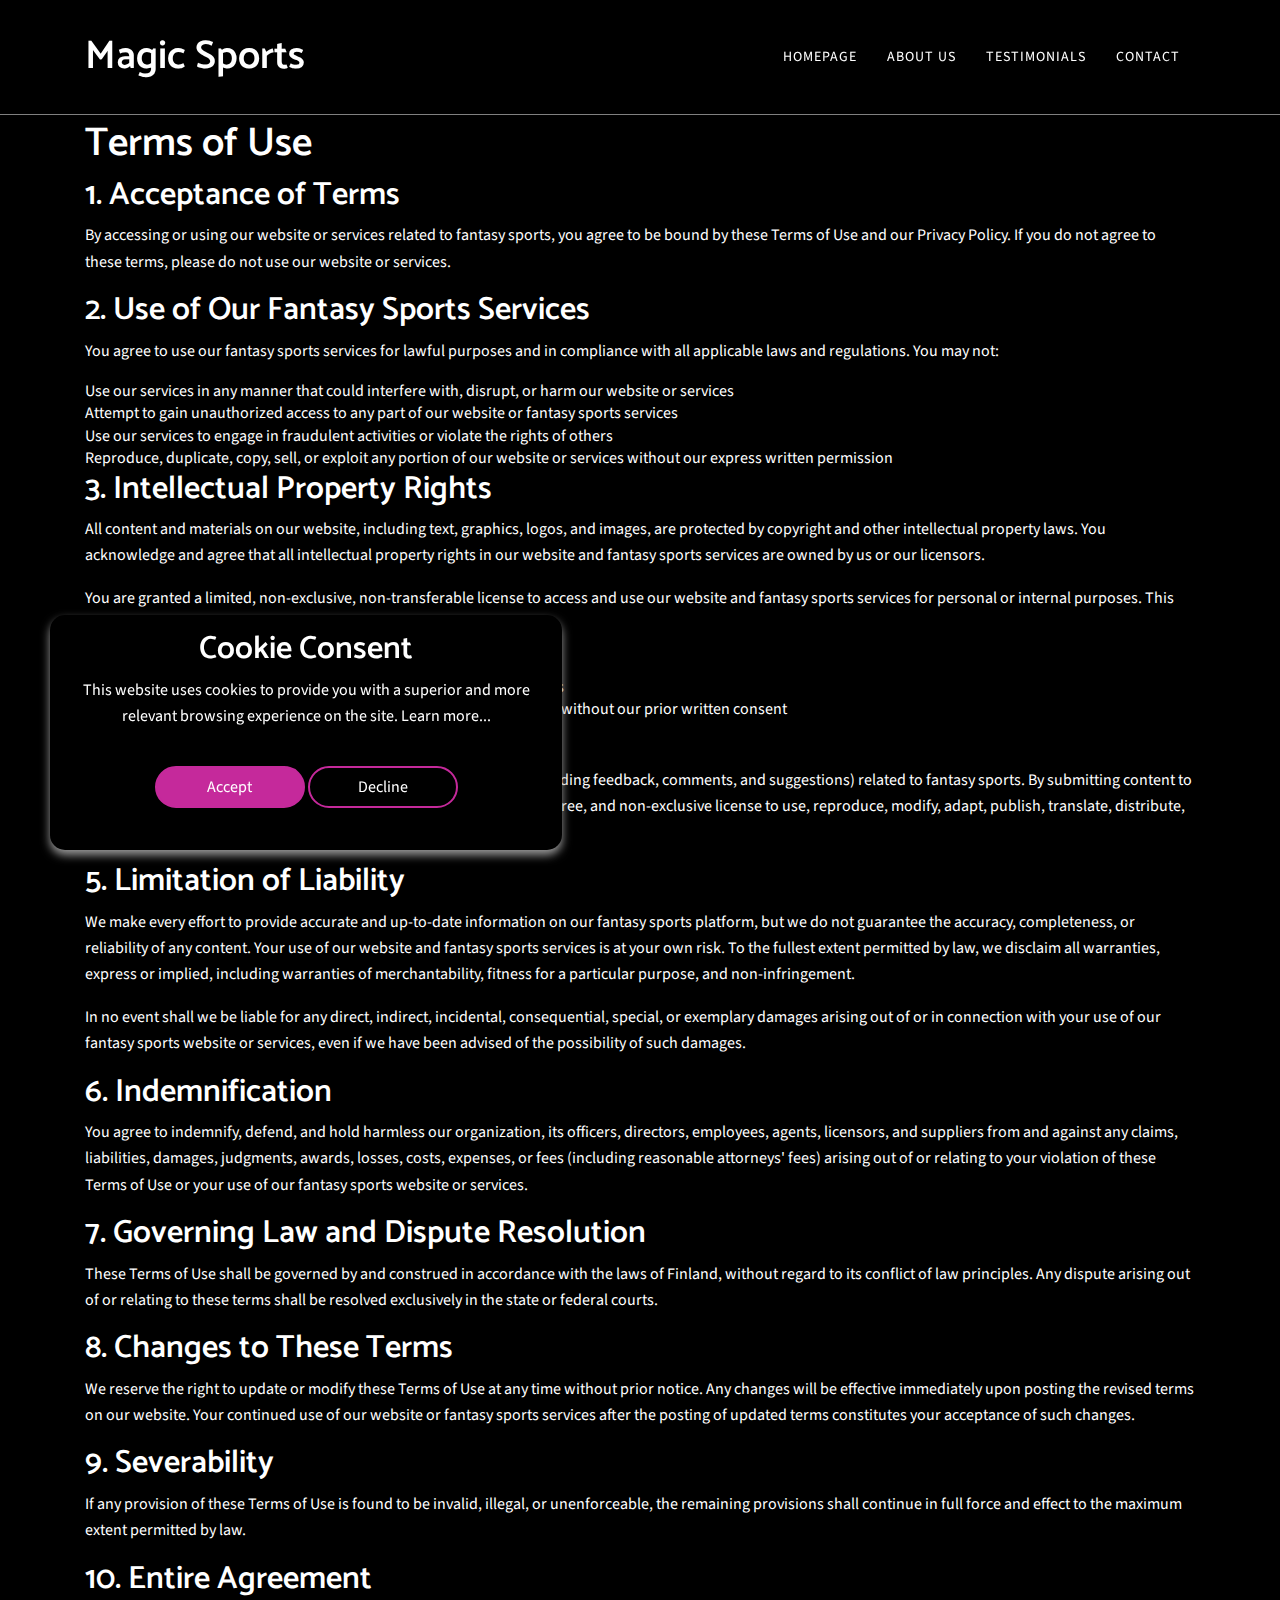
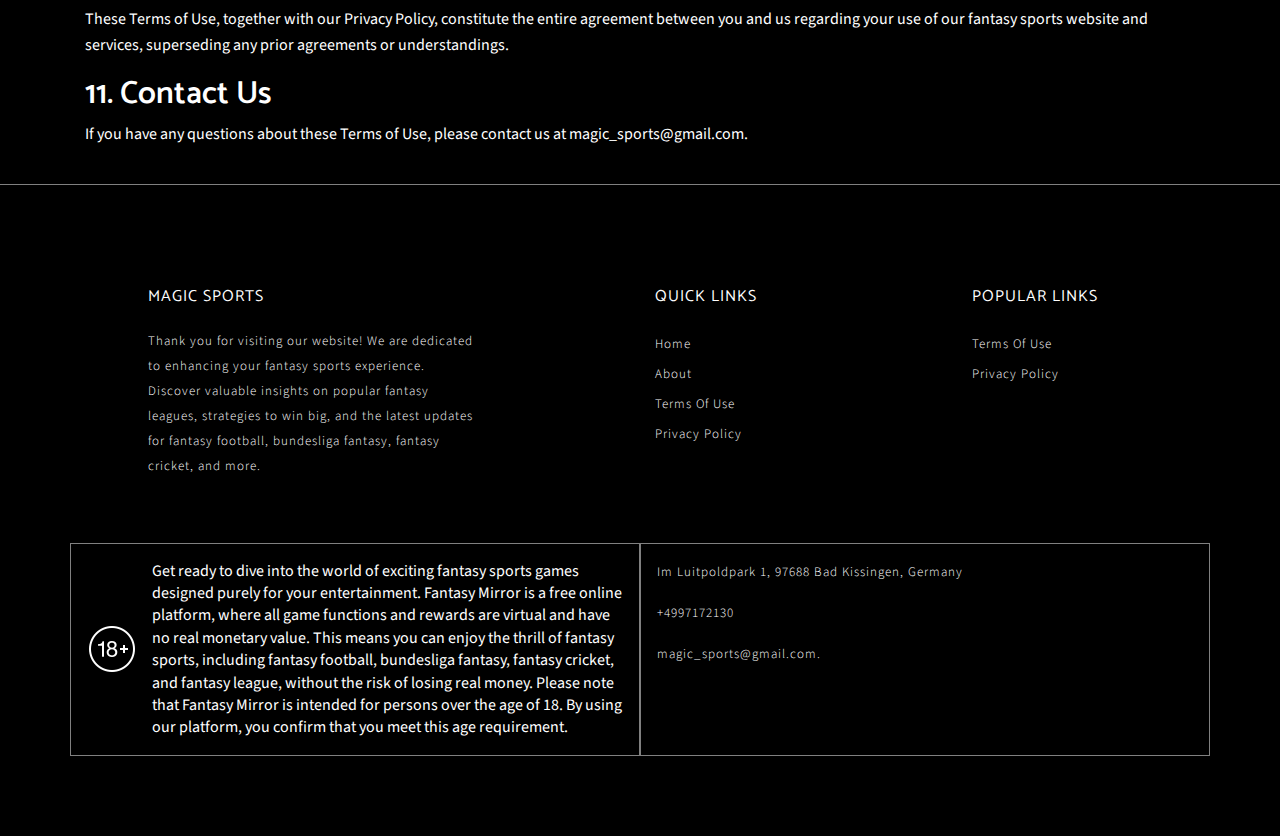
<file: terms-of-use.html>
<!DOCTYPE html>

<html lang="en">
    <head>
        <!-- Basic Page Needs
  ================================================== -->
        <meta charset="utf-8" />
        <title>Magic Sports</title>

        <!-- Mobile Specific Metas
  ================================================== -->
        <meta http-equiv="X-UA-Compatible" content="IE=edge" />
        <meta
            name="description"
            content="One page parallax responsive HTML Template"
        />
        <meta
            name="viewport"
            content="width=device-width, initial-scale=1.0, maximum-scale=5.0"
        />
        <meta name="author" content="Themefisher" />
        <meta name="generator" content="Themefisher Bingo HTML Template v1.0" />

        <!-- Favicon -->
        <link
            rel="shortcut icon"
            type="image/x-icon"
            href="images/favicon.png"
        />

        <!-- CSS
  ================================================== -->
        <!-- Themefisher Icon font -->
        <link rel="stylesheet" href="plugins/themefisher-font/style.css" />
        <!-- bootstrap.min css -->
        <link rel="stylesheet" href="plugins/bootstrap/bootstrap.min.css" />
        <!-- Lightbox.min css -->
        <link rel="stylesheet" href="plugins/lightbox2/css/lightbox.min.css" />
        <!-- animation css -->
        <link rel="stylesheet" href="plugins/animate/animate.css" />
        <!-- Slick Carousel -->
        <link rel="stylesheet" href="plugins/slick/slick.css" />
        <!-- Main Stylesheet -->
        <link rel="stylesheet" href="css/style.css" />
    </head>
    <body id="body">
        <!--
  Start Preloader
  ==================================== -->
        <div id="preloader">
            <div class="preloader">
                <span></span>
                <span></span>
                <span></span>
                <span></span>
                <span></span>
                <span></span>
            </div>
        </div>
        <!--
  End Preloader
  ==================================== -->

        <!--
Fixed Navigation
==================================== -->
        <header class="navigation fixed-top sticky-header">
            <div class="container">
                <!-- main nav -->
                <nav class="navbar navbar-expand-lg navbar-light px-0">
                    <!-- logo -->
                    <a class="navbar-brand logo" href="index.html">
                        <h1 style="margin-bottom: 0px; color: #c5299bff">
                            Magic Sports
                        </h1>
                    </a>
                    <!-- /logo -->
                    <button
                        class="navbar-toggler"
                        type="button"
                        data-toggle="collapse"
                        data-target="#navigation"
                        aria-controls="navigation"
                        aria-expanded="false"
                        aria-label="Toggle navigation"
                    >
                        <span class="navbar-toggler-icon"></span>
                    </button>

                    <div class="collapse navbar-collapse" id="navigation">
                        <ul class="navbar-nav ml-auto text-center">
                            <li class="nav-item">
                                <a class="nav-link" href="index.html"
                                    >Homepage</a
                                >
                            </li>

                            <li class="nav-item">
                                <a class="nav-link" href="about.html"
                                    >About Us</a
                                >
                            </li>

                            <li class="nav-item">
                                <a class="nav-link" href="testimonials.html"
                                    >Testimonials</a
                                >
                            </li>
                            <li class="nav-item">
                                <a class="nav-link" href="contact.html"
                                    >Contact</a
                                >
                            </li>
                        </ul>
                    </div>
                </nav>
                <!-- /main nav -->
            </div>
        </header>
        <!--
End Fixed Navigation
==================================== -->
        <main>
            <article
                class="container additional-wrapper"
                style="margin-top: 100px"
            >
                <div class="page__content" style="padding: 20px 0px">
                    <h1>Terms of Use</h1>

                    <h2>1. Acceptance of Terms</h2>
                    <p>
                        By accessing or using our website or services related to
                        fantasy sports, you agree to be bound by these Terms of
                        Use and our Privacy Policy. If you do not agree to these
                        terms, please do not use our website or services.
                    </p>

                    <h2>2. Use of Our Fantasy Sports Services</h2>
                    <p>
                        You agree to use our fantasy sports services for lawful
                        purposes and in compliance with all applicable laws and
                        regulations. You may not:
                    </p>
                    <ul>
                        <li>
                            Use our services in any manner that could interfere
                            with, disrupt, or harm our website or services
                        </li>
                        <li>
                            Attempt to gain unauthorized access to any part of
                            our website or fantasy sports services
                        </li>
                        <li>
                            Use our services to engage in fraudulent activities
                            or violate the rights of others
                        </li>
                        <li>
                            Reproduce, duplicate, copy, sell, or exploit any
                            portion of our website or services without our
                            express written permission
                        </li>
                    </ul>

                    <h2>3. Intellectual Property Rights</h2>
                    <p>
                        All content and materials on our website, including
                        text, graphics, logos, and images, are protected by
                        copyright and other intellectual property laws. You
                        acknowledge and agree that all intellectual property
                        rights in our website and fantasy sports services are
                        owned by us or our licensors.
                    </p>
                    <p>
                        You are granted a limited, non-exclusive,
                        non-transferable license to access and use our website
                        and fantasy sports services for personal or internal
                        purposes. This license does not permit you to:
                    </p>
                    <ul>
                        <li>
                            Modify or alter any part of our website or fantasy
                            sports services
                        </li>
                        <li>
                            Create derivative works based on our website or
                            fantasy sports services
                        </li>
                        <li>
                            Use our website or fantasy sports services for any
                            commercial purpose without our prior written consent
                        </li>
                    </ul>

                    <h2>4. User Contributions</h2>
                    <p>
                        Our website may allow users to post, submit, or transmit
                        content (including feedback, comments, and suggestions)
                        related to fantasy sports. By submitting content to our
                        website, you grant us a perpetual, irrevocable,
                        worldwide, royalty-free, and non-exclusive license to
                        use, reproduce, modify, adapt, publish, translate,
                        distribute, and display such content in any media.
                    </p>

                    <h2>5. Limitation of Liability</h2>
                    <p>
                        We make every effort to provide accurate and up-to-date
                        information on our fantasy sports platform, but we do
                        not guarantee the accuracy, completeness, or reliability
                        of any content. Your use of our website and fantasy
                        sports services is at your own risk. To the fullest
                        extent permitted by law, we disclaim all warranties,
                        express or implied, including warranties of
                        merchantability, fitness for a particular purpose, and
                        non-infringement.
                    </p>
                    <p>
                        In no event shall we be liable for any direct, indirect,
                        incidental, consequential, special, or exemplary damages
                        arising out of or in connection with your use of our
                        fantasy sports website or services, even if we have been
                        advised of the possibility of such damages.
                    </p>

                    <h2>6. Indemnification</h2>
                    <p>
                        You agree to indemnify, defend, and hold harmless our
                        organization, its officers, directors, employees,
                        agents, licensors, and suppliers from and against any
                        claims, liabilities, damages, judgments, awards, losses,
                        costs, expenses, or fees (including reasonable
                        attorneys' fees) arising out of or relating to your
                        violation of these Terms of Use or your use of our
                        fantasy sports website or services.
                    </p>

                    <h2>7. Governing Law and Dispute Resolution</h2>
                    <p>
                        These Terms of Use shall be governed by and construed in
                        accordance with the laws of Finland, without regard to
                        its conflict of law principles. Any dispute arising out
                        of or relating to these terms shall be resolved
                        exclusively in the state or federal courts.
                    </p>

                    <h2>8. Changes to These Terms</h2>
                    <p>
                        We reserve the right to update or modify these Terms of
                        Use at any time without prior notice. Any changes will
                        be effective immediately upon posting the revised terms
                        on our website. Your continued use of our website or
                        fantasy sports services after the posting of updated
                        terms constitutes your acceptance of such changes.
                    </p>

                    <h2>9. Severability</h2>
                    <p>
                        If any provision of these Terms of Use is found to be
                        invalid, illegal, or unenforceable, the remaining
                        provisions shall continue in full force and effect to
                        the maximum extent permitted by law.
                    </p>

                    <h2>10. Entire Agreement</h2>
                    <p>
                        These Terms of Use, together with our Privacy Policy,
                        constitute the entire agreement between you and us
                        regarding your use of our fantasy sports website and
                        services, superseding any prior agreements or
                        understandings.
                    </p>

                    <h2>11. Contact Us</h2>
                    <p>
                        If you have any questions about these Terms of Use,
                        please contact us at magic_sports@gmail.com.
                    </p>
                </div>
            </article>
        </main>

        <footer id="footer" class="bg-one">
            <div class="top-footer">
                <div class="container">
                    <div class="row justify-content-around">
                        <div class="col-lg-4 col-md-6 mb-5 mb-lg-0">
                            <h3>Magic Sports</h3>
                            <p>
                                Thank you for visiting our website! We are
                                dedicated to enhancing your fantasy sports
                                experience. Discover valuable insights on
                                popular fantasy leagues, strategies to win big,
                                and the latest updates for fantasy football,
                                bundesliga fantasy, fantasy cricket, and more.
                            </p>
                        </div>
                        <!-- End of .col-sm-3 -->

                        <div class="col-lg-2 col-md-6 mb-5 mb-md-0">
                            <ul>
                                <li>
                                    <h3>Quick Links</h3>
                                </li>
                                <li><a href="index.html">Home</a></li>
                                <li><a href="about.html">About</a></li>
                                <li>
                                    <a href="terms-of-use.html">Terms Of Use</a>
                                </li>
                                <li>
                                    <a href="privacy-policy.html"
                                        >Privacy Policy</a
                                    >
                                </li>
                            </ul>
                        </div>
                        <!-- End of .col-sm-3 -->

                        <div class="col-lg-2 col-md-6 mb-5 mb-md-0">
                            <ul>
                                <li>
                                    <h3>Popular Links</h3>
                                </li>
                                <li>
                                    <a href="terms-of-use.html">Terms Of Use</a>
                                </li>
                                <li>
                                    <a href="privacy-policy.html"
                                        >Privacy Policy</a
                                    >
                                </li>
                            </ul>
                        </div>
                        <!-- End of .col-sm-3 -->

                        <div
                            class="col-lg-6 col-md-6 mb-5 mt-5 mb-md-0 text-left p-3"
                            style="
                                border: 1px solid gray;
                                display: flex;
                                align-items: center;
                                column-gap: 15px;
                            "
                        >
                            <img src="images/age-icon.png" alt="" />
                            <span>
                                Get ready to dive into the world of exciting
                                fantasy sports games designed purely for your
                                entertainment. Fantasy Mirror is a free online
                                platform, where all game functions and rewards
                                are virtual and have no real monetary value.
                                This means you can enjoy the thrill of fantasy
                                sports, including fantasy football, bundesliga
                                fantasy, fantasy cricket, and fantasy league,
                                without the risk of losing real money. Please
                                note that Fantasy Mirror is intended for persons
                                over the age of 18. By using our platform, you
                                confirm that you meet this age requirement.
                            </span>
                        </div>
                        <!-- End of .col-sm-3 -->
                        <div
                            class="col-lg-6 col-md-6 mb-5 mt-5 mb-md-0 text-left p-3"
                            style="
                                border: 1px solid gray;
                                display: flex;
                                flex-direction: column;
                                column-gap: 15px;
                            "
                        >
                            <p>
                                Im Luitpoldpark 1, 97688 Bad Kissingen, Germany
                            </p>
                            <p>+4997172130</p>
                            <p>magic_sports@gmail.com.</p>
                        </div>
                        <!-- End of .col-sm-3 -->
                    </div>
                </div>
                <!-- end container -->
            </div>
        </footer>
        <!-- end footer -->

        <!-- Cookie banner -->
        <div class="cookie-wrapper show">
            <div>
                <i class="bx bx-cookie"></i>
                <h2 style="text-align: center">Cookie Consent</h2>
            </div>

            <div class="data">
                <p>
                    This website uses cookies to provide you with a superior and
                    more relevant browsing experience on the site.
                    <a href="privacy-policy.html">Learn more...</a>
                </p>
            </div>

            <div class="buttons">
                <button class="cookie-button" id="acceptBtn">Accept</button>
                <button class="cookie-button" id="declineBtn">Decline</button>
            </div>
        </div>
        <!-- End Cookie banner -->

        <!-- end Footer Area
========================================== -->
        <!-- 
    Essential Scripts
    =====================================-->
        <!-- Main jQuery -->
        <script src="plugins/jquery/jquery.min.js"></script>

        <!-- Bootstrap4 -->
        <script src="plugins/bootstrap/bootstrap.min.js"></script>
        <!-- Parallax -->
        <script src="plugins/parallax/jquery.parallax-1.1.3.js"></script>
        <!-- lightbox -->
        <script src="plugins/lightbox2/js/lightbox.min.js"></script>
        <!-- Owl Carousel -->
        <script src="plugins/slick/slick.min.js"></script>
        <!-- filter -->
        <script src="plugins/filterizr/jquery.filterizr.min.js"></script>
        <!-- Smooth Scroll js -->
        <script src="plugins/smooth-scroll/smooth-scroll.min.js"></script>

        <!-- Custom js -->
        <script src="js/script.js"></script>
        <script src="js/cookiebanner.js"></script>
    </body>
</html>
</file>
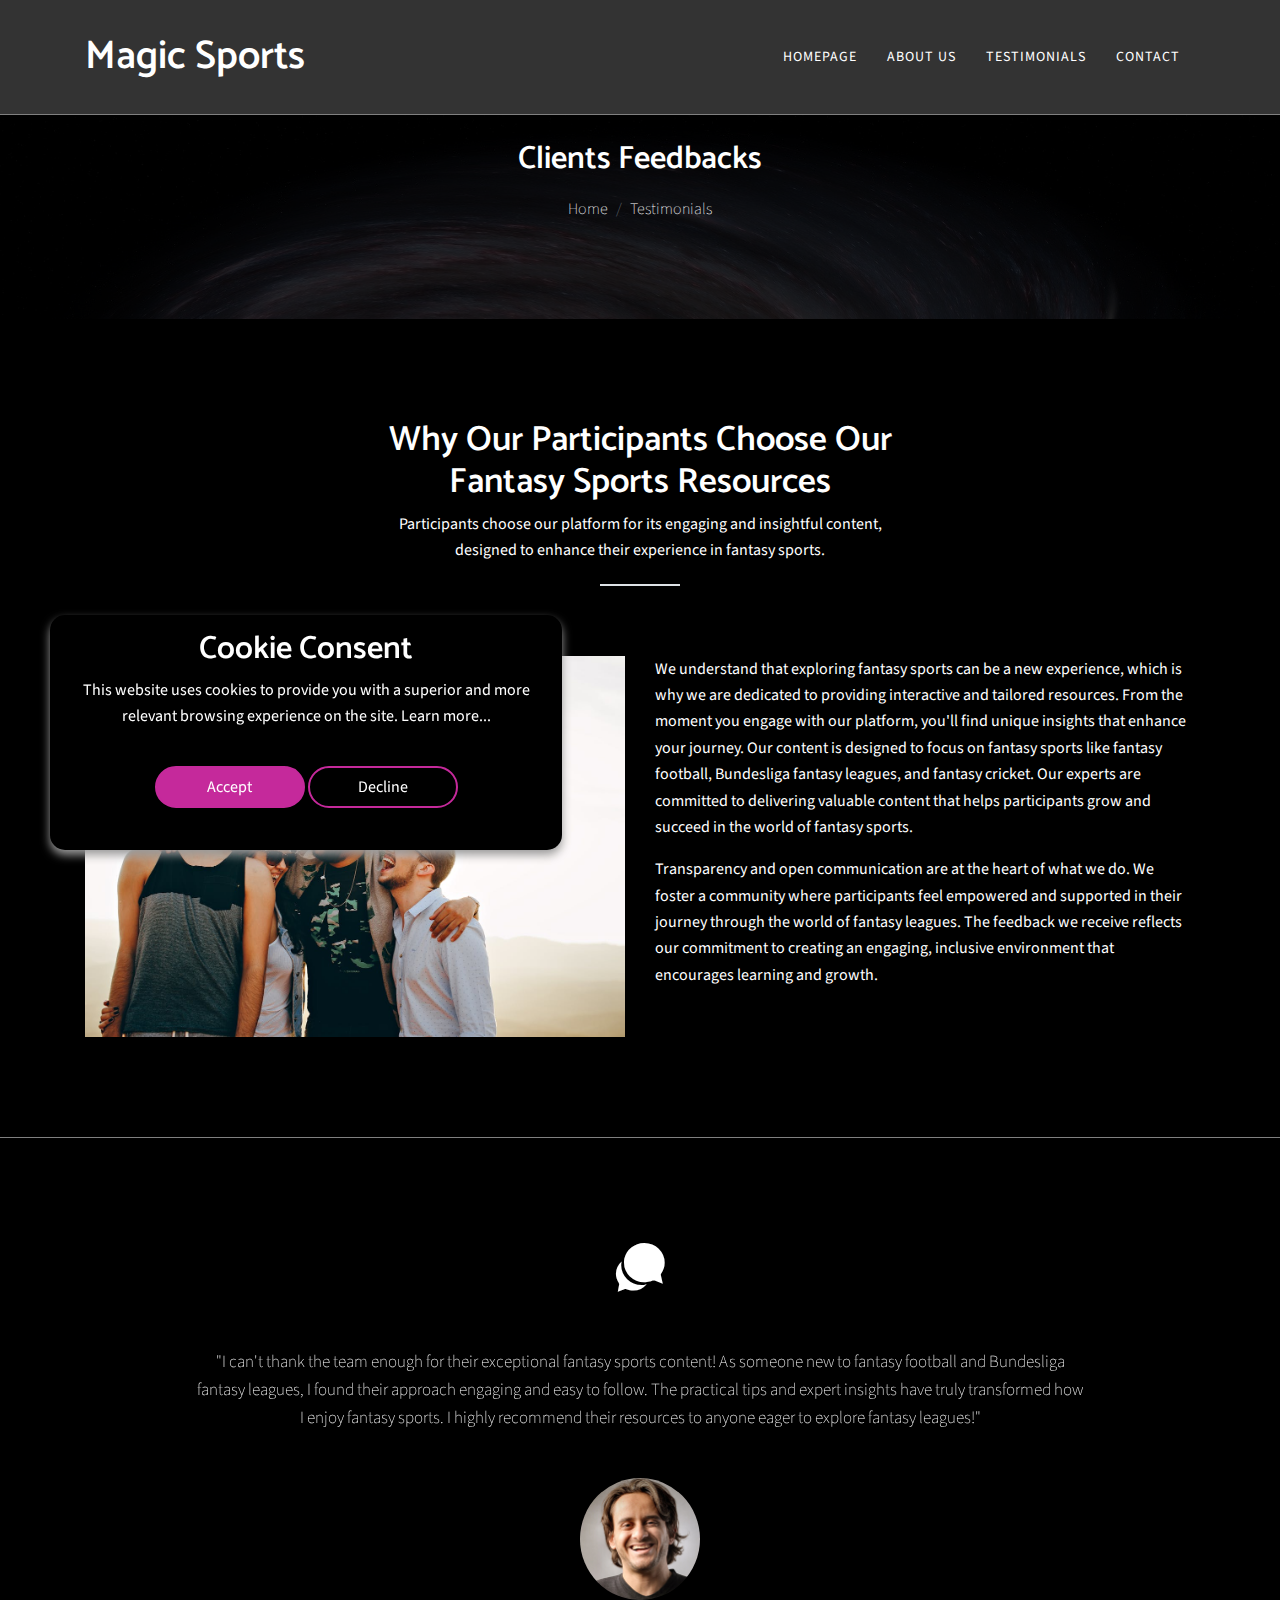
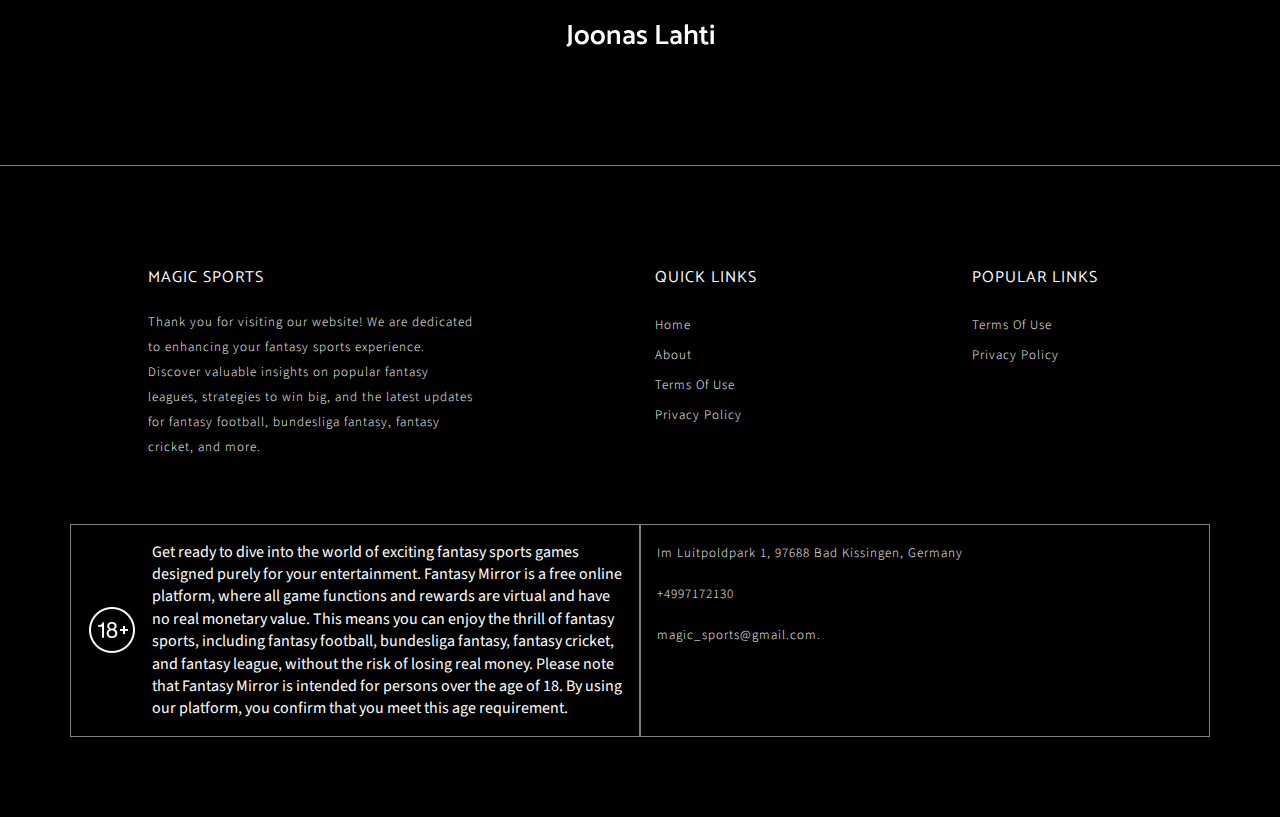
<file: testimonials.html>
<!DOCTYPE html>

<html lang="en">
    <head>
        <!-- Basic Page Needs
  ================================================== -->
        <meta charset="utf-8" />
        <title>Magic Sports</title>

        <!-- Mobile Specific Metas
  ================================================== -->
        <meta http-equiv="X-UA-Compatible" content="IE=edge" />
        <meta
            name="description"
            content="One page parallax responsive HTML Template"
        />
        <meta
            name="viewport"
            content="width=device-width, initial-scale=1.0, maximum-scale=5.0"
        />
        <meta name="author" content="Themefisher" />
        <meta name="generator" content="Themefisher Bingo HTML Template v1.0" />

        <!-- Favicon -->
        <link
            rel="shortcut icon"
            type="image/x-icon"
            href="images/favicon.png"
        />

        <!-- CSS
  ================================================== -->
        <!-- Themefisher Icon font -->
        <link rel="stylesheet" href="plugins/themefisher-font/style.css" />
        <!-- bootstrap.min css -->
        <link rel="stylesheet" href="plugins/bootstrap/bootstrap.min.css" />
        <!-- Lightbox.min css -->
        <link rel="stylesheet" href="plugins/lightbox2/css/lightbox.min.css" />
        <!-- animation css -->
        <link rel="stylesheet" href="plugins/animate/animate.css" />
        <!-- Slick Carousel -->
        <link rel="stylesheet" href="plugins/slick/slick.css" />
        <!-- Main Stylesheet -->
        <link rel="stylesheet" href="css/style.css" />
    </head>
    <body id="body">
        <!--
  Start Preloader
  ==================================== -->
        <div id="preloader">
            <div class="preloader">
                <span></span>
                <span></span>
                <span></span>
                <span></span>
                <span></span>
                <span></span>
            </div>
        </div>
        <!--
  End Preloader
  ==================================== -->

        <!--
Fixed Navigation
==================================== -->
        <header class="navigation fixed-top">
            <div class="container">
                <!-- main nav -->
                <nav class="navbar navbar-expand-lg navbar-light px-0">
                    <!-- logo -->
                    <a class="navbar-brand logo" href="index.html">
                        <h1 style="margin-bottom: 0px; color: #c5299bff">
                            Magic Sports
                        </h1>
                    </a>
                    <!-- /logo -->
                    <button
                        class="navbar-toggler"
                        type="button"
                        data-toggle="collapse"
                        data-target="#navigation"
                        aria-controls="navigation"
                        aria-expanded="false"
                        aria-label="Toggle navigation"
                    >
                        <span class="navbar-toggler-icon"></span>
                    </button>

                    <div class="collapse navbar-collapse" id="navigation">
                        <ul class="navbar-nav ml-auto text-center">
                            <li class="nav-item">
                                <a class="nav-link" href="index.html"
                                    >Homepage</a
                                >
                            </li>

                            <li class="nav-item">
                                <a class="nav-link" href="about.html"
                                    >About Us</a
                                >
                            </li>

                            <li class="nav-item">
                                <a class="nav-link" href="testimonials.html"
                                    >Testimonials</a
                                >
                            </li>
                            <li class="nav-item">
                                <a class="nav-link" href="contact.html"
                                    >Contact</a
                                >
                            </li>
                        </ul>
                    </div>
                </nav>
                <!-- /main nav -->
            </div>
        </header>
        <!--
End Fixed Navigation
==================================== -->

        <section class="single-page-header">
            <div class="container">
                <div class="row">
                    <div class="col-md-12">
                        <h2>Clients Feedbacks</h2>
                        <ol
                            class="breadcrumb header-bradcrumb justify-content-center"
                        >
                            <li class="breadcrumb-item">
                                <a href="index.html" class="text-white">Home</a>
                            </li>
                            <li
                                class="breadcrumb-item active"
                                aria-current="page"
                            >
                                Testimonials
                            </li>
                        </ol>
                    </div>
                </div>
            </div>
        </section>

        <!--
Start About Section
==================================== -->
        <section class="about" id="about">
            <div class="container">
                <div class="row justify-content-center">
                    <div class="col-xl-6 col-lg-8">
                        <!-- section title -->
                        <div class="title text-center">
                            <h2>
                                Why Our Participants Choose Our Fantasy Sports
                                Resources
                            </h2>
                            <p>
                                Participants choose our platform for its
                                engaging and insightful content, designed to
                                enhance their experience in fantasy sports.
                            </p>
                            <div class="border"></div>
                        </div>
                        <!-- /section title -->
                    </div>
                </div>
                <div class="row">
                    <div class="col-lg-6 mb-5 mb-lg-0">
                        <img
                            loading="lazy"
                            src="images/about-us.jpg"
                            class="img-fluid"
                            alt="Fantasy Sports Session"
                        />
                    </div>
                    <div class="col-lg-6">
                        <p>
                            We understand that exploring fantasy sports can be a
                            new experience, which is why we are dedicated to
                            providing interactive and tailored resources. From
                            the moment you engage with our platform, you'll find
                            unique insights that enhance your journey. Our
                            content is designed to focus on fantasy sports like
                            fantasy football, Bundesliga fantasy leagues, and
                            fantasy cricket. Our experts are committed to
                            delivering valuable content that helps participants
                            grow and succeed in the world of fantasy sports.
                        </p>
                        <p>
                            Transparency and open communication are at the heart
                            of what we do. We foster a community where
                            participants feel empowered and supported in their
                            journey through the world of fantasy leagues. The
                            feedback we receive reflects our commitment to
                            creating an engaging, inclusive environment that
                            encourages learning and growth.
                        </p>
                    </div>
                </div>
                <!-- End row -->
            </div>
            <!-- End container -->
        </section>
        <!-- End section -->

        <!-- Start Testimonial
=========================================== -->

        <section class="testimonial section" id="testimonial">
            <div class="container">
                <div class="row">
                    <div class="col-lg-12">
                        <!-- testimonial wrapper -->
                        <div class="testimonial-slider">
                            <!-- testimonial single -->
                            <div class="item text-center">
                                <i class="tf-ion-chatbubbles"></i>
                                <!-- participant info -->
                                <div class="client-details">
                                    <p>
                                        "I can't thank the team enough for their
                                        exceptional fantasy sports content! As
                                        someone new to fantasy football and
                                        Bundesliga fantasy leagues, I found
                                        their approach engaging and easy to
                                        follow. The practical tips and expert
                                        insights have truly transformed how I
                                        enjoy fantasy sports. I highly recommend
                                        their resources to anyone eager to
                                        explore fantasy leagues!"
                                    </p>
                                </div>
                                <!-- /participant info -->
                                <!-- participant photo -->
                                <div class="client-thumb">
                                    <img
                                        loading="lazy"
                                        src="images/client-logo/clients-1.jpg"
                                        class="img-fluid"
                                        alt=""
                                    />
                                </div>
                                <div class="client-meta">
                                    <h3>Joonas Lahti</h3>
                                </div>
                                <!-- /participant photo -->
                            </div>
                            <!-- /testimonial single -->

                            <!-- testimonial single -->
                            <div class="item text-center">
                                <i class="tf-ion-chatbubbles"></i>
                                <!-- participant info -->
                                <div class="client-details">
                                    <p>
                                        "Participating in these sessions has
                                        been a game changer for my enjoyment of
                                        fantasy sports platforms. The team’s
                                        focus on fantasy cricket and Bundesliga
                                        fantasy leagues has provided me with a
                                        deeper appreciation for the genre. I’ve
                                        gained practical skills and confidence
                                        to explore fantasy sports further.
                                        Highly recommended!"
                                    </p>
                                </div>
                                <!-- /participant info -->
                                <!-- participant photo -->
                                <div class="client-thumb">
                                    <img
                                        loading="lazy"
                                        src="images/client-logo/clients-2.jpg"
                                        class="img-fluid"
                                        alt=""
                                    />
                                </div>
                                <div class="client-meta">
                                    <h3>Olli Mäkelä</h3>
                                </div>
                                <!-- /participant photo -->
                            </div>
                            <!-- /testimonial single -->

                            <!-- testimonial single -->
                            <div class="item text-center">
                                <i class="tf-ion-chatbubbles"></i>
                                <!-- participant info -->
                                <div class="client-details">
                                    <p>
                                        "These resources have exceeded my
                                        expectations. The content is
                                        specifically tailored for fantasy sports
                                        enthusiasts, offering both theory and
                                        practical tips for fantasy football,
                                        Bundesliga fantasy, and fantasy cricket.
                                        The interactive and supportive
                                        environment makes it easy to learn and
                                        connect with others who share my passion
                                        for fantasy leagues. An invaluable
                                        resource for anyone looking to enhance
                                        their fantasy sports experience."
                                    </p>
                                </div>
                                <!-- /participant info -->
                                <!-- participant photo -->
                                <div class="client-thumb">
                                    <img
                                        loading="lazy"
                                        src="images/client-logo/clients-3.jpg"
                                        class="img-fluid"
                                        alt=""
                                    />
                                </div>
                                <div class="client-meta">
                                    <h3>Mikko Saarinen</h3>
                                </div>
                                <!-- /participant photo -->
                            </div>
                            <!-- /testimonial single -->
                        </div>
                    </div>
                    <!-- end col lg 12 -->
                </div>
                <!-- End row -->
            </div>
            <!-- End container -->
        </section>

        <!-- End Section -->

        <footer id="footer" class="bg-one">
            <div class="top-footer">
                <div class="container">
                    <div class="row justify-content-around">
                        <div class="col-lg-4 col-md-6 mb-5 mb-lg-0">
                            <h3>Magic Sports</h3>
                            <p>
                                Thank you for visiting our website! We are
                                dedicated to enhancing your fantasy sports
                                experience. Discover valuable insights on
                                popular fantasy leagues, strategies to win big,
                                and the latest updates for fantasy football,
                                bundesliga fantasy, fantasy cricket, and more.
                            </p>
                        </div>
                        <!-- End of .col-sm-3 -->

                        <div class="col-lg-2 col-md-6 mb-5 mb-md-0">
                            <ul>
                                <li>
                                    <h3>Quick Links</h3>
                                </li>
                                <li><a href="index.html">Home</a></li>
                                <li><a href="about.html">About</a></li>
                                <li>
                                    <a href="terms-of-use.html">Terms Of Use</a>
                                </li>
                                <li>
                                    <a href="privacy-policy.html"
                                        >Privacy Policy</a
                                    >
                                </li>
                            </ul>
                        </div>
                        <!-- End of .col-sm-3 -->

                        <div class="col-lg-2 col-md-6 mb-5 mb-md-0">
                            <ul>
                                <li>
                                    <h3>Popular Links</h3>
                                </li>
                                <li>
                                    <a href="terms-of-use.html">Terms Of Use</a>
                                </li>
                                <li>
                                    <a href="privacy-policy.html"
                                        >Privacy Policy</a
                                    >
                                </li>
                            </ul>
                        </div>
                        <!-- End of .col-sm-3 -->

                        <div
                            class="col-lg-6 col-md-6 mb-5 mt-5 mb-md-0 text-left p-3"
                            style="
                                border: 1px solid gray;
                                display: flex;
                                align-items: center;
                                column-gap: 15px;
                            "
                        >
                            <img src="images/age-icon.png" alt="" />
                            <span>
                                Get ready to dive into the world of exciting
                                fantasy sports games designed purely for your
                                entertainment. Fantasy Mirror is a free online
                                platform, where all game functions and rewards
                                are virtual and have no real monetary value.
                                This means you can enjoy the thrill of fantasy
                                sports, including fantasy football, bundesliga
                                fantasy, fantasy cricket, and fantasy league,
                                without the risk of losing real money. Please
                                note that Fantasy Mirror is intended for persons
                                over the age of 18. By using our platform, you
                                confirm that you meet this age requirement.
                            </span>
                        </div>
                        <!-- End of .col-sm-3 -->
                        <div
                            class="col-lg-6 col-md-6 mb-5 mt-5 mb-md-0 text-left p-3"
                            style="
                                border: 1px solid gray;
                                display: flex;
                                flex-direction: column;
                                column-gap: 15px;
                            "
                        >
                            <p>
                                Im Luitpoldpark 1, 97688 Bad Kissingen, Germany
                            </p>
                            <p>+4997172130</p>
                            <p>magic_sports@gmail.com.</p>
                        </div>
                        <!-- End of .col-sm-3 -->
                    </div>
                </div>
                <!-- end container -->
            </div>
        </footer>
        <!-- end footer -->
        <!-- Cookie banner -->
        <div class="cookie-wrapper show">
            <div>
                <i class="bx bx-cookie"></i>
                <h2 style="text-align: center">Cookie Consent</h2>
            </div>

            <div class="data">
                <p>
                    This website uses cookies to provide you with a superior and
                    more relevant browsing experience on the site.
                    <a href="privacy-policy.html">Learn more...</a>
                </p>
            </div>

            <div class="buttons">
                <button class="cookie-button" id="acceptBtn">Accept</button>
                <button class="cookie-button" id="declineBtn">Decline</button>
            </div>
        </div>
        <!-- End Cookie banner -->

        <!-- end Footer Area
========================================== -->
        <!-- 
    Essential Scripts
    =====================================-->
        <!-- Main jQuery -->
        <script src="plugins/jquery/jquery.min.js"></script>

        <!-- Bootstrap4 -->
        <script src="plugins/bootstrap/bootstrap.min.js"></script>
        <!-- Parallax -->
        <script src="plugins/parallax/jquery.parallax-1.1.3.js"></script>
        <!-- lightbox -->
        <script src="plugins/lightbox2/js/lightbox.min.js"></script>
        <!-- Owl Carousel -->
        <script src="plugins/slick/slick.min.js"></script>
        <!-- filter -->
        <script src="plugins/filterizr/jquery.filterizr.min.js"></script>
        <!-- Smooth Scroll js -->
        <script src="plugins/smooth-scroll/smooth-scroll.min.js"></script>

        <!-- Custom js -->
        <script src="js/script.js"></script>
        <script src="js/cookiebanner.js"></script>
    </body>
</html>
</file>
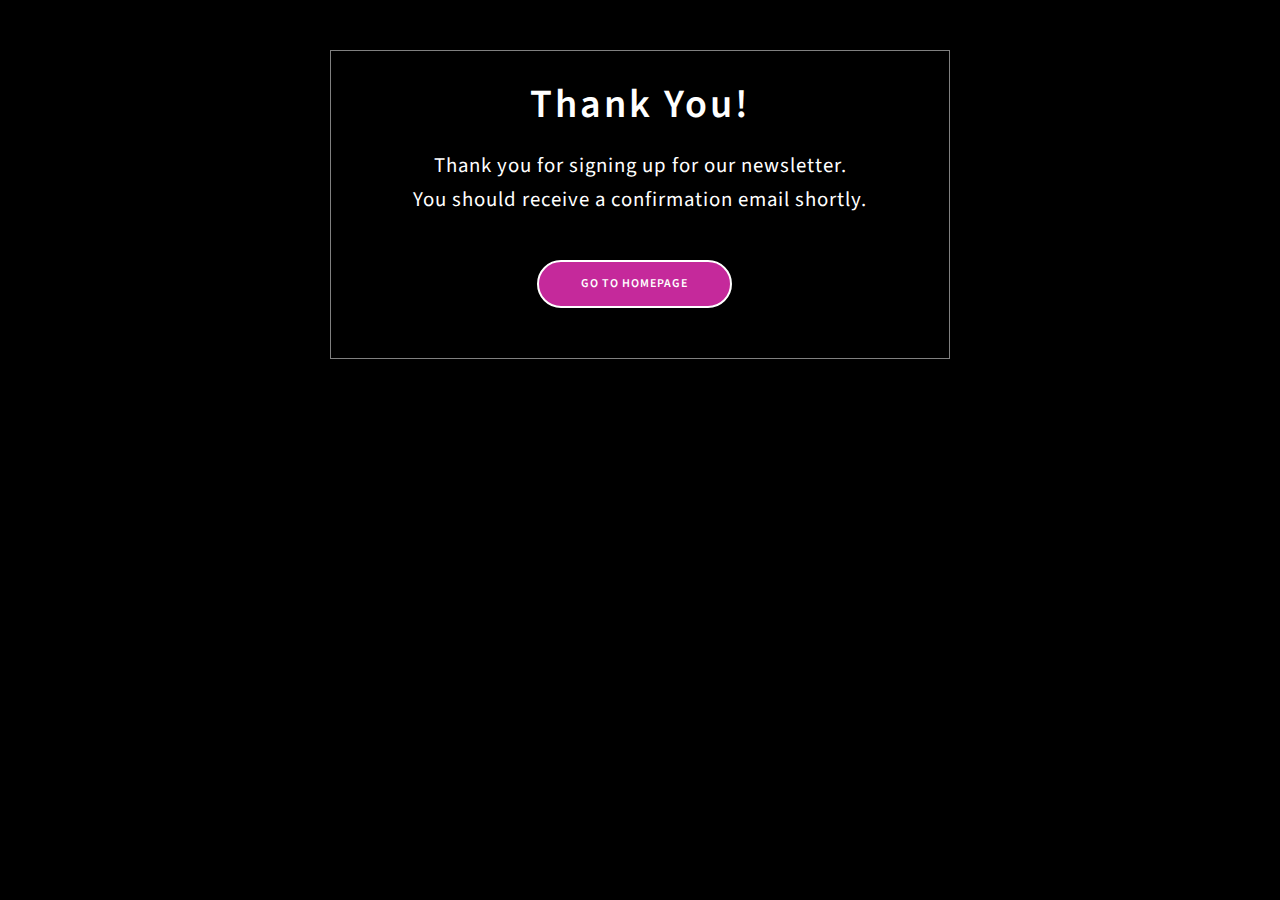
<file: thanks.html>
<!DOCTYPE html>

<html lang="en">
    <head>
        <!-- Basic Page Needs
  ================================================== -->
        <meta charset="utf-8" />
        <title>Magic Sports</title>

        <!-- Mobile Specific Metas
  ================================================== -->
        <meta http-equiv="X-UA-Compatible" content="IE=edge" />
        <meta
            name="description"
            content="One page parallax responsive HTML Template"
        />
        <meta
            name="viewport"
            content="width=device-width, initial-scale=1.0, maximum-scale=5.0"
        />
        <meta name="author" content="Themefisher" />
        <meta name="generator" content="Themefisher Bingo HTML Template v1.0" />

        <!-- Favicon -->
        <link
            rel="shortcut icon"
            type="image/x-icon"
            href="images/favicon.png"
        />

        <!-- CSS
  ================================================== -->
        <!-- Themefisher Icon font -->
        <link rel="stylesheet" href="plugins/themefisher-font/style.css" />
        <!-- bootstrap.min css -->
        <link rel="stylesheet" href="plugins/bootstrap/bootstrap.min.css" />
        <!-- Lightbox.min css -->
        <link rel="stylesheet" href="plugins/lightbox2/css/lightbox.min.css" />
        <!-- animation css -->
        <link rel="stylesheet" href="plugins/animate/animate.css" />
        <!-- Slick Carousel -->
        <link rel="stylesheet" href="plugins/slick/slick.css" />
        <!-- Main Stylesheet -->
        <link rel="stylesheet" href="css/style.css" />
        <link rel="stylesheet" href="css/thanks.css" />
    </head>
    <body>
        <div class="content">
            <div class="wrapper-1">
                <div class="wrapper-2">
                    <h1>Thank You!</h1>
                    <p>Thank you for signing up for our newsletter.</p>
                    <p>You should receive a confirmation email shortly.</p>
                    <a href="index.html">
                        <button class="go-home">Go to Homepage</button>
                    </a>
                </div>
            </div>
        </div>
    </body>
</html>
</file>
<file: plugins/themefisher-font/style.css>
@font-face {
  font-family: 'themefisher-font';
  src:  url('fonts/themefisher-font.eot?ug5hnh');
  src:  url('fonts/themefisher-font.eot?ug5hnh#iefix') format('embedded-opentype'),
    url('fonts/themefisher-font.ttf?ug5hnh') format('truetype'),
    url('fonts/themefisher-font.woff?ug5hnh') format('woff'),
    url('fonts/themefisher-font.svg?ug5hnh#themefisher-font') format('svg');
  font-weight: normal;
  font-style: normal;
}

[class^="tf-"], [class*=" tf-"] {
  /* use !important to prevent issues with browser extensions that change fonts */
  font-family: 'themefisher-font' !important;
  speak: none;
  font-style: normal;
  font-weight: normal;
  font-variant: normal;
  text-transform: none;
  line-height: 1;

  /* Better Font Rendering =========== */
  -webkit-font-smoothing: antialiased;
  -moz-osx-font-smoothing: grayscale;
}

.tf-ion-alert-circled:before {
  content: "\f100";
}
.tf-ion-alert:before {
  content: "\f101";
}
.tf-ion-android-add-circle:before {
  content: "\f359";
}
.tf-ion-android-add:before {
  content: "\f2c7";
}
.tf-ion-android-alarm-clock:before {
  content: "\f35a";
}
.tf-ion-android-alert:before {
  content: "\f35b";
}
.tf-ion-android-apps:before {
  content: "\f35c";
}
.tf-ion-android-archive:before {
  content: "\f2c9";
}
.tf-ion-android-arrow-back:before {
  content: "\f2ca";
}
.tf-ion-android-arrow-down:before {
  content: "\f35d";
}
.tf-ion-android-arrow-dropdown-circle:before {
  content: "\f35e";
}
.tf-ion-android-arrow-dropdown:before {
  content: "\f35f";
}
.tf-ion-android-arrow-dropleft-circle:before {
  content: "\f360";
}
.tf-ion-android-arrow-dropleft:before {
  content: "\f361";
}
.tf-ion-android-arrow-dropright-circle:before {
  content: "\f362";
}
.tf-ion-android-arrow-dropright:before {
  content: "\f363";
}
.tf-ion-android-arrow-dropup-circle:before {
  content: "\f364";
}
.tf-ion-android-arrow-dropup:before {
  content: "\f365";
}
.tf-ion-android-arrow-forward:before {
  content: "\f30f";
}
.tf-ion-android-arrow-up:before {
  content: "\f366";
}
.tf-ion-android-attach:before {
  content: "\f367";
}
.tf-ion-android-bar:before {
  content: "\f368";
}
.tf-ion-android-bicycle:before {
  content: "\f369";
}
.tf-ion-android-boat:before {
  content: "\f36a";
}
.tf-ion-android-bookmark:before {
  content: "\f36b";
}
.tf-ion-android-bulb:before {
  content: "\f36c";
}
.tf-ion-android-bus:before {
  content: "\f36d";
}
.tf-ion-android-calendar:before {
  content: "\f2d1";
}
.tf-ion-android-call:before {
  content: "\f2d2";
}
.tf-ion-android-camera:before {
  content: "\f2d3";
}
.tf-ion-android-cancel:before {
  content: "\f36e";
}
.tf-ion-android-car:before {
  content: "\f36f";
}
.tf-ion-android-cart:before {
  content: "\f370";
}
.tf-ion-android-chat:before {
  content: "\f2d4";
}
.tf-ion-android-checkbox-blank:before {
  content: "\f371";
}
.tf-ion-android-checkbox-outline-blank:before {
  content: "\f372";
}
.tf-ion-android-checkbox-outline:before {
  content: "\f373";
}
.tf-ion-android-checkbox:before {
  content: "\f374";
}
.tf-ion-android-checkmark-circle:before {
  content: "\f375";
}
.tf-ion-android-clipboard:before {
  content: "\f376";
}
.tf-ion-android-close:before {
  content: "\f2d7";
}
.tf-ion-android-cloud-circle:before {
  content: "\f377";
}
.tf-ion-android-cloud-done:before {
  content: "\f378";
}
.tf-ion-android-cloud-outline:before {
  content: "\f379";
}
.tf-ion-android-cloud:before {
  content: "\f37a";
}
.tf-ion-android-color-palette:before {
  content: "\f37b";
}
.tf-ion-android-compass:before {
  content: "\f37c";
}
.tf-ion-android-contact:before {
  content: "\f2d8";
}
.tf-ion-android-contacts:before {
  content: "\f2d9";
}
.tf-ion-android-contract:before {
  content: "\f37d";
}
.tf-ion-android-create:before {
  content: "\f37e";
}
.tf-ion-android-delete:before {
  content: "\f37f";
}
.tf-ion-android-desktop:before {
  content: "\f380";
}
.tf-ion-android-document:before {
  content: "\f381";
}
.tf-ion-android-done-all:before {
  content: "\f382";
}
.tf-ion-android-done:before {
  content: "\f383";
}
.tf-ion-android-download:before {
  content: "\f2dd";
}
.tf-ion-android-drafts:before {
  content: "\f384";
}
.tf-ion-android-exit:before {
  content: "\f385";
}
.tf-ion-android-expand:before {
  content: "\f386";
}
.tf-ion-android-favorite-outline:before {
  content: "\f387";
}
.tf-ion-android-favorite:before {
  content: "\f388";
}
.tf-ion-android-film:before {
  content: "\f389";
}
.tf-ion-android-folder-open:before {
  content: "\f38a";
}
.tf-ion-android-folder:before {
  content: "\f2e0";
}
.tf-ion-android-funnel:before {
  content: "\f38b";
}
.tf-ion-android-globe:before {
  content: "\f38c";
}
.tf-ion-android-hand:before {
  content: "\f2e3";
}
.tf-ion-android-hangout:before {
  content: "\f38d";
}
.tf-ion-android-happy:before {
  content: "\f38e";
}
.tf-ion-android-home:before {
  content: "\f38f";
}
.tf-ion-android-image:before {
  content: "\f2e4";
}
.tf-ion-android-laptop:before {
  content: "\f390";
}
.tf-ion-android-list:before {
  content: "\f391";
}
.tf-ion-android-locate:before {
  content: "\f2e9";
}
.tf-ion-android-lock:before {
  content: "\f392";
}
.tf-ion-android-mail:before {
  content: "\f2eb";
}
.tf-ion-android-map:before {
  content: "\f393";
}
.tf-ion-android-menu:before {
  content: "\f394";
}
.tf-ion-android-microphone-off:before {
  content: "\f395";
}
.tf-ion-android-microphone:before {
  content: "\f2ec";
}
.tf-ion-android-more-horizontal:before {
  content: "\f396";
}
.tf-ion-android-more-vertical:before {
  content: "\f397";
}
.tf-ion-android-navigate:before {
  content: "\f398";
}
.tf-ion-android-notifications-none:before {
  content: "\f399";
}
.tf-ion-android-notifications-off:before {
  content: "\f39a";
}
.tf-ion-android-notifications:before {
  content: "\f39b";
}
.tf-ion-android-open:before {
  content: "\f39c";
}
.tf-ion-android-options:before {
  content: "\f39d";
}
.tf-ion-android-people:before {
  content: "\f39e";
}
.tf-ion-android-person-add:before {
  content: "\f39f";
}
.tf-ion-android-person:before {
  content: "\f3a0";
}
.tf-ion-android-phone-landscape:before {
  content: "\f3a1";
}
.tf-ion-android-phone-portrait:before {
  content: "\f3a2";
}
.tf-ion-android-pin:before {
  content: "\f3a3";
}
.tf-ion-android-plane:before {
  content: "\f3a4";
}
.tf-ion-android-playstore:before {
  content: "\f2f0";
}
.tf-ion-android-print:before {
  content: "\f3a5";
}
.tf-ion-android-radio-button-off:before {
  content: "\f3a6";
}
.tf-ion-android-radio-button-on:before {
  content: "\f3a7";
}
.tf-ion-android-refresh:before {
  content: "\f3a8";
}
.tf-ion-android-remove-circle:before {
  content: "\f3a9";
}
.tf-ion-android-remove:before {
  content: "\f2f4";
}
.tf-ion-android-restaurant:before {
  content: "\f3aa";
}
.tf-ion-android-sad:before {
  content: "\f3ab";
}
.tf-ion-android-search:before {
  content: "\f2f5";
}
.tf-ion-android-send:before {
  content: "\f2f6";
}
.tf-ion-android-settings:before {
  content: "\f2f7";
}
.tf-ion-android-share-alt:before {
  content: "\f3ac";
}
.tf-ion-android-share:before {
  content: "\f2f8";
}
.tf-ion-android-star-half:before {
  content: "\f3ad";
}
.tf-ion-android-star-outline:before {
  content: "\f3ae";
}
.tf-ion-android-star:before {
  content: "\f2fc";
}
.tf-ion-android-stopwatch:before {
  content: "\f2fd";
}
.tf-ion-android-subway:before {
  content: "\f3af";
}
.tf-ion-android-sunny:before {
  content: "\f3b0";
}
.tf-ion-android-sync:before {
  content: "\f3b1";
}
.tf-ion-android-textsms:before {
  content: "\f3b2";
}
.tf-ion-android-time:before {
  content: "\f3b3";
}
.tf-ion-android-train:before {
  content: "\f3b4";
}
.tf-ion-android-unlock:before {
  content: "\f3b5";
}
.tf-ion-android-upload:before {
  content: "\f3b6";
}
.tf-ion-android-volume-down:before {
  content: "\f3b7";
}
.tf-ion-android-volume-mute:before {
  content: "\f3b8";
}
.tf-ion-android-volume-off:before {
  content: "\f3b9";
}
.tf-ion-android-volume-up:before {
  content: "\f3ba";
}
.tf-ion-android-walk:before {
  content: "\f3bb";
}
.tf-ion-android-warning:before {
  content: "\f3bc";
}
.tf-ion-android-watch:before {
  content: "\f3bd";
}
.tf-ion-android-wifi:before {
  content: "\f305";
}
.tf-ion-aperture:before {
  content: "\f313";
}
.tf-ion-archive:before {
  content: "\f102";
}
.tf-ion-arrow-down-a:before {
  content: "\f103";
}
.tf-ion-arrow-down-b:before {
  content: "\f104";
}
.tf-ion-arrow-down-c:before {
  content: "\f105";
}
.tf-ion-arrow-expand:before {
  content: "\f25e";
}
.tf-ion-arrow-graph-down-left:before {
  content: "\f25f";
}
.tf-ion-arrow-graph-down-right:before {
  content: "\f260";
}
.tf-ion-arrow-graph-up-left:before {
  content: "\f261";
}
.tf-ion-arrow-graph-up-right:before {
  content: "\f262";
}
.tf-ion-arrow-left-a:before {
  content: "\f106";
}
.tf-ion-arrow-left-b:before {
  content: "\f107";
}
.tf-ion-arrow-left-c:before {
  content: "\f108";
}
.tf-ion-arrow-move:before {
  content: "\f263";
}
.tf-ion-arrow-resize:before {
  content: "\f264";
}
.tf-ion-arrow-return-left:before {
  content: "\f265";
}
.tf-ion-arrow-return-right:before {
  content: "\f266";
}
.tf-ion-arrow-right-a:before {
  content: "\f109";
}
.tf-ion-arrow-right-b:before {
  content: "\f10a";
}
.tf-ion-arrow-right-c:before {
  content: "\f10b";
}
.tf-ion-arrow-shrink:before {
  content: "\f267";
}
.tf-ion-arrow-swap:before {
  content: "\f268";
}
.tf-ion-arrow-up-a:before {
  content: "\f10c";
}
.tf-ion-arrow-up-b:before {
  content: "\f10d";
}
.tf-ion-arrow-up-c:before {
  content: "\f10e";
}
.tf-ion-asterisk:before {
  content: "\f314";
}
.tf-ion-at:before {
  content: "\f10f";
}
.tf-ion-backspace-outline:before {
  content: "\f3be";
}
.tf-ion-backspace:before {
  content: "\f3bf";
}
.tf-ion-bag:before {
  content: "\f110";
}
.tf-ion-battery-charging:before {
  content: "\f111";
}
.tf-ion-battery-empty:before {
  content: "\f112";
}
.tf-ion-battery-full:before {
  content: "\f113";
}
.tf-ion-battery-half:before {
  content: "\f114";
}
.tf-ion-battery-low:before {
  content: "\f115";
}
.tf-ion-beaker:before {
  content: "\f269";
}
.tf-ion-beer:before {
  content: "\f26a";
}
.tf-ion-bluetooth:before {
  content: "\f116";
}
.tf-ion-bonfire:before {
  content: "\f315";
}
.tf-ion-bookmark:before {
  content: "\f26b";
}
.tf-ion-bowtie:before {
  content: "\f3c0";
}
.tf-ion-briefcase:before {
  content: "\f26c";
}
.tf-ion-bug:before {
  content: "\f2be";
}
.tf-ion-calculator:before {
  content: "\f26d";
}
.tf-ion-calendar:before {
  content: "\f117";
}
.tf-ion-camera:before {
  content: "\f118";
}
.tf-ion-card:before {
  content: "\f119";
}
.tf-ion-cash:before {
  content: "\f316";
}
.tf-ion-chatbox-working:before {
  content: "\f11a";
}
.tf-ion-chatbox:before {
  content: "\f11b";
}
.tf-ion-chatboxes:before {
  content: "\f11c";
}
.tf-ion-chatbubble-working:before {
  content: "\f11d";
}
.tf-ion-chatbubble:before {
  content: "\f11e";
}
.tf-ion-chatbubbles:before {
  content: "\f11f";
}
.tf-ion-checkmark-circled:before {
  content: "\f120";
}
.tf-ion-checkmark-round:before {
  content: "\f121";
}
.tf-ion-checkmark:before {
  content: "\f122";
}
.tf-ion-chevron-down:before {
  content: "\f123";
}
.tf-ion-chevron-left:before {
  content: "\f124";
}
.tf-ion-chevron-right:before {
  content: "\f125";
}
.tf-ion-chevron-up:before {
  content: "\f126";
}
.tf-ion-clipboard:before {
  content: "\f127";
}
.tf-ion-clock:before {
  content: "\f26e";
}
.tf-ion-close-circled:before {
  content: "\f128";
}
.tf-ion-close-round:before {
  content: "\f129";
}
.tf-ion-close:before {
  content: "\f12a";
}
.tf-ion-closed-captioning:before {
  content: "\f317";
}
.tf-ion-cloud:before {
  content: "\f12b";
}
.tf-ion-code-download:before {
  content: "\f26f";
}
.tf-ion-code-working:before {
  content: "\f270";
}
.tf-ion-code:before {
  content: "\f271";
}
.tf-ion-coffee:before {
  content: "\f272";
}
.tf-ion-compass:before {
  content: "\f273";
}
.tf-ion-compose:before {
  content: "\f12c";
}
.tf-ion-connection-bars:before {
  content: "\f274";
}
.tf-ion-contrast:before {
  content: "\f275";
}
.tf-ion-crop:before {
  content: "\f3c1";
}
.tf-ion-cube:before {
  content: "\f318";
}
.tf-ion-disc:before {
  content: "\f12d";
}
.tf-ion-document-text:before {
  content: "\f12e";
}
.tf-ion-document:before {
  content: "\f12f";
}
.tf-ion-drag:before {
  content: "\f130";
}
.tf-ion-earth:before {
  content: "\f276";
}
.tf-ion-easel:before {
  content: "\f3c2";
}
.tf-ion-edit:before {
  content: "\f2bf";
}
.tf-ion-egg:before {
  content: "\f277";
}
.tf-ion-eject:before {
  content: "\f131";
}
.tf-ion-email-unread:before {
  content: "\f3c3";
}
.tf-ion-email:before {
  content: "\f132";
}
.tf-ion-erlenmeyer-flask-bubbles:before {
  content: "\f3c4";
}
.tf-ion-erlenmeyer-flask:before {
  content: "\f3c5";
}
.tf-ion-eye-disabled:before {
  content: "\f306";
}
.tf-ion-eye:before {
  content: "\f133";
}
.tf-ion-female:before {
  content: "\f278";
}
.tf-ion-filing:before {
  content: "\f134";
}
.tf-ion-film-marker:before {
  content: "\f135";
}
.tf-ion-fireball:before {
  content: "\f319";
}
.tf-ion-flag:before {
  content: "\f279";
}
.tf-ion-flame:before {
  content: "\f31a";
}
.tf-ion-flash-off:before {
  content: "\f136";
}
.tf-ion-flash:before {
  content: "\f137";
}
.tf-ion-folder:before {
  content: "\f139";
}
.tf-ion-fork-repo:before {
  content: "\f2c0";
}
.tf-ion-fork:before {
  content: "\f27a";
}
.tf-ion-forward:before {
  content: "\f13a";
}
.tf-ion-funnel:before {
  content: "\f31b";
}
.tf-ion-gear-a:before {
  content: "\f13d";
}
.tf-ion-gear-b:before {
  content: "\f13e";
}
.tf-ion-grid:before {
  content: "\f13f";
}
.tf-ion-hammer:before {
  content: "\f27b";
}
.tf-ion-happy-outline:before {
  content: "\f3c6";
}
.tf-ion-happy:before {
  content: "\f31c";
}
.tf-ion-headphone:before {
  content: "\f140";
}
.tf-ion-heart-broken:before {
  content: "\f31d";
}
.tf-ion-heart:before {
  content: "\f141";
}
.tf-ion-help-buoy:before {
  content: "\f27c";
}
.tf-ion-help-circled:before {
  content: "\f142";
}
.tf-ion-help:before {
  content: "\f143";
}
.tf-ion-home:before {
  content: "\f144";
}
.tf-ion-icecream:before {
  content: "\f27d";
}
.tf-ion-image:before {
  content: "\f147";
}
.tf-ion-images:before {
  content: "\f148";
}
.tf-ion-information-circled:before {
  content: "\f149";
}
.tf-ion-information:before {
  content: "\f14a";
}
.tf-ion-ionic:before {
  content: "\f14b";
}
.tf-ion-ios-alarm-outline:before {
  content: "\f3c7";
}
.tf-ion-ios-alarm:before {
  content: "\f3c8";
}
.tf-ion-ios-albums-outline:before {
  content: "\f3c9";
}
.tf-ion-ios-albums:before {
  content: "\f3ca";
}
.tf-ion-ios-americanfootball-outline:before {
  content: "\f3cb";
}
.tf-ion-ios-americanfootball:before {
  content: "\f3cc";
}
.tf-ion-ios-analytics-outline:before {
  content: "\f3cd";
}
.tf-ion-ios-analytics:before {
  content: "\f3ce";
}
.tf-ion-ios-arrow-back:before {
  content: "\f3cf";
}
.tf-ion-ios-arrow-down:before {
  content: "\f3d0";
}
.tf-ion-ios-arrow-forward:before {
  content: "\f3d1";
}
.tf-ion-ios-arrow-left:before {
  content: "\f3d2";
}
.tf-ion-ios-arrow-right:before {
  content: "\f3d3";
}
.tf-ion-ios-arrow-thin-down:before {
  content: "\f3d4";
}
.tf-ion-ios-arrow-thin-left:before {
  content: "\f3d5";
}
.tf-ion-ios-arrow-thin-right:before {
  content: "\f3d6";
}
.tf-ion-ios-arrow-thin-up:before {
  content: "\f3d7";
}
.tf-ion-ios-arrow-up:before {
  content: "\f3d8";
}
.tf-ion-ios-at-outline:before {
  content: "\f3d9";
}
.tf-ion-ios-at:before {
  content: "\f3da";
}
.tf-ion-ios-barcode-outline:before {
  content: "\f3db";
}
.tf-ion-ios-barcode:before {
  content: "\f3dc";
}
.tf-ion-ios-baseball-outline:before {
  content: "\f3dd";
}
.tf-ion-ios-baseball:before {
  content: "\f3de";
}
.tf-ion-ios-basketball-outline:before {
  content: "\f3df";
}
.tf-ion-ios-basketball:before {
  content: "\f3e0";
}
.tf-ion-ios-bell-outline:before {
  content: "\f3e1";
}
.tf-ion-ios-bell:before {
  content: "\f3e2";
}
.tf-ion-ios-body-outline:before {
  content: "\f3e3";
}
.tf-ion-ios-body:before {
  content: "\f3e4";
}
.tf-ion-ios-bolt-outline:before {
  content: "\f3e5";
}
.tf-ion-ios-bolt:before {
  content: "\f3e6";
}
.tf-ion-ios-book-outline:before {
  content: "\f3e7";
}
.tf-ion-ios-book:before {
  content: "\f3e8";
}
.tf-ion-ios-bookmarks-outline:before {
  content: "\f3e9";
}
.tf-ion-ios-bookmarks:before {
  content: "\f3ea";
}
.tf-ion-ios-box-outline:before {
  content: "\f3eb";
}
.tf-ion-ios-box:before {
  content: "\f3ec";
}
.tf-ion-ios-briefcase-outline:before {
  content: "\f3ed";
}
.tf-ion-ios-briefcase:before {
  content: "\f3ee";
}
.tf-ion-ios-browsers-outline:before {
  content: "\f3ef";
}
.tf-ion-ios-browsers:before {
  content: "\f3f0";
}
.tf-ion-ios-calculator-outline:before {
  content: "\f3f1";
}
.tf-ion-ios-calculator:before {
  content: "\f3f2";
}
.tf-ion-ios-calendar-outline:before {
  content: "\f3f3";
}
.tf-ion-ios-calendar:before {
  content: "\f3f4";
}
.tf-ion-ios-camera-outline:before {
  content: "\f3f5";
}
.tf-ion-ios-camera:before {
  content: "\f3f6";
}
.tf-ion-ios-cart-outline:before {
  content: "\f3f7";
}
.tf-ion-ios-cart:before {
  content: "\f3f8";
}
.tf-ion-ios-chatboxes-outline:before {
  content: "\f3f9";
}
.tf-ion-ios-chatboxes:before {
  content: "\f3fa";
}
.tf-ion-ios-chatbubble-outline:before {
  content: "\f3fb";
}
.tf-ion-ios-chatbubble:before {
  content: "\f3fc";
}
.tf-ion-ios-checkmark-empty:before {
  content: "\f3fd";
}
.tf-ion-ios-checkmark-outline:before {
  content: "\f3fe";
}
.tf-ion-ios-checkmark:before {
  content: "\f3ff";
}
.tf-ion-ios-circle-filled:before {
  content: "\f400";
}
.tf-ion-ios-circle-outline:before {
  content: "\f401";
}
.tf-ion-ios-clock-outline:before {
  content: "\f402";
}
.tf-ion-ios-clock:before {
  content: "\f403";
}
.tf-ion-ios-close-empty:before {
  content: "\f404";
}
.tf-ion-ios-close-outline:before {
  content: "\f405";
}
.tf-ion-ios-close:before {
  content: "\f406";
}
.tf-ion-ios-cloud-download-outline:before {
  content: "\f407";
}
.tf-ion-ios-cloud-download:before {
  content: "\f408";
}
.tf-ion-ios-cloud-outline:before {
  content: "\f409";
}
.tf-ion-ios-cloud-upload-outline:before {
  content: "\f40a";
}
.tf-ion-ios-cloud-upload:before {
  content: "\f40b";
}
.tf-ion-ios-cloud:before {
  content: "\f40c";
}
.tf-ion-ios-cloudy-night-outline:before {
  content: "\f40d";
}
.tf-ion-ios-cloudy-night:before {
  content: "\f40e";
}
.tf-ion-ios-cloudy-outline:before {
  content: "\f40f";
}
.tf-ion-ios-cloudy:before {
  content: "\f410";
}
.tf-ion-ios-cog-outline:before {
  content: "\f411";
}
.tf-ion-ios-cog:before {
  content: "\f412";
}
.tf-ion-ios-color-filter-outline:before {
  content: "\f413";
}
.tf-ion-ios-color-filter:before {
  content: "\f414";
}
.tf-ion-ios-color-wand-outline:before {
  content: "\f415";
}
.tf-ion-ios-color-wand:before {
  content: "\f416";
}
.tf-ion-ios-compose-outline:before {
  content: "\f417";
}
.tf-ion-ios-compose:before {
  content: "\f418";
}
.tf-ion-ios-contact-outline:before {
  content: "\f419";
}
.tf-ion-ios-contact:before {
  content: "\f41a";
}
.tf-ion-ios-copy-outline:before {
  content: "\f41b";
}
.tf-ion-ios-copy:before {
  content: "\f41c";
}
.tf-ion-ios-crop-strong:before {
  content: "\f41d";
}
.tf-ion-ios-crop:before {
  content: "\f41e";
}
.tf-ion-ios-download-outline:before {
  content: "\f41f";
}
.tf-ion-ios-download:before {
  content: "\f420";
}
.tf-ion-ios-drag:before {
  content: "\f421";
}
.tf-ion-ios-email-outline:before {
  content: "\f422";
}
.tf-ion-ios-email:before {
  content: "\f423";
}
.tf-ion-ios-eye-outline:before {
  content: "\f424";
}
.tf-ion-ios-eye:before {
  content: "\f425";
}
.tf-ion-ios-fastforward-outline:before {
  content: "\f426";
}
.tf-ion-ios-fastforward:before {
  content: "\f427";
}
.tf-ion-ios-filing-outline:before {
  content: "\f428";
}
.tf-ion-ios-filing:before {
  content: "\f429";
}
.tf-ion-ios-film-outline:before {
  content: "\f42a";
}
.tf-ion-ios-film:before {
  content: "\f42b";
}
.tf-ion-ios-flag-outline:before {
  content: "\f42c";
}
.tf-ion-ios-flag:before {
  content: "\f42d";
}
.tf-ion-ios-flame-outline:before {
  content: "\f42e";
}
.tf-ion-ios-flame:before {
  content: "\f42f";
}
.tf-ion-ios-flask-outline:before {
  content: "\f430";
}
.tf-ion-ios-flask:before {
  content: "\f431";
}
.tf-ion-ios-flower-outline:before {
  content: "\f432";
}
.tf-ion-ios-flower:before {
  content: "\f433";
}
.tf-ion-ios-folder-outline:before {
  content: "\f434";
}
.tf-ion-ios-folder:before {
  content: "\f435";
}
.tf-ion-ios-football-outline:before {
  content: "\f436";
}
.tf-ion-ios-football:before {
  content: "\f437";
}
.tf-ion-ios-game-controller-a-outline:before {
  content: "\f438";
}
.tf-ion-ios-game-controller-a:before {
  content: "\f439";
}
.tf-ion-ios-game-controller-b-outline:before {
  content: "\f43a";
}
.tf-ion-ios-game-controller-b:before {
  content: "\f43b";
}
.tf-ion-ios-gear-outline:before {
  content: "\f43c";
}
.tf-ion-ios-gear:before {
  content: "\f43d";
}
.tf-ion-ios-glasses-outline:before {
  content: "\f43e";
}
.tf-ion-ios-glasses:before {
  content: "\f43f";
}
.tf-ion-ios-grid-view-outline:before {
  content: "\f440";
}
.tf-ion-ios-grid-view:before {
  content: "\f441";
}
.tf-ion-ios-heart-outline:before {
  content: "\f442";
}
.tf-ion-ios-heart:before {
  content: "\f443";
}
.tf-ion-ios-help-empty:before {
  content: "\f444";
}
.tf-ion-ios-help-outline:before {
  content: "\f445";
}
.tf-ion-ios-help:before {
  content: "\f446";
}
.tf-ion-ios-home-outline:before {
  content: "\f447";
}
.tf-ion-ios-home:before {
  content: "\f448";
}
.tf-ion-ios-infinite-outline:before {
  content: "\f449";
}
.tf-ion-ios-infinite:before {
  content: "\f44a";
}
.tf-ion-ios-information-empty:before {
  content: "\f44b";
}
.tf-ion-ios-information-outline:before {
  content: "\f44c";
}
.tf-ion-ios-information:before {
  content: "\f44d";
}
.tf-ion-ios-ionic-outline:before {
  content: "\f44e";
}
.tf-ion-ios-keypad-outline:before {
  content: "\f44f";
}
.tf-ion-ios-keypad:before {
  content: "\f450";
}
.tf-ion-ios-lightbulb-outline:before {
  content: "\f451";
}
.tf-ion-ios-lightbulb:before {
  content: "\f452";
}
.tf-ion-ios-list-outline:before {
  content: "\f453";
}
.tf-ion-ios-list:before {
  content: "\f454";
}
.tf-ion-ios-location-outline:before {
  content: "\f455";
}
.tf-ion-ios-location:before {
  content: "\f456";
}
.tf-ion-ios-locked-outline:before {
  content: "\f457";
}
.tf-ion-ios-locked:before {
  content: "\f458";
}
.tf-ion-ios-loop-strong:before {
  content: "\f459";
}
.tf-ion-ios-loop:before {
  content: "\f45a";
}
.tf-ion-ios-medical-outline:before {
  content: "\f45b";
}
.tf-ion-ios-medical:before {
  content: "\f45c";
}
.tf-ion-ios-medkit-outline:before {
  content: "\f45d";
}
.tf-ion-ios-medkit:before {
  content: "\f45e";
}
.tf-ion-ios-mic-off:before {
  content: "\f45f";
}
.tf-ion-ios-mic-outline:before {
  content: "\f460";
}
.tf-ion-ios-mic:before {
  content: "\f461";
}
.tf-ion-ios-minus-empty:before {
  content: "\f462";
}
.tf-ion-ios-minus-outline:before {
  content: "\f463";
}
.tf-ion-ios-minus:before {
  content: "\f464";
}
.tf-ion-ios-monitor-outline:before {
  content: "\f465";
}
.tf-ion-ios-monitor:before {
  content: "\f466";
}
.tf-ion-ios-moon-outline:before {
  content: "\f467";
}
.tf-ion-ios-moon:before {
  content: "\f468";
}
.tf-ion-ios-more-outline:before {
  content: "\f469";
}
.tf-ion-ios-more:before {
  content: "\f46a";
}
.tf-ion-ios-musical-note:before {
  content: "\f46b";
}
.tf-ion-ios-musical-notes:before {
  content: "\f46c";
}
.tf-ion-ios-navigate-outline:before {
  content: "\f46d";
}
.tf-ion-ios-navigate:before {
  content: "\f46e";
}
.tf-ion-ios-nutrition-outline:before {
  content: "\f46f";
}
.tf-ion-ios-nutrition:before {
  content: "\f470";
}
.tf-ion-ios-paper-outline:before {
  content: "\f471";
}
.tf-ion-ios-paper:before {
  content: "\f472";
}
.tf-ion-ios-paperplane-outline:before {
  content: "\f473";
}
.tf-ion-ios-paperplane:before {
  content: "\f474";
}
.tf-ion-ios-partlysunny-outline:before {
  content: "\f475";
}
.tf-ion-ios-partlysunny:before {
  content: "\f476";
}
.tf-ion-ios-pause-outline:before {
  content: "\f477";
}
.tf-ion-ios-pause:before {
  content: "\f478";
}
.tf-ion-ios-paw-outline:before {
  content: "\f479";
}
.tf-ion-ios-paw:before {
  content: "\f47a";
}
.tf-ion-ios-people-outline:before {
  content: "\f47b";
}
.tf-ion-ios-people:before {
  content: "\f47c";
}
.tf-ion-ios-person-outline:before {
  content: "\f47d";
}
.tf-ion-ios-person:before {
  content: "\f47e";
}
.tf-ion-ios-personadd-outline:before {
  content: "\f47f";
}
.tf-ion-ios-personadd:before {
  content: "\f480";
}
.tf-ion-ios-photos-outline:before {
  content: "\f481";
}
.tf-ion-ios-photos:before {
  content: "\f482";
}
.tf-ion-ios-pie-outline:before {
  content: "\f483";
}
.tf-ion-ios-pie:before {
  content: "\f484";
}
.tf-ion-ios-pint-outline:before {
  content: "\f485";
}
.tf-ion-ios-pint:before {
  content: "\f486";
}
.tf-ion-ios-play-outline:before {
  content: "\f487";
}
.tf-ion-ios-play:before {
  content: "\f488";
}
.tf-ion-ios-plus-empty:before {
  content: "\f489";
}
.tf-ion-ios-plus-outline:before {
  content: "\f48a";
}
.tf-ion-ios-plus:before {
  content: "\f48b";
}
.tf-ion-ios-pricetag-outline:before {
  content: "\f48c";
}
.tf-ion-ios-pricetag:before {
  content: "\f48d";
}
.tf-ion-ios-pricetags-outline:before {
  content: "\f48e";
}
.tf-ion-ios-pricetags:before {
  content: "\f48f";
}
.tf-ion-ios-printer-outline:before {
  content: "\f490";
}
.tf-ion-ios-printer:before {
  content: "\f491";
}
.tf-ion-ios-pulse-strong:before {
  content: "\f492";
}
.tf-ion-ios-pulse:before {
  content: "\f493";
}
.tf-ion-ios-rainy-outline:before {
  content: "\f494";
}
.tf-ion-ios-rainy:before {
  content: "\f495";
}
.tf-ion-ios-recording-outline:before {
  content: "\f496";
}
.tf-ion-ios-recording:before {
  content: "\f497";
}
.tf-ion-ios-redo-outline:before {
  content: "\f498";
}
.tf-ion-ios-redo:before {
  content: "\f499";
}
.tf-ion-ios-refresh-empty:before {
  content: "\f49a";
}
.tf-ion-ios-refresh-outline:before {
  content: "\f49b";
}
.tf-ion-ios-refresh:before {
  content: "\f49c";
}
.tf-ion-ios-reload:before {
  content: "\f49d";
}
.tf-ion-ios-reverse-camera-outline:before {
  content: "\f49e";
}
.tf-ion-ios-reverse-camera:before {
  content: "\f49f";
}
.tf-ion-ios-rewind-outline:before {
  content: "\f4a0";
}
.tf-ion-ios-rewind:before {
  content: "\f4a1";
}
.tf-ion-ios-rose-outline:before {
  content: "\f4a2";
}
.tf-ion-ios-rose:before {
  content: "\f4a3";
}
.tf-ion-ios-search-strong:before {
  content: "\f4a4";
}
.tf-ion-ios-search:before {
  content: "\f4a5";
}
.tf-ion-ios-settings-strong:before {
  content: "\f4a6";
}
.tf-ion-ios-settings:before {
  content: "\f4a7";
}
.tf-ion-ios-shuffle-strong:before {
  content: "\f4a8";
}
.tf-ion-ios-shuffle:before {
  content: "\f4a9";
}
.tf-ion-ios-skipbackward-outline:before {
  content: "\f4aa";
}
.tf-ion-ios-skipbackward:before {
  content: "\f4ab";
}
.tf-ion-ios-skipforward-outline:before {
  content: "\f4ac";
}
.tf-ion-ios-skipforward:before {
  content: "\f4ad";
}
.tf-ion-ios-snowy:before {
  content: "\f4ae";
}
.tf-ion-ios-speedometer-outline:before {
  content: "\f4af";
}
.tf-ion-ios-speedometer:before {
  content: "\f4b0";
}
.tf-ion-ios-star-half:before {
  content: "\f4b1";
}
.tf-ion-ios-star-outline:before {
  content: "\f4b2";
}
.tf-ion-ios-star:before {
  content: "\f4b3";
}
.tf-ion-ios-stopwatch-outline:before {
  content: "\f4b4";
}
.tf-ion-ios-stopwatch:before {
  content: "\f4b5";
}
.tf-ion-ios-sunny-outline:before {
  content: "\f4b6";
}
.tf-ion-ios-sunny:before {
  content: "\f4b7";
}
.tf-ion-ios-telephone-outline:before {
  content: "\f4b8";
}
.tf-ion-ios-telephone:before {
  content: "\f4b9";
}
.tf-ion-ios-tennisball-outline:before {
  content: "\f4ba";
}
.tf-ion-ios-tennisball:before {
  content: "\f4bb";
}
.tf-ion-ios-thunderstorm-outline:before {
  content: "\f4bc";
}
.tf-ion-ios-thunderstorm:before {
  content: "\f4bd";
}
.tf-ion-ios-time-outline:before {
  content: "\f4be";
}
.tf-ion-ios-time:before {
  content: "\f4bf";
}
.tf-ion-ios-timer-outline:before {
  content: "\f4c0";
}
.tf-ion-ios-timer:before {
  content: "\f4c1";
}
.tf-ion-ios-toggle-outline:before {
  content: "\f4c2";
}
.tf-ion-ios-toggle:before {
  content: "\f4c3";
}
.tf-ion-ios-trash-outline:before {
  content: "\f4c4";
}
.tf-ion-ios-trash:before {
  content: "\f4c5";
}
.tf-ion-ios-undo-outline:before {
  content: "\f4c6";
}
.tf-ion-ios-undo:before {
  content: "\f4c7";
}
.tf-ion-ios-unlocked-outline:before {
  content: "\f4c8";
}
.tf-ion-ios-unlocked:before {
  content: "\f4c9";
}
.tf-ion-ios-upload-outline:before {
  content: "\f4ca";
}
.tf-ion-ios-upload:before {
  content: "\f4cb";
}
.tf-ion-ios-videocam-outline:before {
  content: "\f4cc";
}
.tf-ion-ios-videocam:before {
  content: "\f4cd";
}
.tf-ion-ios-volume-high:before {
  content: "\f4ce";
}
.tf-ion-ios-volume-low:before {
  content: "\f4cf";
}
.tf-ion-ios-wineglass-outline:before {
  content: "\f4d0";
}
.tf-ion-ios-wineglass:before {
  content: "\f4d1";
}
.tf-ion-ios-world-outline:before {
  content: "\f4d2";
}
.tf-ion-ios-world:before {
  content: "\f4d3";
}
.tf-ion-ipad:before {
  content: "\f1f9";
}
.tf-ion-iphone:before {
  content: "\f1fa";
}
.tf-ion-ipod:before {
  content: "\f1fb";
}
.tf-ion-jet:before {
  content: "\f295";
}
.tf-ion-key:before {
  content: "\f296";
}
.tf-ion-knife:before {
  content: "\f297";
}
.tf-ion-laptop:before {
  content: "\f1fc";
}
.tf-ion-leaf:before {
  content: "\f1fd";
}
.tf-ion-levels:before {
  content: "\f298";
}
.tf-ion-lightbulb:before {
  content: "\f299";
}
.tf-ion-link:before {
  content: "\f1fe";
}
.tf-ion-load-a:before {
  content: "\f29a";
}
.tf-ion-load-b:before {
  content: "\f29b";
}
.tf-ion-load-c:before {
  content: "\f29c";
}
.tf-ion-load-d:before {
  content: "\f29d";
}
.tf-ion-location:before {
  content: "\f1ff";
}
.tf-ion-lock-combination:before {
  content: "\f4d4";
}
.tf-ion-locked:before {
  content: "\f200";
}
.tf-ion-log-in:before {
  content: "\f29e";
}
.tf-ion-log-out:before {
  content: "\f29f";
}
.tf-ion-loop:before {
  content: "\f201";
}
.tf-ion-magnet:before {
  content: "\f2a0";
}
.tf-ion-male:before {
  content: "\f2a1";
}
.tf-ion-man:before {
  content: "\f202";
}
.tf-ion-map:before {
  content: "\f203";
}
.tf-ion-medkit:before {
  content: "\f2a2";
}
.tf-ion-merge:before {
  content: "\f33f";
}
.tf-ion-mic-a:before {
  content: "\f204";
}
.tf-ion-mic-b:before {
  content: "\f205";
}
.tf-ion-mic-c:before {
  content: "\f206";
}
.tf-ion-minus-circled:before {
  content: "\f207";
}
.tf-ion-minus-round:before {
  content: "\f208";
}
.tf-ion-minus:before {
  content: "\f209";
}
.tf-ion-model-s:before {
  content: "\f2c1";
}
.tf-ion-monitor:before {
  content: "\f20a";
}
.tf-ion-more:before {
  content: "\f20b";
}
.tf-ion-mouse:before {
  content: "\f340";
}
.tf-ion-music-note:before {
  content: "\f20c";
}
.tf-ion-navicon-round:before {
  content: "\f20d";
}
.tf-ion-navicon:before {
  content: "\f20e";
}
.tf-ion-navigate:before {
  content: "\f2a3";
}
.tf-ion-network:before {
  content: "\f341";
}
.tf-ion-no-smoking:before {
  content: "\f2c2";
}
.tf-ion-nuclear:before {
  content: "\f2a4";
}
.tf-ion-outlet:before {
  content: "\f342";
}
.tf-ion-paintbrush:before {
  content: "\f4d5";
}
.tf-ion-paintbucket:before {
  content: "\f4d6";
}
.tf-ion-paper-airplane:before {
  content: "\f2c3";
}
.tf-ion-paperclip:before {
  content: "\f20f";
}
.tf-ion-pause:before {
  content: "\f210";
}
.tf-ion-person-add:before {
  content: "\f211";
}
.tf-ion-person-stalker:before {
  content: "\f212";
}
.tf-ion-person:before {
  content: "\f213";
}
.tf-ion-pie-graph:before {
  content: "\f2a5";
}
.tf-ion-pin:before {
  content: "\f2a6";
}
.tf-ion-pinpoint:before {
  content: "\f2a7";
}
.tf-ion-pizza:before {
  content: "\f2a8";
}
.tf-ion-plane:before {
  content: "\f214";
}
.tf-ion-planet:before {
  content: "\f343";
}
.tf-ion-play:before {
  content: "\f215";
}
.tf-ion-playstation:before {
  content: "\f30a";
}
.tf-ion-plus-circled:before {
  content: "\f216";
}
.tf-ion-plus-round:before {
  content: "\f217";
}
.tf-ion-plus:before {
  content: "\f218";
}
.tf-ion-podium:before {
  content: "\f344";
}
.tf-ion-pound:before {
  content: "\f219";
}
.tf-ion-power:before {
  content: "\f2a9";
}
.tf-ion-pricetag:before {
  content: "\f2aa";
}
.tf-ion-pricetags:before {
  content: "\f2ab";
}
.tf-ion-printer:before {
  content: "\f21a";
}
.tf-ion-pull-request:before {
  content: "\f345";
}
.tf-ion-qr-scanner:before {
  content: "\f346";
}
.tf-ion-quote:before {
  content: "\f347";
}
.tf-ion-radio-waves:before {
  content: "\f2ac";
}
.tf-ion-record:before {
  content: "\f21b";
}
.tf-ion-refresh:before {
  content: "\f21c";
}
.tf-ion-reply-all:before {
  content: "\f21d";
}
.tf-ion-reply:before {
  content: "\f21e";
}
.tf-ion-ribbon-a:before {
  content: "\f348";
}
.tf-ion-ribbon-b:before {
  content: "\f349";
}
.tf-ion-sad-outline:before {
  content: "\f4d7";
}
.tf-ion-sad:before {
  content: "\f34a";
}
.tf-ion-scissors:before {
  content: "\f34b";
}
.tf-ion-search:before {
  content: "\f21f";
}
.tf-ion-settings:before {
  content: "\f2ad";
}
.tf-ion-share:before {
  content: "\f220";
}
.tf-ion-shuffle:before {
  content: "\f221";
}
.tf-ion-skip-backward:before {
  content: "\f222";
}
.tf-ion-skip-forward:before {
  content: "\f223";
}
.tf-ion-social-android-outline:before {
  content: "\f224";
}
.tf-ion-social-android:before {
  content: "\f225";
}
.tf-ion-social-angular-outline:before {
  content: "\f4d8";
}
.tf-ion-social-angular:before {
  content: "\f4d9";
}
.tf-ion-social-apple-outline:before {
  content: "\f226";
}
.tf-ion-social-apple:before {
  content: "\f227";
}
.tf-ion-social-bitcoin-outline:before {
  content: "\f2ae";
}
.tf-ion-social-bitcoin:before {
  content: "\f2af";
}
.tf-ion-social-buffer-outline:before {
  content: "\f228";
}
.tf-ion-social-buffer:before {
  content: "\f229";
}
.tf-ion-social-chrome-outline:before {
  content: "\f4da";
}
.tf-ion-social-chrome:before {
  content: "\f4db";
}
.tf-ion-social-codepen-outline:before {
  content: "\f4dc";
}
.tf-ion-social-codepen:before {
  content: "\f4dd";
}
.tf-ion-social-css3-outline:before {
  content: "\f4de";
}
.tf-ion-social-css3:before {
  content: "\f4df";
}
.tf-ion-social-designernews-outline:before {
  content: "\f22a";
}
.tf-ion-social-designernews:before {
  content: "\f22b";
}
.tf-ion-social-dribbble-outline:before {
  content: "\f22c";
}
.tf-ion-social-dribbble:before {
  content: "\f22d";
}
.tf-ion-social-dropbox-outline:before {
  content: "\f22e";
}
.tf-ion-social-dropbox:before {
  content: "\f22f";
}
.tf-ion-social-euro-outline:before {
  content: "\f4e0";
}
.tf-ion-social-euro:before {
  content: "\f4e1";
}
.tf-ion-social-facebook-outline:before {
  content: "\f230";
}
.tf-ion-social-facebook:before {
  content: "\f231";
}
.tf-ion-social-foursquare-outline:before {
  content: "\f34c";
}
.tf-ion-social-foursquare:before {
  content: "\f34d";
}
.tf-ion-social-freebsd-devil:before {
  content: "\f2c4";
}
.tf-ion-social-github-outline:before {
  content: "\f232";
}
.tf-ion-social-github:before {
  content: "\f233";
}
.tf-ion-social-google-outline:before {
  content: "\f34e";
}
.tf-ion-social-google:before {
  content: "\f34f";
}
.tf-ion-social-googleplus-outline:before {
  content: "\f234";
}
.tf-ion-social-googleplus:before {
  content: "\f235";
}
.tf-ion-social-hackernews-outline:before {
  content: "\f236";
}
.tf-ion-social-hackernews:before {
  content: "\f237";
}
.tf-ion-social-html5-outline:before {
  content: "\f4e2";
}
.tf-ion-social-html5:before {
  content: "\f4e3";
}
.tf-ion-social-instagram-outline:before {
  content: "\f350";
}
.tf-ion-social-instagram:before {
  content: "\f351";
}
.tf-ion-social-javascript-outline:before {
  content: "\f4e4";
}
.tf-ion-social-javascript:before {
  content: "\f4e5";
}
.tf-ion-social-linkedin-outline:before {
  content: "\f238";
}
.tf-ion-social-linkedin:before {
  content: "\f239";
}
.tf-ion-social-markdown:before {
  content: "\f4e6";
}
.tf-ion-social-nodejs:before {
  content: "\f4e7";
}
.tf-ion-social-octocat:before {
  content: "\f4e8";
}
.tf-ion-social-pinterest-outline:before {
  content: "\f2b0";
}
.tf-ion-social-pinterest:before {
  content: "\f2b1";
}
.tf-ion-social-python:before {
  content: "\f4e9";
}
.tf-ion-social-reddit-outline:before {
  content: "\f23a";
}
.tf-ion-social-reddit:before {
  content: "\f23b";
}
.tf-ion-social-rss-outline:before {
  content: "\f23c";
}
.tf-ion-social-rss:before {
  content: "\f23d";
}
.tf-ion-social-sass:before {
  content: "\f4ea";
}
.tf-ion-social-skype-outline:before {
  content: "\f23e";
}
.tf-ion-social-skype:before {
  content: "\f23f";
}
.tf-ion-social-snapchat-outline:before {
  content: "\f4eb";
}
.tf-ion-social-snapchat:before {
  content: "\f4ec";
}
.tf-ion-social-tumblr-outline:before {
  content: "\f240";
}
.tf-ion-social-tumblr:before {
  content: "\f241";
}
.tf-ion-social-tux:before {
  content: "\f2c5";
}
.tf-ion-social-twitch-outline:before {
  content: "\f4ed";
}
.tf-ion-social-twitch:before {
  content: "\f4ee";
}
.tf-ion-social-twitter-outline:before {
  content: "\f242";
}
.tf-ion-social-twitter:before {
  content: "\f243";
}
.tf-ion-social-usd-outline:before {
  content: "\f352";
}
.tf-ion-social-usd:before {
  content: "\f353";
}
.tf-ion-social-vimeo-outline:before {
  content: "\f244";
}
.tf-ion-social-vimeo:before {
  content: "\f245";
}
.tf-ion-social-whatsapp-outline:before {
  content: "\f4ef";
}
.tf-ion-social-whatsapp:before {
  content: "\f4f0";
}
.tf-ion-social-windows-outline:before {
  content: "\f246";
}
.tf-ion-social-windows:before {
  content: "\f247";
}
.tf-ion-social-wordpress-outline:before {
  content: "\f248";
}
.tf-ion-social-wordpress:before {
  content: "\f249";
}
.tf-ion-social-yahoo-outline:before {
  content: "\f24a";
}
.tf-ion-social-yahoo:before {
  content: "\f24b";
}
.tf-ion-social-yen-outline:before {
  content: "\f4f1";
}
.tf-ion-social-yen:before {
  content: "\f4f2";
}
.tf-ion-social-youtube-outline:before {
  content: "\f24c";
}
.tf-ion-social-youtube:before {
  content: "\f24d";
}
.tf-ion-soup-can-outline:before {
  content: "\f4f3";
}
.tf-ion-soup-can:before {
  content: "\f4f4";
}
.tf-ion-speakerphone:before {
  content: "\f2b2";
}
.tf-ion-speedometer:before {
  content: "\f2b3";
}
.tf-ion-spoon:before {
  content: "\f2b4";
}
.tf-ion-star:before {
  content: "\f24e";
}
.tf-ion-stats-bars:before {
  content: "\f2b5";
}
.tf-ion-steam:before {
  content: "\f30b";
}
.tf-ion-stop:before {
  content: "\f24f";
}
.tf-ion-thermometer:before {
  content: "\f2b6";
}
.tf-ion-thumbsdown:before {
  content: "\f250";
}
.tf-ion-thumbsup:before {
  content: "\f251";
}
.tf-ion-toggle-filled:before {
  content: "\f354";
}
.tf-ion-toggle:before {
  content: "\f355";
}
.tf-ion-transgender:before {
  content: "\f4f5";
}
.tf-ion-trash-a:before {
  content: "\f252";
}
.tf-ion-trash-b:before {
  content: "\f253";
}
.tf-ion-trophy:before {
  content: "\f356";
}
.tf-ion-tshirt-outline:before {
  content: "\f4f6";
}
.tf-ion-tshirt:before {
  content: "\f4f7";
}
.tf-ion-umbrella:before {
  content: "\f2b7";
}
.tf-ion-university:before {
  content: "\f357";
}
.tf-ion-unlocked:before {
  content: "\f254";
}
.tf-ion-upload:before {
  content: "\f255";
}
.tf-ion-usb:before {
  content: "\f2b8";
}
.tf-ion-videocamera:before {
  content: "\f256";
}
.tf-ion-volume-high:before {
  content: "\f257";
}
.tf-ion-volume-low:before {
  content: "\f258";
}
.tf-ion-volume-medium:before {
  content: "\f259";
}
.tf-ion-volume-mute:before {
  content: "\f25a";
}
.tf-ion-wand:before {
  content: "\f358";
}
.tf-ion-waterdrop:before {
  content: "\f25b";
}
.tf-ion-wifi:before {
  content: "\f25c";
}
.tf-ion-wineglass:before {
  content: "\f2b9";
}
.tf-ion-woman:before {
  content: "\f25d";
}
.tf-ion-wrench:before {
  content: "\f2ba";
}
.tf-ion-xbox:before {
  content: "\f30c";
}
.tf-mobile:before {
  content: "\e000";
}
.tf-laptop:before {
  content: "\e001";
}
.tf-desktop:before {
  content: "\e002";
}
.tf-phone2:before {
  content: "\e004";
}
.tf-document3:before {
  content: "\e005";
}
.tf-documents5:before {
  content: "\e006";
}
.tf-search3:before {
  content: "\e007";
}
.tf-clipboard4:before {
  content: "\e008";
}
.tf-newspaper:before {
  content: "\e009";
}
.tf-notebook9:before {
  content: "\e00a";
}
.tf-book-open:before {
  content: "\e00b";
}
.tf-browser:before {
  content: "\e00c";
}
.tf-calendar2:before {
  content: "\e00d";
}
.tf-presentation:before {
  content: "\e00e";
}
.tf-picture:before {
  content: "\e00f";
}
.tf-pictures:before {
  content: "\e010";
}
.tf-video:before {
  content: "\e011";
}
.tf-camera2:before {
  content: "\e012";
}
.tf-printer:before {
  content: "\e013";
}
.tf-toolbox:before {
  content: "\e014";
}
.tf-briefcase2:before {
  content: "\e015";
}
.tf-wallet:before {
  content: "\e016";
}
.tf-gift2:before {
  content: "\e017";
}
.tf-bargraph:before {
  content: "\e018";
}
.tf-grid:before {
  content: "\e019";
}
.tf-expand2:before {
  content: "\e01a";
}
.tf-focus:before {
  content: "\e01b";
}
.tf-edit:before {
  content: "\e01c";
}
.tf-ribbon:before {
  content: "\e01e";
}
.tf-adjustments:before {
  content: "\e01d";
}
.tf-hourglass:before {
  content: "\e01f";
}
.tf-lock2:before {
  content: "\e020";
}
.tf-megaphone:before {
  content: "\e021";
}
.tf-shield2:before {
  content: "\e022";
}
.tf-trophy6:before {
  content: "\e023";
}
.tf-flag2:before {
  content: "\e024";
}
.tf-map2:before {
  content: "\e025";
}
.tf-puzzle:before {
  content: "\e026";
}
.tf-basket:before {
  content: "\e027";
}
.tf-envelope2:before {
  content: "\e028";
}
.tf-streetsign:before {
  content: "\e029";
}
.tf-telescope:before {
  content: "\e02a";
}
.tf-gears:before {
  content: "\e02b";
}
.tf-key:before {
  content: "\e02c";
}
.tf-paperclip4:before {
  content: "\e02d";
}
.tf-attachment:before {
  content: "\e02e";
}
.tf-pricetags:before {
  content: "\e02f";
}
.tf-lightbulb:before {
  content: "\e030";
}
.tf-layers:before {
  content: "\e031";
}
.tf-pencil2:before {
  content: "\e032";
}
.tf-tools:before {
  content: "\e033";
}
.tf-tools-2:before {
  content: "\e034";
}
.tf-scissors2:before {
  content: "\e035";
}
.tf-paintbrush:before {
  content: "\e036";
}
.tf-magnifying-glass:before {
  content: "\e037";
}
.tf-circle-compass:before {
  content: "\e038";
}
.tf-linegraph:before {
  content: "\e039";
}
.tf-mic:before {
  content: "\e03a";
}
.tf-strategy:before {
  content: "\e03b";
}
.tf-beaker:before {
  content: "\e03c";
}
.tf-caution:before {
  content: "\e03d";
}
.tf-recycle2:before {
  content: "\e03e";
}
.tf-anchor2:before {
  content: "\e03f";
}
.tf-profile-male:before {
  content: "\e040";
}
.tf-profile-female:before {
  content: "\e041";
}
.tf-bike:before {
  content: "\e042";
}
.tf-wine:before {
  content: "\e043";
}
.tf-hotairballoon:before {
  content: "\e044";
}
.tf-globe:before {
  content: "\e045";
}
.tf-genius:before {
  content: "\e046";
}
.tf-map-pin:before {
  content: "\e047";
}
.tf-dial:before {
  content: "\e048";
}
.tf-chat:before {
  content: "\e049";
}
.tf-heart2:before {
  content: "\e04a";
}
.tf-upload2:before {
  content: "\e04c";
}
.tf-download2:before {
  content: "\e04d";
}
.tf-target3:before {
  content: "\e04e";
}
.tf-hazardous:before {
  content: "\e04f";
}
.tf-piechart:before {
  content: "\e050";
}
.tf-speedometer:before {
  content: "\e051";
}
.tf-global:before {
  content: "\e052";
}
.tf-compass:before {
  content: "\e053";
}
.tf-lifesaver:before {
  content: "\e054";
}
.tf-clock:before {
  content: "\e055";
}
.tf-aperture:before {
  content: "\e056";
}
.tf-quote:before {
  content: "\e057";
}
.tf-scope:before {
  content: "\e058";
}
.tf-alarmclock:before {
  content: "\e059";
}
.tf-refresh:before {
  content: "\e05a";
}
.tf-happy:before {
  content: "\e05b";
}
.tf-facebook:before {
  content: "\e05d";
}
.tf-twitter:before {
  content: "\e05e";
}
.tf-googleplus:before {
  content: "\e05f";
}
.tf-rss:before {
  content: "\e060";
}
.tf-tumblr:before {
  content: "\e061";
}
.tf-linkedin:before {
  content: "\e062";
}
.tf-dribbble:before {
  content: "\e063";
}
</file>
<file: css/style.css>
/**
 * WEBSITE: https://themefisher.com
 * TWITTER: https://twitter.com/themefisher
 * FACEBOOK: https://www.facebook.com/themefisher
 * GITHUB: https://github.com/themefisher/
 */

/*=== MEDIA QUERY ===*/
@import url('https://fonts.googleapis.com/css?family=Catamaran:400,500,600,700,700|Source+Sans+Pro:400,600');
body {
    line-height: 1.4;
    font-family: 'Source Sans Pro', sans-serif;
    -webkit-font-smoothing: antialiased;
    background: #000 !important;
}

* {
    color: #fff !important;
}

p {
    font-family: 'Source Sans Pro', sans-serif;
    color: #848484;
    font-size: 16px;
    line-height: 1.65;
}

h1,
h2,
h3,
h4,
h5,
h6 {
    font-family: 'Catamaran', sans-serif;
    font-weight: 600;
}

.no-padding {
    padding: 0 !important;
}

.inline-block {
    display: inline-block;
}

ol,
ul {
    margin: 0;
    padding: 0;
    list-style: none;
}

figure {
    margin: 0;
}

a {
    transition: all 0.3s ease-in 0s;
}

iframe {
    border: 0;
}

a,
a:focus,
a:hover {
    text-decoration: none;
    outline: 0;
}

a:focus,
a:hover {
    color: #c5299bff;
}

.btn-main {
    background: #c5299bff;
    border: 1px solid #c5299bff;
    color: #fff;
    display: inline-block;
    font-size: 14px;
    letter-spacing: 1px;
    padding: 12px 40px;
    text-transform: uppercase;
    border-radius: 40px;
}
.btn-main:hover {
    color: #fff;
}

.btn-transparent {
    color: #fff;
    border: 1px solid #fff;
    display: inline-block;
    font-size: 13px;
    letter-spacing: 1px;
    padding: 14px 35px;
    text-transform: uppercase;
    border-radius: 40px;
}
.btn-transparent:hover {
    color: #fff;
}

.mt-10 {
    margin-top: 10px;
}

.mt-20 {
    margin-top: 20px;
}

.mt-30 {
    margin-top: 30px;
}

.mt-40 {
    margin-top: 40px;
}

.mt-50 {
    margin-top: 50px;
}

.section {
    padding: 100px 0;
}

.btn:focus {
    color: #ddd;
}

#home {
    position: relative;
}

.section {
    padding: 100px 0;
}

.section-sm {
    padding: 70px 0;
}

.section-xs {
    padding: 40px 0;
}

#preloader {
    background: #000 !important;
    height: 100%;
    left: 0;
    opacity: 1;
    filter: alpha(opacity=100);
    position: fixed;
    text-align: center;
    top: 0;
    width: 100%;
    z-index: 999999999;
}

.btn.active:focus,
.btn:active:focus,
.btn:focus {
    outline: 0;
}

.parallax-section {
    background-attachment: fixed;
    background-position: center center;
    background-repeat: no-repeat;
    background-size: cover;
}

.preloader {
    left: 50%;
    top: 50%;
    transform: translate(-50%, -50%);
    text-align: center;
    position: absolute;
}

.preloader span {
    position: absolute;
    display: block;
    bottom: 0;
    width: 9px;
    height: 5px;
    border-radius: 5px;
    background: #000 !important;
    -webkit-animation: preloader 2s infinite ease-in-out;
    animation: preloader 2s infinite ease-in-out;
}

.preloader span:nth-child(2) {
    left: 11px;
    -webkit-animation-delay: 200ms;
    animation-delay: 200ms;
}

.preloader span:nth-child(3) {
    left: 22px;
    -webkit-animation-delay: 400ms;
    animation-delay: 400ms;
}

.preloader span:nth-child(4) {
    left: 33px;
    -webkit-animation-delay: 600ms;
    animation-delay: 600ms;
}

.preloader span:nth-child(5) {
    left: 44px;
    -webkit-animation-delay: 800ms;
    animation-delay: 800ms;
}

.preloader span:nth-child(6) {
    left: 55px;
    -webkit-animation-delay: 1000ms;
    animation-delay: 1000ms;
}

@-webkit-keyframes preloader {
    0% {
        height: 5px;
        transform: translateY(0);
        background: rgba(0, 0, 0, 0.1);
    }
    25% {
        height: 30px;
        transform: translateY(15px);
        background: #c5299bff;
    }
    50%,
    100% {
        height: 5px;
        transform: translateY(0);
        background: rgba(0, 0, 0, 0.1);
    }
}
@keyframes preloader {
    0% {
        height: 5px;
        transform: translateY(0);
        background: #000 !important;
    }
    25% {
        height: 30px;
        transform: translateY(15px);
        background: #3498db;
    }
    50%,
    100% {
        height: 5px;
        transform: translateY(0);
        background: #000 !important;
    }
}
.title {
    padding-bottom: 50px;
    overflow: hidden;
}
.title h2 {
    font-weight: 600;
    font-size: 35px;
    color: #232323;
}
.title p {
    color: #848484;
    margin: 0 auto;
}
.title.title-white h2 {
    color: #fff;
}

.border {
    height: 2px;
    margin: 20px auto 20px;
    position: relative;
    width: 80px;
    background: #c5299bff;
}

.bg-gray {
    background: #000;
}

.header-bradcrumb {
    background: transparent;
}
.header-bradcrumb a,
.header-bradcrumb .active {
    color: #cfcfcf;
    font-weight: 200;
    font-family: 'Source Sans Pro', sans-serif;
}
.header-bradcrumb a:hover {
    color: #c5299bff;
}

.colors-switcher {
    width: 100px;
    padding: 20px 18px 14px 20px;
    position: fixed;
    z-index: 1993;
    top: 90px;
    right: 0;
    background-color: #000;
    border-radius: 2px 0 0 2px;
    border: 1px solid rgba(0, 0, 0, 0.1);
    transition: all 0.4s ease-in-out;
}
.colors-switcher #show-panel {
    position: absolute;
    left: -38px;
    top: 15px;
    width: 38px;
    height: 38px;
    z-index: 1992;
    display: block;
    background-color: #000;
    border-radius: 2px 0 0 2px;
    border: 1px solid rgba(0, 0, 0, 0.1);
    border-right: none;
    cursor: pointer;
}
.colors-switcher #show-panel i {
    color: #3d3d3d;
    font-size: 20px;
    line-height: 38px;
    margin-left: 10px;
}

.colors-list {
    margin: 0;
    padding: 0;
}
.colors-list li {
    display: inline-block;
    margin-bottom: 2px;
    margin-right: 4px;
}
.colors-list li a {
    text-align: center;
    display: inline-block;
    width: 24px;
    height: 24px;
    border-radius: 2px;
    transition: all 0.2s linear;
    -moz-transition: all 0.2s linear;
    -webkit-transition: all 0.2s linear;
    -o-transition: all 0.2s linear;
    cursor: pointer;
}

.colors-switcher .colors-list a.light-red {
    background-color: #ff432e;
}

.colors-switcher .colors-list li a:hover {
    box-shadow: inset 0 0 6px rgba(0, 0, 0, 0.4);
}

.colors-switcher .colors-list a.light-red {
    background-color: #ff432e;
}

.colors-switcher .colors-list a.blue {
    background-color: #c5299bff;
}

.colors-switcher .colors-list a.light-blue {
    background-color: #69d2e7;
}

.colors-switcher .colors-list a.green {
    background-color: #5bb12f;
}

.colors-switcher .colors-list a.light-green {
    background-color: #bccf02;
}

.colors-switcher .colors-list a.yellow {
    background-color: #fed136;
}

.slick-slide {
    outline: none;
}

.logo {
    display: inline-block;
}

.single-page-header {
    background-image: url('../images/about/about-header.jpg');
    background-size: cover;
    padding: 140px 0 70px;
    text-align: center;
    color: #fff;
    position: relative;
}
.single-page-header:before {
    background: rgba(0, 0, 0, 0.8);
    position: absolute;
    content: '';
    top: 0;
    right: 0;
    left: 0;
    bottom: 0;
}

/*=================================================================
  Navigation
==================================================================*/
.navigation {
    transition: 0.3s all;
    border-bottom: 1px solid gray;
}
.navigation .logo-default {
    display: none;
}
.navigation .dropdown-toggle::before,
.navigation .dropdown-toggle::after {
    display: none;
}
.navigation .dropdown-toggle i {
    font-size: 10px;
    margin-left: 2px;
    vertical-align: 2px;
}
.navigation .navbar-light .navbar-nav .nav-item .nav-link {
    color: #fff;
    font-size: 14px;
    line-height: 26px;
    padding: 20px 15px;
    text-transform: uppercase;
    letter-spacing: 1px;
    transition: 0.2s ease-in-out 0s;
}
.navigation .navbar-light .navbar-nav .nav-item .nav-link:hover,
.navigation .navbar-light .navbar-nav .nav-item .nav-link:active,
.navigation .navbar-light .navbar-nav .nav-item .nav-link:focus {
    background: none;
    color: #c5299bff;
}
.navigation .navbar-light .navbar-nav .nav-item.active .nav-link {
    color: #c5299bff;
}
@media (max-width: 991px) {
    .navigation .nav-link {
        padding: 6px !important;
    }
    .navigation .navbar-collapse.show {
        overflow-y: auto;
        max-height: calc(100vh - 55px);
    }
}
.navigation .dropdown-submenu .dropdown-menu {
    margin: 0;
    background-color: #131313;
}
@media (min-width: 992px) {
    .navigation .dropdown-submenu .dropdown-menu {
        left: 100%;
        top: -5px;
    }
    .navigation .dropleft .dropdown-menu {
        left: auto;
        right: 100%;
        margin: 0;
        top: -5px;
    }
    .navigation .dropdown-submenu .dropdown-menu {
        background-color: #000;
    }
}
.navigation .dropdown:hover > .dropdown-menu {
    visibility: visible;
    opacity: 1;
}
.navigation .dropdown-menu {
    border: 0;
    border-radius: 0;
    top: 80%;
    left: 5px;
    display: block;
    visibility: hidden;
    opacity: 0;
    padding: 0;
    background: #000;
    transition: 0.3s ease;
}
.navigation .dropdown-menu li:first-child {
    margin-top: 12px;
}
.navigation .dropdown-menu li:last-child {
    margin-bottom: 12px;
}
@media (max-width: 991px) {
    .navigation .dropdown-menu {
        display: none;
        opacity: 1;
        visibility: visible;
        text-align: center;
        transition: 0s;
    }
}
@media (max-width: 991px) {
    .navigation .dropdown-menu.show {
        display: block;
    }
    .navigation .dropdown-menu {
        float: left;
        width: 100%;
    }
}
.navigation .dropdown-item {
    color: rgba(255, 255, 255, 0.8);
    transition: 0.2s ease;
    padding: 8px 22px;
}
.navigation .dropdown-item:focus,
.navigation .dropdown-item:hover {
    color: #fff;
    background: transparent;
}

@media (max-width: 991px) {
    .navigation {
        box-shadow: 0 4px 10px 0 rgba(0, 0, 0, 0.06);
        background: #000 !important;
    }
    .navigation .navbar-light .navbar-nav .nav-item .nav-link {
        color: #000;
    }
    .navigation .logo-white {
        display: none;
    }
    .navigation .logo-default {
        display: block;
    }
    .navigation .navbar-light .navbar-toggler {
        color: rgba(0, 0, 0, 0.5);
        border-color: rgba(0, 0, 0, 0.1);
        background: #fff;
    }
}
.sticky-header {
    box-shadow: 0 4px 10px 0 rgba(0, 0, 0, 0.06);
    background: #000 !important;
}
.sticky-header .navbar-light .navbar-nav .nav-item .nav-link {
    color: #000;
}
.sticky-header .logo-white {
    display: none;
}
.sticky-header .logo-default {
    display: block;
}

.navbar-brand {
    height: auto;
    padding: 8px 0;
}

.navbar-brand h1 {
    margin: 0;
}

.hero-area {
    background-image: url('../images/slider/slider-bg-1.jpg');
    background-size: cover;
    height: 100vh;
    position: relative;
    display: flex;
    justify-content: center;
    align-items: center;
}
.hero-area:before {
    content: '';
    background: rgba(0, 0, 0, 0.63);
    position: absolute;
    top: 0;
    right: 0;
    bottom: 0;
    left: 0;
}
.hero-area .block {
    color: #fff;
}
.hero-area .block h1 {
    font-size: 60px;
    font-weight: 700;
    margin-bottom: 20px;
    text-transform: uppercase;
}
.hero-area .block p {
    color: #fff;
    width: 50%;
    margin-bottom: 20px;
}
.hero-area .block .btn-main {
    margin-right: 8px;
}
.hero-area .block .btn-main:hover {
    opacity: 0.8;
}

.hero-area-video {
    height: 100vh;
    position: inherit !important;
    display: flex;
    justify-content: center;
    align-items: center;
}
.hero-area-video .block {
    color: #fff;
    text-align: center;
}
.hero-area-video .block h1 {
    font-size: 60px;
    font-weight: 700;
    margin-bottom: 20px;
}
.hero-area-video .block p {
    color: #fff;
    text-transform: uppercase;
    font-size: 12px;
    letter-spacing: 3px;
    margin-bottom: 20px;
}
.hero-area-video .block .btn-main {
    margin-top: 20px;
}

.dark-bg {
    background: rgba(0, 0, 0, 0.7);
    height: 100%;
    width: 100%;
    position: absolute;
    z-index: -1;
}

.slider-item {
    background-size: cover;
    background-position: center center;
    background-repeat: no-repeat;
    position: relative;
}
.slider-item::before {
    position: absolute;
    content: '';
    height: 100%;
    width: 100%;
    background: rgba(0, 0, 0, 0.5);
    left: 0;
    top: 0;
}
.slider-item .container {
    position: absolute;
    left: 0;
    right: 0;
    top: 50%;
    transform: translateY(-50%);
}
.slider-item h1 {
    color: #fff;
    font-size: 60px;
    line-height: 70px;
    letter-spacing: 2px;
    font-weight: 700;
    margin-bottom: 20px;
    margin-top: 50px;
}
@media (max-width: 768px) {
    .slider-item h1 {
        font-size: 48px;
        line-height: 52px;
    }
}
@media (max-width: 480px) {
    .slider-item h1 {
        font-size: 38px;
        line-height: 46px;
    }
}
.slider-item p {
    color: #fff;
    margin-bottom: 20px;
}

.hero-slider {
    overflow-x: hidden;
}
.hero-slider .prevArrow {
    left: -100px;
}
.hero-slider .nextArrow {
    right: -100px;
}
@media (max-width: 768px) {
    .hero-slider .prevArrow,
    .hero-slider .nextArrow {
        display: none !important;
    }
}
.hero-slider:hover .prevArrow {
    left: 20px;
}
.hero-slider:hover .nextArrow {
    right: 20px;
}

/* slick style */
.slick-slide {
    outline: 0;
}

.slick-slide img {
    display: unset;
}

/* slick arrows */
.slick-arrow {
    position: absolute;
    top: 50%;
    transform: translateY(-50%);
    z-index: 9;
    height: 70px;
    width: 70px;
    background: #9f6b998c;
    color: #fff;
    border: 0;
    line-height: 70px;
    font-size: 35px;
    transition: 0.2s ease;
    border-radius: 50%;
    cursor: pointer;
}
.slick-arrow::before {
    position: absolute;
    content: '';
    height: 10px;
    width: 10px;
    background: transparent;
    top: 50%;
    transform: translateY(-50%) rotate(-45deg);
    transition: 0.2s ease;
}
.slick-arrow::after {
    position: absolute;
    content: '';
    height: 2px;
    width: 25px;
    top: 50%;
    transform: translateY(-50%);
    background: #000 !important;
    transition: 0.2s ease;
}
.slick-arrow:focus {
    outline: 0;
}
.slick-arrow:hover {
    background: #c5299bff;
}

.prevArrow {
    left: 0px;
}
.prevArrow::before {
    border-left: 2px solid #fff;
    border-top: 2px solid #fff;
    right: 35px;
}
.prevArrow::after {
    right: 20px;
}

.nextArrow {
    right: 0px;
}
.nextArrow::before {
    border-right: 2px solid #fff;
    border-bottom: 2px solid #fff;
    left: 35px;
}
.nextArrow::after {
    left: 20px;
}

/* /slick arrows */
/*=================================================================
  About us section
==================================================================*/
.about {
    padding: 100px 0;
    background: #000 !important;
}
.about .btn-about {
    background: #c5299bff;
}
.about h4 {
    margin-top: 30px;
}
.about .feature-list {
    margin-top: 10px;
}
.about .feature-list li {
    width: 48%;
    display: inline-block;
    color: #666;
    font-size: 13px;
    font-family: 'Catamaran', sans-serif;
    margin-bottom: 5px;
    font-weight: 600;
}
@media (max-width: 768px) {
    .about .feature-list li {
        width: auto;
        margin-right: 20px;
    }
}
.about .feature-list li i {
    color: #c5299bff;
    margin-right: 8px;
}

/*=================================================================
  About us 2 section
==================================================================*/
.about-2 {
    background: #000;
}
.about-2 .checklist {
    padding-left: 30px;
}
.about-2 .checklist li {
    position: relative;
    margin-bottom: 15px;
    font-size: 16px;
    color: #777;
    font-family: 'Source Sans Pro', sans-serif;
}
.about-2 .checklist li:before {
    position: absolute;
    margin-right: 12px;
    margin-left: -45px;
    content: '\f375';
    font-family: 'themefisher-font';
    opacity: 1;
    border-radius: 50%;
    padding: 2px 8px;
    font-size: 20px;
}

/*=================================================================
 Call To Action 1
==================================================================*/
.call-to-action {
    padding: 100px 0;
    background: url('../images/call-to-action/call-to-action-bg-2.jpg');
    background-size: cover;
    color: #fff;
}
.call-to-action h2 {
    line-height: 1.5;
}
.call-to-action p {
    color: #fff;
}
.call-to-action .btn-main {
    margin-top: 20px;
}

/*=================================================================
 Call To Action 2
==================================================================*/
.call-to-action-2 {
    padding: 100px 0;
    background-image: url('../images/call-to-action/call-to-action-bg.jpg');
    background-size: cover;
    color: #fff;
}
.call-to-action-2 h2 {
    line-height: 1.5;
}
.call-to-action-2 p {
    color: #fff;
}
.call-to-action-2 .btn-main {
    margin-top: 20px;
}

/*=================================================================
  Contact
  ==================================================================*/
.contact-us {
    padding: 100px 0 50px 0;
}

.contact-form {
    margin-bottom: 40px;
}
.contact-form .form-control {
    background-color: transparent;
    border: 1px solid #dedede;
    box-shadow: none;
    height: 45px !important;
    color: #0c0c0c;
    height: 38px;
    font-family: 'Open Sans', sans-serif;
    font-size: 14px;
    border-radius: 0;
}
.contact-form input:hover,
.contact-form textarea:hover,
.contact-form #contact-submit:hover {
    border-color: #c5299bff;
}
.contact-form #contact-submit {
    border: none;
    padding: 15px 0;
    width: 100%;
    margin: 0;
    background: #c5299bff;
    color: #fff;
    border-radius: 0;
}
.contact-form textarea.form-control {
    padding: 10px;
    height: 120px !important;
    outline: none;
}

.contact-details .contact-short-info {
    margin-top: 15px;
}
.contact-details .contact-short-info li {
    margin-bottom: 6px;
}

.social-icon {
    margin-top: 20px;
}
.social-icon ul li {
    display: inline-block;
    margin-right: 10px;
}
.social-icon ul li a {
    display: block;
    height: 50px;
    width: 50px;
    border-radius: 50%;
    border: 1px solid #dedede;
    text-align: center;
}
.social-icon ul li a:hover {
    background: #c5299bff;
    color: #fff;
    border: 1px solid #c5299bff;
}
.social-icon ul li a:hover i {
    color: #fff;
}
.social-icon ul li a i {
    color: #55606a;
    display: inline-block;
    font-size: 20px;
    line-height: 50px;
    margin: 0;
}

.google-map {
    position: relative;
}
.google-map .map_canvas {
    height: 400px;
    color: white;
}

/*=================================================================
  Item counter section
==================================================================*/
.counters-item {
    padding-bottom: 30px;
    color: #444;
    position: relative;
}
.counters-item.kill-border:before {
    background: none;
}
.counters-item:before {
    background: #e5e5e5;
    content: '';
    margin-top: -27.5px;
    height: 55px;
    width: 1px;
    position: absolute;
    right: -15px;
    top: 50%;
}
.counters-item > div {
    margin: 6px 0;
}
.counters-item span {
    display: inline;
    font-size: 35px;
    font-weight: 700;
    line-height: 50px;
}
.counters-item i {
    font-size: 40px;
    display: inline-block;
    color: #c5299bff;
}
.counters-item h3 {
    font-size: 18px;
    margin: 0;
    color: #666;
}

/*=================================================================
  Pricing section
==================================================================*/
.pricing-table {
    padding: 100px 0;
    padding-bottom: 70px;
    background: url('../images/pricing-bg.jpg');
    background-size: cover;
    background-position: center;
    position: relative;
}
.pricing-table .title p {
    color: #fff;
}
.pricing-table:before {
    background: rgba(0, 0, 0, 0.62);
    position: absolute;
    z-index: 999;
    content: '';
    top: 0;
    left: 0;
    right: 0;
    bottom: 0;
}
.pricing-table .container {
    position: relative;
    z-index: 999;
}
.pricing-table .pricing-item {
    padding: 40px 55px 65px;
    background: #000 !important;
    margin-bottom: 30px;
}
.pricing-table .pricing-item a.btn-main {
    text-transform: uppercase;
    margin-top: 20px;
}
.pricing-table .pricing-item li {
    font-weight: 400;
    padding: 10px 0;
    color: #666;
}
.pricing-table .pricing-item li i {
    margin-right: 6px;
}
.pricing-table .price-title {
    padding: 30px 0 20px;
}
.pricing-table .price-title > h3 {
    font-weight: 700;
    margin: 0 0 5px;
    font-size: 15px;
    text-transform: uppercase;
}
.pricing-table .price-title > p {
    font-size: 14px;
    font-weight: 400;
    line-height: 18px;
    margin-top: 5px;
}
.pricing-table .price-title .value {
    color: #c5299bff;
    font-size: 50px;
    padding: 10px 0;
}

/*=================================================================
  Portfolio section
==================================================================*/
.portfolio-filter {
    margin-bottom: 40px;
    text-align: center;
}
.portfolio-filter button {
    cursor: pointer;
    display: inline-block;
    font-size: 14px;
    padding: 8px 20px;
    text-transform: uppercase;
    background: #c5299bff;
    border: none;
    color: #fff;
    outline: none;
    margin: 6px 4px;
}
.portfolio-filter button.active {
    background: #c5299bff;
    color: #fff;
    border-radius: 50px;
}

.portfolio-block {
    position: relative;
    margin-bottom: 30px;
}
.portfolio-block:before {
    transition: all 0.3s ease-in-out;
    background: rgba(0, 0, 0, 0.55);
    opacity: 0;
    top: 0;
    right: 0;
    bottom: 0;
    left: 0;
    position: absolute;
    content: '';
}
.portfolio-block:hover:before {
    opacity: 1;
}
.portfolio-block:hover .caption h4 {
    top: 45%;
}
.portfolio-block:hover .caption {
    opacity: 1;
    top: 55%;
}
.portfolio-block .caption {
    position: absolute;
    top: 50%;
    left: 50%;
    opacity: 0;
    transform: translate(-50%, -50%);
    z-index: 9;
    transition: all 0.3s ease-in-out;
    text-align: center;
}
.portfolio-block .caption h4 {
    font-size: 16px;
}
.portfolio-block .caption h4 a {
    color: #fff;
}
.portfolio-block .caption .search-icon {
    background: #c5299bff;
    color: #fff;
    display: inline-block;
    height: 45px;
    width: 45px;
    font-size: 17px;
    border-radius: 30px;
    margin-bottom: 20px;
    text-align: center;
    line-height: 47px;
}

/*=================================================================
  Services section
==================================================================*/
.services {
    padding: 100px 0 130px;
}
.services .service-block.color-bg {
    background: #c5299bff;
    color: #fff;
}
.services .service-block.color-bg i,
.services .service-block.color-bg h3,
.services .service-block.color-bg p {
    color: #fff;
}
.services .service-block .service-icon {
    margin-bottom: 30px;
}
.services .service-block i {
    font-size: 75px;
    color: #c5299bff;
}
.services .service-block h3 {
    color: #333;
    font-size: 18px;
    text-transform: uppercase;
    font-weight: bold;
}
.services .service-block p {
    font-size: 14px;
    color: #666;
}

/*=================================================================
  Services section 2
==================================================================*/
.service-2 .service-item {
    border: 1px solid #eee;
    margin-bottom: 30px;
    padding: 50px 20px;
    transition: all 0.3s ease 0s;
}
.service-2 .service-item:hover {
    box-shadow: 0 5px 65px 0 rgba(0, 0, 0, 0.15);
    -webkit-box-shadow: 0 5px 65px 0 rgba(0, 0, 0, 0.15);
}
.service-2 .service-item:hover i {
    background: #000 !important;
    color: #c5299bff;
}
.service-2 .service-item i {
    font-size: 30px;
    display: inline-block;
    background: #c5299bff none repeat scroll 0 0;
    border-radius: 30px;
    box-shadow: 0 5px 6px 0 rgba(0, 0, 0, 0.1);
    color: #fff;
    height: 55px;
    line-height: 55px;
    margin-bottom: 20px;
    width: 55px;
    transition: all 0.3s ease 0s;
}

/*=================================================================
  Our skills
==================================================================*/
.team-skills .progress-block {
    margin-top: 40px;
}
.team-skills .progress-block span {
    display: inline-block;
    margin-bottom: 5px;
    font-size: 14px;
}
.team-skills .progress-block .progress {
    box-shadow: none;
    border-radius: 0;
    height: 10px;
}
.team-skills .progress-block .progress .progress-bar {
    background: #c5299bff;
    box-shadow: none;
}

.clients-logo-slider {
    margin-top: 50px;
}

/*=================================================================
  Step section
==================================================================*/
.development-steps .step {
    padding: 80px 20px;
}
.development-steps .step h4 {
    font-size: 20px;
    font-weight: 600;
}
.development-steps .step h4 i {
    font-size: 72px;
    font-weight: 500;
    margin-right: 10px;
}
.development-steps .step p {
    color: #cccccc;
    font-size: 14px;
    line-height: 22px;
}
.development-steps .step-1 {
    background-color: #f2f6f8;
}
.development-steps .step-1 h4 {
    color: #212121;
}
.development-steps .step-1 p {
    color: #838383;
}
.development-steps .step-2 {
    background-color: #c5299bff;
}
.development-steps .step-2 h4,
.development-steps .step-2 p {
    color: #fff;
}
.development-steps .step-3 {
    background: #198dbf;
}
.development-steps .step-3 h4,
.development-steps .step-3 p {
    color: #fff;
}
.development-steps .step-4 {
    background: #167da9;
}
.development-steps .step-4 h4,
.development-steps .step-4 p {
    color: #fff;
}

/*=================================================================
  Our Team
==================================================================*/
.team {
    padding: 100px 0;
    padding-bottom: 70px;
    background: #000;
}
.team .team-member {
    background: #000 !important;
    margin-bottom: 30px;
}
.team .team-member .member-content {
    padding: 25px 0;
}
.team .team-member .member-content h3 {
    font-size: 20px;
    margin: 0 0 5px;
    color: #333;
}
.team .team-member .member-content span {
    font-size: 14px;
    color: #555;
}
.team .team-member .member-content p {
    color: #777;
    margin-top: 10px;
    padding: 0 15px;
}
.team .member-photo {
    overflow: hidden;
    position: relative;
}
.team .member-photo:hover img {
    transform: scale(1.1);
}
.team .member-photo img {
    transition: all 0.6s ease 0s;
}
.team .member-photo .mask {
    background: rgba(40, 171, 227, 0.7);
    position: absolute;
    width: 100%;
    bottom: 0;
    top: auto;
    opacity: 0;
    filter: alpha(opacity=0);
    left: 0;
    right: 0;
    cursor: pointer;
    padding: 0;
    height: 80px;
    transform: translateY(100%);
    transition: all 0.3s ease;
}
.team .member-photo .mask ul {
    text-align: center;
    position: relative;
    margin-top: 22px;
}
.team .member-photo .mask ul li {
    display: inline-block;
    margin-right: 7px;
}
.team .member-photo .mask ul li a {
    border: 1px solid #ddd;
    border-radius: 4px;
    color: #fff;
    display: block;
    font-size: 20px;
    height: 35px;
    line-height: 35px;
    text-align: center;
    width: 35px;
}
.team .member-photo .mask ul li a::hover {
    background-color: #6cb670;
    border: 1px solid transparent;
}
.team .member-photo:hover .mask {
    opacity: 1;
    filter: alpha(opacity=100);
    transform: translateY(0%);
}

/*=================================================================
  Testimonial section
==================================================================*/
.testimonial {
    padding-top: 100px;
    background: #000;
    position: relative;
    padding-bottom: 0px;
    margin-bottom: 80px;
    border-top: 1px solid grey;
}
.testimonial:before {
    content: '';
    display: block;
    position: absolute;
    left: 0%;
    right: 0%;
    bottom: 0;
    height: 145px;
    background: #000;
}
.testimonial .item i {
    font-size: 60px;
    color: #fff;
    margin-bottom: 50px;
    display: inline-block;
}
.testimonial .item .client-details {
    padding-bottom: 30px;
}
.testimonial .item .client-details p {
    font-size: 17px;
    color: #fff;
    font-weight: 200;
    padding: 0 10%;
}
.testimonial .item .client-thumb img {
    display: inline-block;
    border-radius: 100%;
    width: 120px;
    height: auto;
    margin-bottom: 20px;
}

/*=================================================================
  Latest Posts
==================================================================*/
.blog {
    padding-bottom: 60px;
    padding-top: 80px;
    background: #000;
}

.posts {
    padding-bottom: 40px;
}

.post-item {
    background: #000 !important;
    margin-bottom: 30px;
}
.post-item .content {
    padding: 20px;
}
.post-item .content h3 a {
    color: #000;
}
.post-item .content p {
    color: #757575;
    margin: 10px 0;
}
.post-item .content .btn-main {
    padding: 12px 25px;
    margin: 15px 0;
}

.post-item img {
    min-height: 380px;
}

/* 8.2.1 Blog Details */
.blog-details h3 {
    font-size: 30px;
    color: #000;
    margin-bottom: 10px;
}

/* 8.2.2 Post Content */
.post-content ul {
    margin-bottom: 20px;
}
.post-content ul li {
    color: #aaa;
}
.post-content ul li a {
    color: #aaa;
}
.post-content p {
    margin-bottom: 30px;
}
.post-content blockquote {
    border-left: 2px solid #c5299bff;
    padding: 40px 35px;
    margin-bottom: 30px;
    background: rgb(238, 238, 238);
}
.post-content-share {
    margin-bottom: 100px;
}
.post-content-share li a {
    height: 45px;
    width: 45px;
    line-height: 45px;
    border: 1px solid #ddd;
    text-align: center;
    background: #000 !important;
    transition: 0.3s ease;
    margin-right: 10px;
    color: #000;
    display: inline-block;
}
.post-content-share li a:hover {
    background: #c5299bff;
    border-color: #c5299bff;
    color: #fff;
}

/* 8.2.3 Comment List */
.comment-list {
    padding-left: 0;
    margin-bottom: 70px;
}
.comment-list-item {
    padding: 25px 0;
    position: relative;
    display: flex;
    border-bottom: 1px solid #ddd;
}
.comment-list-item:last-child {
    border: 0;
}
.comment-list-item-image {
    margin-right: 20px;
}
.comment-list-item-content h5 {
    color: #000;
    margin-bottom: 5px;
}
.comment-list-item-content h6 {
    color: #000;
    margin-bottom: 10px;
}
.comment-list-item-content p {
    margin-bottom: 5px;
}
.comment-list-item .comment-btn {
    position: absolute;
    top: 25px;
    right: 0;
    background: #000 !important;
    padding: 10px 30px;
    border: 1px solid #ddd;
    text-transform: capitalize;
    color: #000;
    font-size: 15px;
}
@media (max-width: 575px) {
    .comment-list-item .comment-btn {
        position: unset;
        margin-top: 15px;
        display: inline-block;
    }
}
.comment-list-item .comment-btn:hover {
    background: #c5299bff;
    color: #fff;
}

/* 8.2.4 Comment Form */
.comment-form {
    margin-top: 40px;
}
.comment-form .form-control {
    background-color: transparent;
    border: 1px solid #dedede;
    box-shadow: none;
    height: 45px !important;
    color: #0c0c0c;
    height: 38px;
    font-size: 14px;
    border-radius: 0;
    margin-bottom: 20px;
}
.comment-form textarea.form-control {
    height: 200px !important;
}
.comment-form .btn-primary {
    background: #c5299bff;
    border-radius: 0;
    padding: 10px 20px;
    border: 0;
}

/* 8.2.5 Widget Style */
.widget {
    margin-bottom: 30px;
}
.widget h2 {
    font-size: 24px;
    margin-bottom: 20px;
}
.widget-search {
    position: relative;
}
.widget-search .form-control {
    border: 1px solid #dedede;
    border-radius: 0;
    height: 50px;
}
.widget-search-btn {
    position: absolute;
    top: 0;
    right: 0;
    height: 100%;
    width: 50px;
    background: #c5299bff;
    border: 0;
}
.widget-search-btn i {
    color: #fff;
}
.widget-categories-list {
    padding-left: 0px;
}
.widget-categories-list li {
    border-bottom: 1px solid #ddd;
}
.widget-categories-list li:last-child {
    border: 0;
}
.widget-categories-list li a {
    display: block;
    padding: 15px 0;
    color: #000;
    font-size: 15px;
    transition: 0.3s ease;
}
.widget-categories-list li a i {
    font-size: 10px;
    margin-right: 10px;
}
.widget-categories-list li a:hover {
    background: #c5299bff;
    color: #fff;
    padding-left: 20px;
}
.widget-post-list {
    padding-left: 0;
}
.widget-post-list-item {
    padding: 15px 0;
    display: flex;
}
.widget-post-image {
    margin-right: 10px;
    height: 90px;
    width: 130px;
    overflow: hidden;
}
.widget-post-image img {
    height: 90px;
    width: auto;
}
.widget-post-content h5 {
    font-size: 18px;
    margin-bottom: 10px;
    transition: 0.3s ease;
    color: #000;
}
.widget-post-content h5:hover {
    color: #c5299bff;
}

/*=================================================================
  Single Blog Page
==================================================================*/
#blog-banner {
    padding-bottom: 100px;
    padding-top: 150px;
}

#blog-page {
    margin: 0 0 40px;
}

.post-meta {
    font-size: 13px;
    margin: 20px 0 0;
    padding: 0 20px 10px;
}
.post-meta a {
    color: #c5299bff;
}
.post-meta > span {
    color: #666;
    border-right: 1px solid #dedede;
    display: inline-block;
    font-size: 13px;
    margin: 10px 10px 0 0;
    padding-right: 10px;
}
.post-meta > span:last-child {
    border-right: 0;
}
.post-meta > span i {
    margin-right: 5px;
}

.post-excerpt {
    padding: 0 20px;
    margin-bottom: 60px;
}
.post-excerpt h3 a {
    color: #000;
}
.post-excerpt blockquote {
    line-height: 22px;
    margin: 20px 0;
    font-size: 16px;
}

.single-blog {
    background-color: #000;
    margin-bottom: 50px;
    padding: 20px;
}

.blog-subtitle {
    font-size: 15px;
    padding-bottom: 10px;
    border-bottom: 1px solid #dedede;
    margin-bottom: 25px;
    text-transform: uppercase;
}

.next-prev {
    border-bottom: 1px solid #dedede;
    border-top: 1px solid #dedede;
    margin: 20px 0;
    padding: 25px 0;
}
.next-prev a {
    color: #000;
}
.next-prev a:hover {
    color: #c5299bff;
}
.next-prev .prev-post i {
    margin-right: 10px;
}
.next-prev .next-post i {
    margin-left: 10px;
}

.social-profile ul li {
    margin: 0 10px 0 0;
    display: inline-block;
}
.social-profile ul li a {
    color: #4e595f;
    display: block;
    font-size: 16px;
}
.social-profile ul li a i:hover {
    color: #c5299bff;
}

.comments-section {
    margin-top: 35px;
}

.author-about {
    margin-top: 40px;
}

.post-author {
    margin-right: 20px;
}

.post-author > img {
    border: 1px solid #dedede;
    max-width: 120px;
    padding: 5px;
    width: 100%;
}

.comment-list ul {
    margin-top: 20px;
}
.comment-list ul li {
    margin-bottom: 20px;
}

.comment-wrap {
    border: 1px solid #dedede;
    border-radius: 1px;
    margin-left: 20px;
    padding: 10px;
    position: relative;
}
.comment-wrap .author-avatar {
    margin-right: 10px;
}
.comment-wrap .media .media-heading {
    font-size: 14px;
    margin-bottom: 8px;
}
.comment-wrap .media .media-heading a {
    color: #c5299bff;
    font-size: 13px;
}
.comment-wrap .media .comment-meta {
    font-size: 12px;
    color: #888;
}
.comment-wrap .media p {
    margin-top: 15px;
}

.comment-reply-form {
    margin-top: 80px;
}
.comment-reply-form input,
.comment-reply-form textarea {
    height: 35px;
    border-radius: 0;
    box-shadow: none;
}
.comment-reply-form input:focus,
.comment-reply-form textarea:focus {
    box-shadow: none;
    border: 1px solid #c5299bff;
}
.comment-reply-form textarea,
.comment-reply-form .btn-main {
    height: auto;
}

/*=================================================================
  Footer section
==================================================================*/
.top-footer {
    background-color: #000;
    padding: 100px 0 80px;
    border-top: 1px solid gray;
}
.top-footer h3 {
    font-size: 16px;
    line-height: 1.5;
    color: #fff;
    font-weight: 400;
    text-transform: uppercase;
    letter-spacing: 1px;
    margin-bottom: 20px;
}
.top-footer p {
    font-size: 13px;
    line-height: 25px;
    color: #bdbdbd;
    font-weight: 300;
    letter-spacing: 1px;
    padding-right: 20px;
}
.top-footer li a {
    font-size: 13px;
    line-height: 30px;
    color: #bdbdbd;
    font-weight: 300;
    letter-spacing: 1px;
    text-transform: capitalize;
    transition: color 0.3s;
    font-family: 'Source Sans Pro', sans-serif;
    display: block;
}
.top-footer li a:hover {
    color: #c5299bff;
}

.footer-bottom {
    text-align: center;
    background-color: #1b1b1b;
    border-top: 1px solid #2c2c2c;
    padding: 30px 0;
}
.footer-bottom h5 {
    font-size: 12px;
    line-height: 1;
    color: #888888;
    font-weight: 400;
    text-transform: uppercase;
    letter-spacing: 2px;
    margin-top: 7px;
    margin-bottom: 3px;
}
.footer-bottom h6 {
    font-size: 11px;
    line-height: 15px;
    color: #888888;
    font-weight: 400;
    text-transform: capitalize;
    letter-spacing: 2px;
    margin-bottom: 0;
}
.footer-bottom a {
    color: #c5299bff;
}

.page-404 {
    display: flex;
    align-items: center;
    height: 100vh;
}
.page-404 h1 {
    font-size: 200px;
}

/*============================================================
	For Small Desktop
==============================================================*/
@media (min-width: 700px) and (max-width: 1090px) {
    .counters-item:before {
        display: none;
    }
}
@media (min-width: 980px) and (max-width: 1150px) {
    /* parallax section */
    .parallax-section {
        background-position: center top !important;
    }
    /* about us */
    .feature-desc h3 {
        margin-top: 0;
    }
    /* our team */
    .team-mate {
        margin-bottom: 30px;
    }
    .mask ul {
        top: 85px;
    }
    .mask ul li {
        margin: 0 5px;
    }
    .team-mate > h4 {
        margin-bottom: 10px;
    }
    .team-mate img {
        margin: 0 auto;
    }
    .member-info ul li {
        margin-right: 10px;
    }
    /* testimonial */
    .client-info {
        width: 55%;
    }
    /* blog page */
    .tab-post-nav li a {
        padding: 15px 8px;
    }
    /* single blog page */
    .author-bio h5 {
        margin-left: 70px;
    }
}
/*============================================================
	Tablet (Portrait) Design for a width of 768px
==============================================================*/
@media (min-width: 768px) and (max-width: 979px) {
    .counters-item:before {
        display: none;
    }
    /* parallax section */
    .parallax-section {
        background-position: center top !important;
    }
    /* navigation */
    .navbar-inverse .navbar-nav li a {
        padding: 20px 10px;
    }
    /* about us */
    .wrap-about {
        margin: 0 0 75px;
    }
    .about-content {
        margin: 0 auto;
        width: 60%;
    }
    /* fun facts */
    #counter {
        padding-bottom: 50px;
    }
    .counters-item {
        margin-bottom: 30px;
    }
    /* our team */
    .team-mate {
        margin: 0 auto 30px;
        width: 280px;
    }
    /* our skills */
    .skill-chart {
        margin: 0 auto 40px;
        width: 300px;
    }
    .skill-chart {
        margin: 0 auto 40px;
        width: 90%;
    }
    .skill-chart > h3 {
        margin: 15px 0;
    }
    /* pricing table */
    .pricing {
        margin: 0 auto 30px;
        width: 300px;
    }
    /* testimonial */
    .client-info {
        width: 75%;
    }
    /* latest posts */
    .note {
        margin-bottom: 30px;
    }
    /* blog page */
    .tab-post-nav li a {
        padding: 10px;
    }
    /* singla blog page */
    .author-social {
        margin-left: 0;
    }
}
/*============================================================
	Mobile (Portrait) Design for a width of 320px
==============================================================*/
@media only screen and (max-width: 767px) {
    .counters-item:before {
        display: none;
    }
    .clients-logo-slider {
        text-align: center;
    }
    /* parallax section */
    .parallax-section {
        background-position: center top !important;
    }
    /* h1 font size home slider */
    h1 {
        font-size: 30px;
    }
    .wrap-about {
        margin: 0 auto 80px;
        width: 85%;
    }
    .feature-desc a {
        margin: 5px 5px 5px 0;
    }
    /* fun facts */
    /* services */
    #services .title {
        padding-bottom: 60px;
    }
    /* our skills */
    .skill-chart {
        margin: 0 auto 40px;
        width: 280px;
    }
    /* our team */
    .team-mate {
        margin: 0 auto 31px;
        width: 280px;
    }
    .team-mate img {
        margin: 0 auto;
    }
    .member-info ul {
        text-align: center;
        margin-bottom: 10px;
    }
    /* pricing table */
    .pricing {
        margin: 0 auto 20px;
        width: 280px;
    }
    /* portfolio */
    .portfolio-filter ul li a {
        margin: 0 10px 10px 0;
        padding: 5px 10px;
    }
    /* testimonials */
    .sub-title h3 {
        font-size: 18px;
    }
    .client-info {
        width: 100%;
    }
    /* latest posts */
    .note {
        margin-bottom: 30px;
    }
    .note .excerpt {
        padding: 0 20px 20px;
    }
    .all-post {
        margin: 20px 0 30px;
    }
    /* contact */
    .contact-info {
        margin: 0 0 30px;
    }
    #map-canvas {
        height: 250px;
    }
    /* footer */
    .social-icon ul li,
    .social-icon ul li:first-child {
        margin: 15px;
    }
    .social-icon ul li a {
        width: 50px;
        height: 50px;
    }
    .social-icon ul li a i {
        font-size: 24px;
        line-height: 50px;
    }
    .blog-title h1 {
        font-size: 28px;
    }
    /* blog page */
    #blog-page {
        margin: 0;
    }
    #blog-posts {
        margin: 0 0 40px;
    }
    .post-excerpt h3 {
        font-size: 20px;
    }
    .post-pagination ul li {
        margin: 0 10px 10px 0;
    }
    .tab-post-nav li a {
        padding: 8px 5px;
    }
    /* single blog page */
    .author-social {
        margin-left: 0;
    }
    .author-avatar {
        margin-right: 10px;
    }
}
/*============================================================
	Mobile (Landscape) Design for a width of 480px
==============================================================*/
@media only screen and (min-width: 480px) and (max-width: 767px) {
    .title h2 {
        font-size: 32px;
    }
    .counter .counter-title h2 {
        font-size: 35px;
    }
    /* about us */
    .wrap-about {
        margin: 0 auto 75px;
        width: 70%;
    }
    /* our team */
    .team-mate {
        margin: 0 auto 30px;
        width: 280px;
    }
    .team-mate img {
        margin: 0 auto;
    }
    /* portfolio */
    .og-grid li {
        width: 245px;
    }
    /* skills */
    .skill-chart {
        margin: 0 auto 40px;
        width: 300px;
    }
    /* pricing table */
    .pricing {
        margin: 0 auto 30px;
        width: 350px;
    }
    /* testimonials */
    .client-info {
        width: 74%;
    }
    /* latest posts */
    .note {
        margin: 0 auto 30px;
        width: 75%;
    }
    /* contact */
    .contact-info {
        width: 100%;
    }
    /* blog page */
    .tab-post-nav li a {
        padding: 10px 15px;
    }
}
/*# sourceMappingURL=style.css.map */
/*# sourceMappingURL=maps/style.css.map */
@import url('https://fonts.googleapis.com/css2?family=Poppins:wght@300;400;500;600&display=swap');

.cookie-wrapper {
    position: fixed;
    bottom: 50px;
    left: 50px;
    width: 40%;
    background: #000 !important;
    padding: 15px 25px 22px;
    transition: right 0.3s ease;
    box-shadow: 0 5px 10px rgb(155, 155, 155);
    z-index: 999;
    border-radius: 15px;
}
.cookie-wrapper .show {
    right: 20px;
}

@media (max-width: 772px) {
    .cookie-wrapper {
        width: 100%;
        bottom: 0px;
        left: 0px;
    }
}

.hidden {
    display: none;
}
.cookie-wrapper header i {
    color: #c5299bff;
    font-size: 32px;
    text-align: center;
}
.cookie-wrapper header h2 {
    color: #c5299bff;
    font-weight: 500;
    text-align: center;
}
.data {
    text-align: center;
}
.data p a {
    color: #c5299bff;
    text-decoration: none;
    text-align: center !important;
}
.data p a:hover {
    text-decoration: underline;
}
.buttons {
    padding: 20px 0px;
    text-align: center;
}
.buttons .cookie-button {
    border: 2px solid #c5299bff;
    color: #fff;
    padding: 8px 0;
    background: #c5299bff;
    cursor: pointer;
    width: calc(100% / 2 - 10px);
    transition: all 0.2s ease;
    max-width: 150px;
    border-radius: 30px;
}
.buttons #acceptBtn:hover {
    background-color: transparent;
    color: #c5299bff;
}
#declineBtn {
    background-color: #000;
    color: #c5299bff;
    border-radius: 30px;
}
#declineBtn:hover {
    background-color: #c5299bff;
    color: #fff;
}
#result {
    color: #c5299bff;
    font-size: 14px;
}
/* Footer Style */
* {
    margin: 0;
    padding: 0;
    box-sizing: border-box;
}

header {
    display: flex;
    justify-content: space-between;
    align-items: center;
    background: #333;
    color: white;
    padding: 1rem;
}

.logo {
    font-size: 1.5rem;
}

.nav-links {
    list-style: none;
    display: flex;
}

.nav-links li {
    margin-left: 20px;
}

.nav-links a {
    color: white;
    text-decoration: none;
    font-size: 1.2rem;
}

.burger {
    display: none;
    cursor: pointer;
    flex-direction: column;
    justify-content: space-between;
    height: 21px;
}

.burger div {
    width: 25px;
    height: 3px;
    background-color: white;
}

@media (max-width: 578px) {
    .nav-links {
        display: none;
        flex-direction: column;
        width: 100%;
        position: absolute;
        top: 60px;
        left: 0;
        background-color: #333;
    }

    .nav-links li {
        text-align: center;
        margin: 10px 0;
    }

    .burger {
        display: flex;
    }

    .nav-active {
        display: flex;
    }
}
.team-item {
    display: flex;
    flex-direction: column;
    justify-content: center;
    align-items: center;
}
.service__item {
    border: 1px solid #14b09b;
    padding: 20px;
    border-radius: 2px;
}
@media (max-width: 568px) {
    .navbar img {
        width: 200px;
    }
    .footer img {
        width: 200px;
    }
    .main-none {
        font-size: 12px;
        /* display: none; */
    }
}

.iframe-container {
    display: none; /* Спочатку приховано */
    position: fixed;
    top: 0;
    left: 0;
    width: 100%;
    height: 100%;
    background: rgba(0, 0, 0, 0.8); /* Напівпрозорий чорний фон */
    justify-content: center;
    align-items: center;
    z-index: 1000; /* Розміщення поверх усіх елементів */
}

.iframe-content {
    position: relative;
    width: 80%;
    height: 80%;
}

.iframe {
    width: 100%;
    height: 100%;
    background: #000 !important;
    border: none;
}

.btn-outline-primary {
    background: #c5299bff;
    border: 1px solid #c5299bff;
    color: #fff;
    display: inline-block;
    font-size: 14px;
    letter-spacing: 1px;
    padding: 12px 40px;
    text-transform: uppercase;
    border-radius: 40px;
}

.btn-outline-primary:hover {
    color: #fff;
}

.close-btn {
    position: absolute;
    top: 10px;
    right: 10px;
    background: #393939f9;
    color: #fff;
    border: none;
    padding: 10px;
    cursor: pointer;
    z-index: 1001;
    font-size: 16px;
    border-radius: 50%;
    width: 30px;
    height: 30px;
    display: flex;
    justify-content: center;
    align-items: center;
}

.elementor-widget-container {
    position: relative;
}

.footer_bottom {
    display: flex;
    flex-direction: row;
    justify-content: space-between;
    max-width: 900px;
    margin: 0 auto;
    padding-top: 40px;
}

@media (max-width: 568px) {
    .footer_bottom {
        flex-direction: column;
    }
}
</file>
<file: css/thanks.css>
* {
    box-sizing: border-box;
}
body {
    background: #ffffff;
    background: linear-gradient(to bottom, #ffffff 0%, #e1e8ed 100%);
    filter: progid:DXImageTransform.Microsoft.gradient( startColorstr='#ffffff', endColorstr='#e1e8ed',GradientType=0 );
    height: 100%;
    margin: 0;
    background-repeat: no-repeat;
    background-attachment: fixed;
}

.wrapper-1 {
    width: 100%;
    height: 100vh;
    display: flex;
    flex-direction: column;
}
.wrapper-2 {
    padding: 30px;
    text-align: center;
    background-color: #000;
    border: 1px solid gray;
}
h1 {
    font-family: 'Source Sans Pro', sans-serif;
    font-size: 4em;
    letter-spacing: 3px;
    color: #c5299bff;
    margin: 0;
    margin-bottom: 20px;
}
.wrapper-2 p {
    margin: 0;
    font-size: 1.3em;
    color: #aaa;
    font-family: 'Source Sans Pro', sans-serif;
    letter-spacing: 1px;
}
.go-home {
    background: #c5299bff;
    border: 2px solid #ffffff;
    color: #ffffff;
    font-weight: 600;
    letter-spacing: 1px;
    font-size: 12px;
    padding: 14px 42px;
    margin-top: 42px;
    margin-right: 12px;
    -webkit-transition: all 0.4s ease-in-out;
    transition: all 0.4s ease-in-out;
    visibility: visible;
    animation-delay: 2.3s;
    animation-name: fadeInUp;
    text-decoration: none;
    text-transform: uppercase;
    cursor: pointer;
    border-radius: 30px;
}
.go-home:hover {
    background: transparent;
    border-color: #c5299bff;
}
a:hover .go-home {
    color: #c5299bff;
}
.go-home a {
    text-decoration: none;
    color: #fff;
}

.footer-like {
    margin-top: auto;
    background: #d7e6fe;
    padding: 6px;
    text-align: center;
}
.footer-like p {
    margin: 0;
    padding: 4px;
    color: #ffc107;
    font-family: 'Source Sans Pro', sans-serif;
    letter-spacing: 1px;
}
.footer-like p a {
    text-decoration: none;
    color: #ffc107;
    font-weight: 600;
}

@media (min-width: 360px) {
    h1 {
        font-size: 2.5em;
    }
    .go-home {
        margin-bottom: 20px;
    }
}

@media (min-width: 600px) {
    .content {
        max-width: 1000px;
        margin: 0 auto;
    }
    .wrapper-1 {
        height: initial;
        max-width: 620px;
        margin: 0 auto;
        margin-top: 50px;
    }
}
</file>
